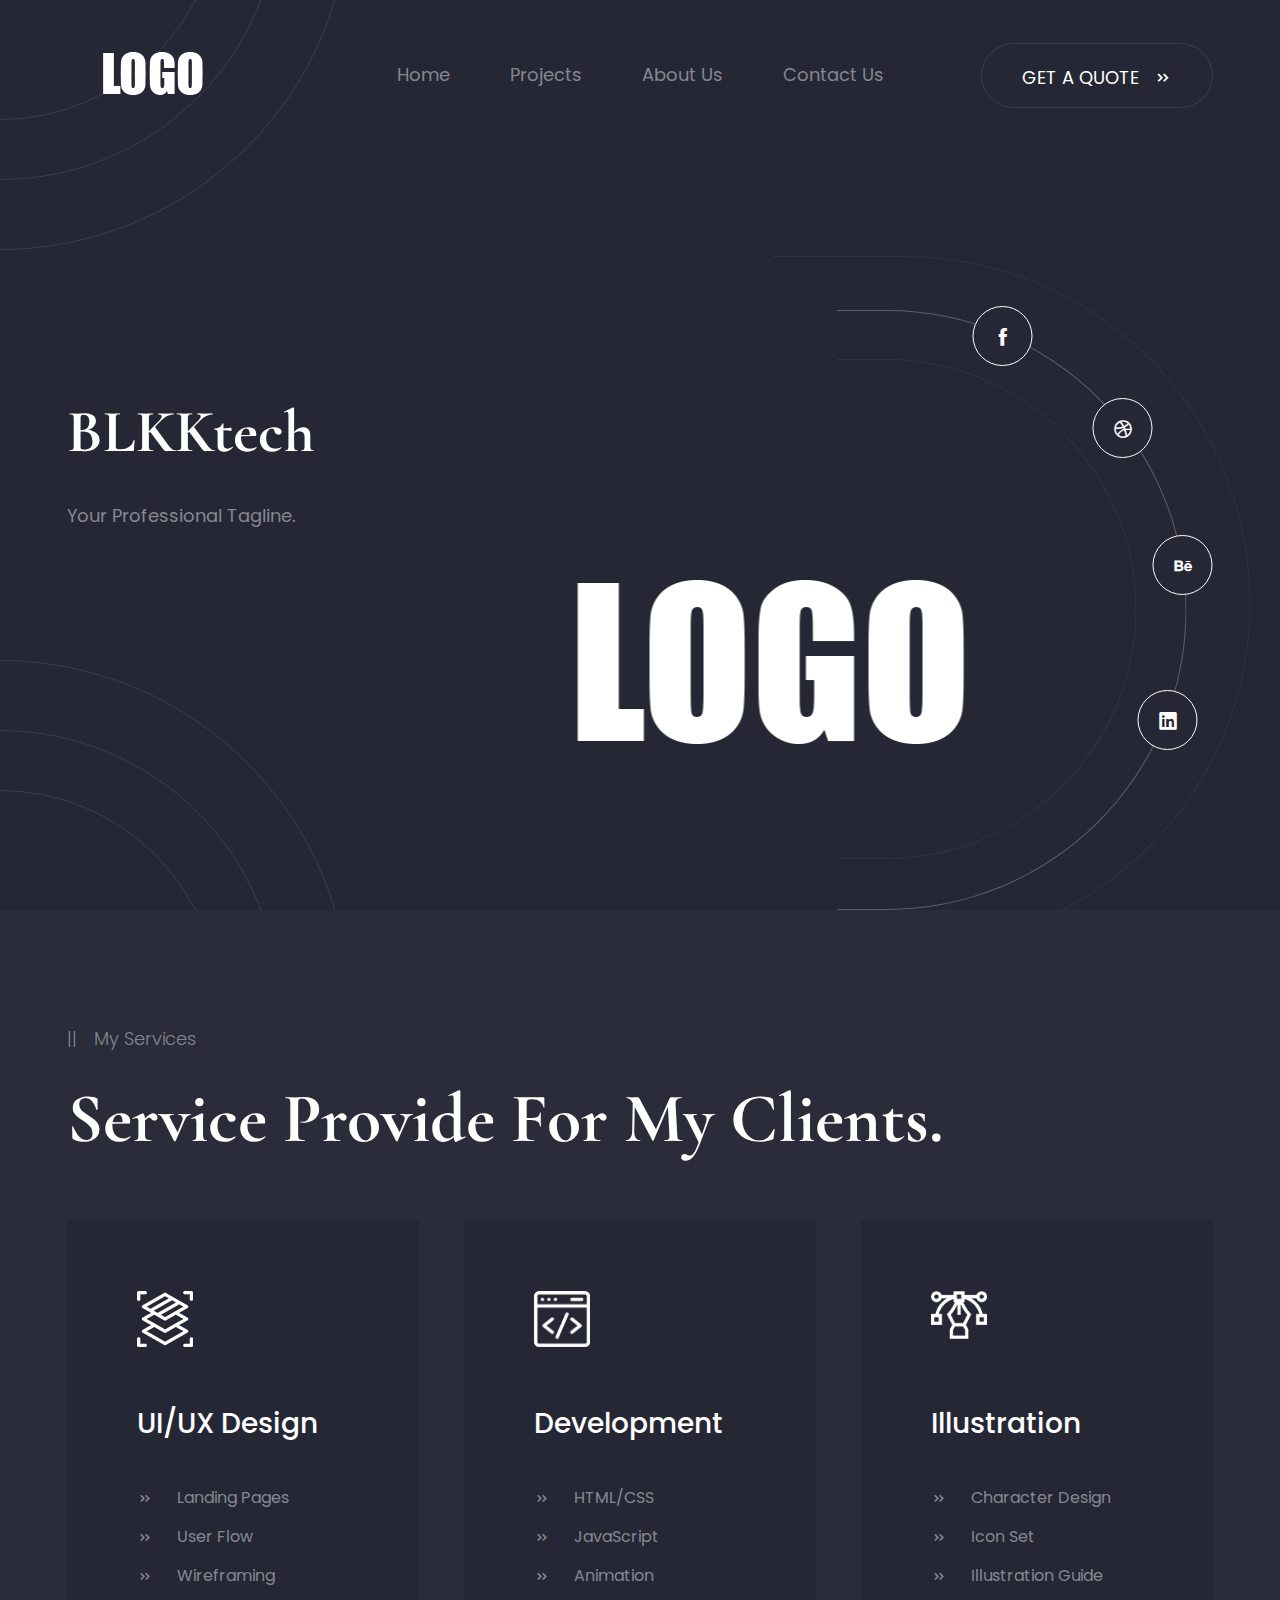
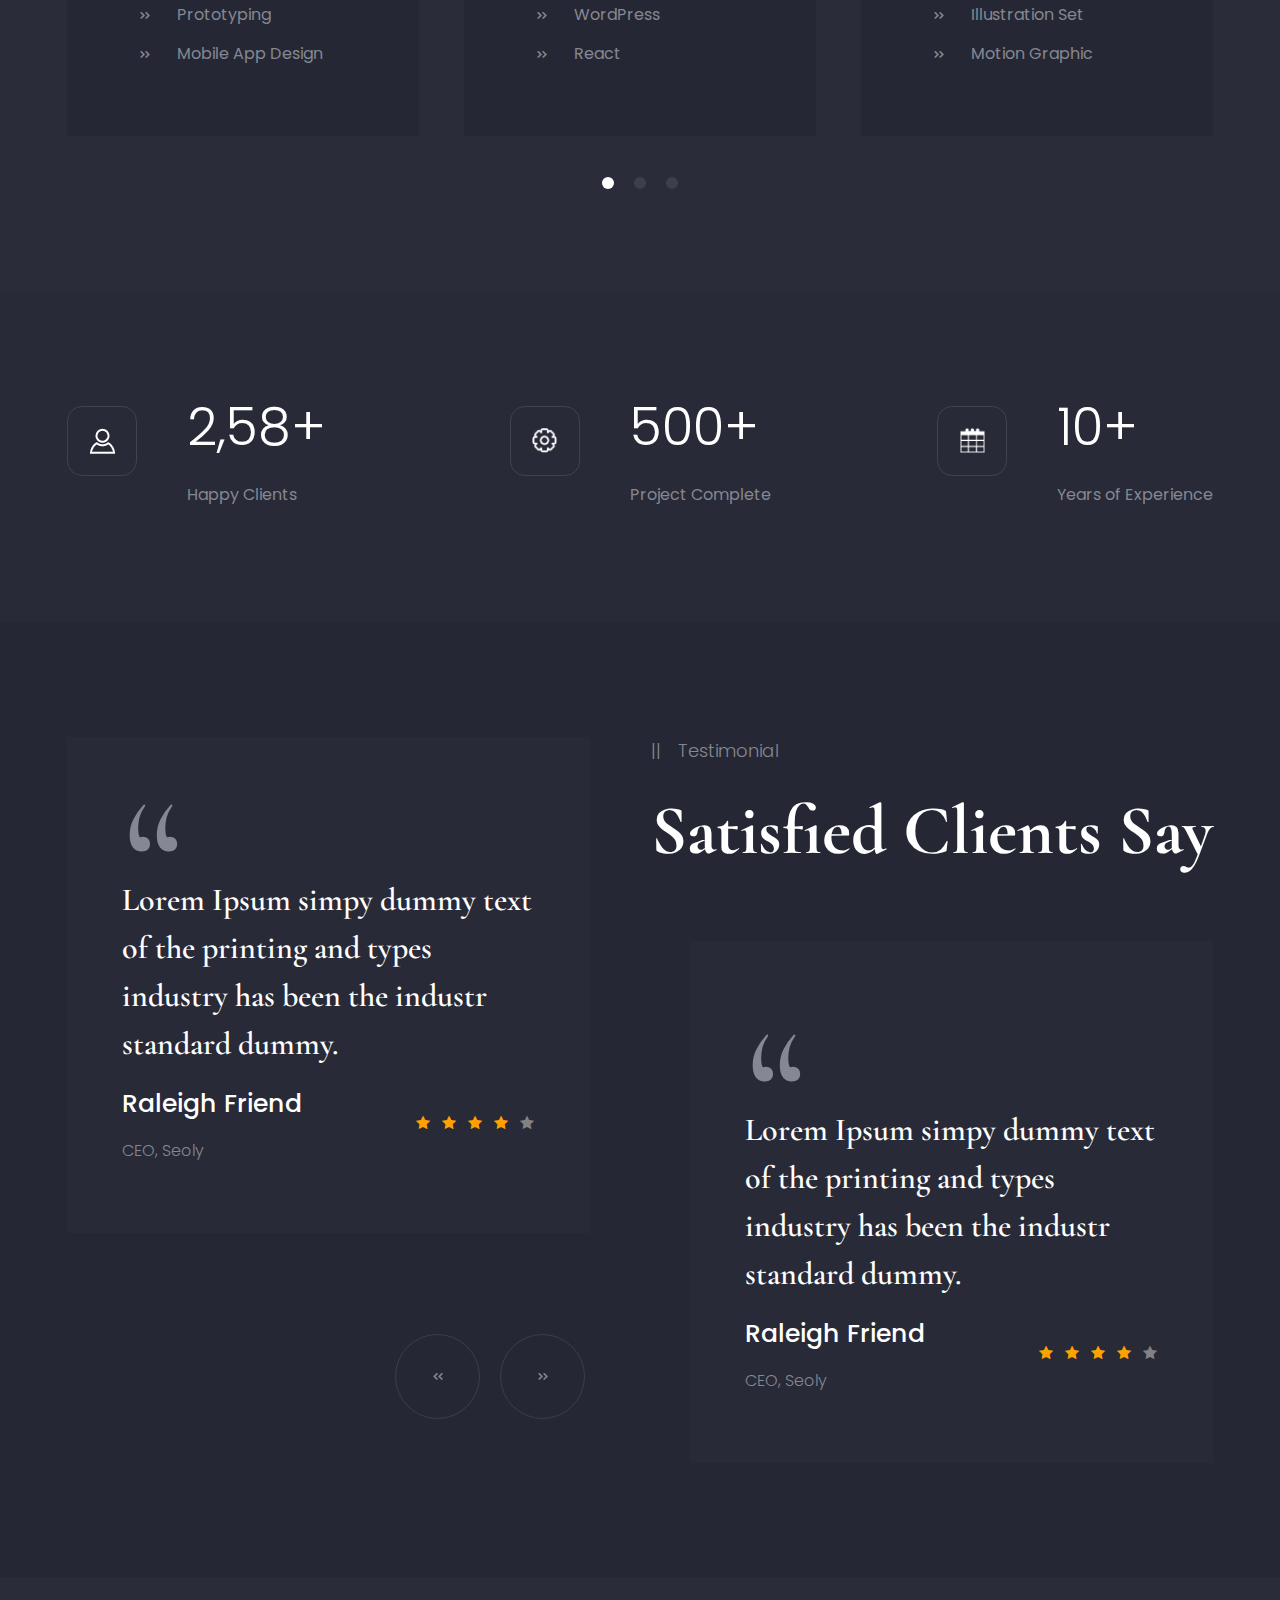
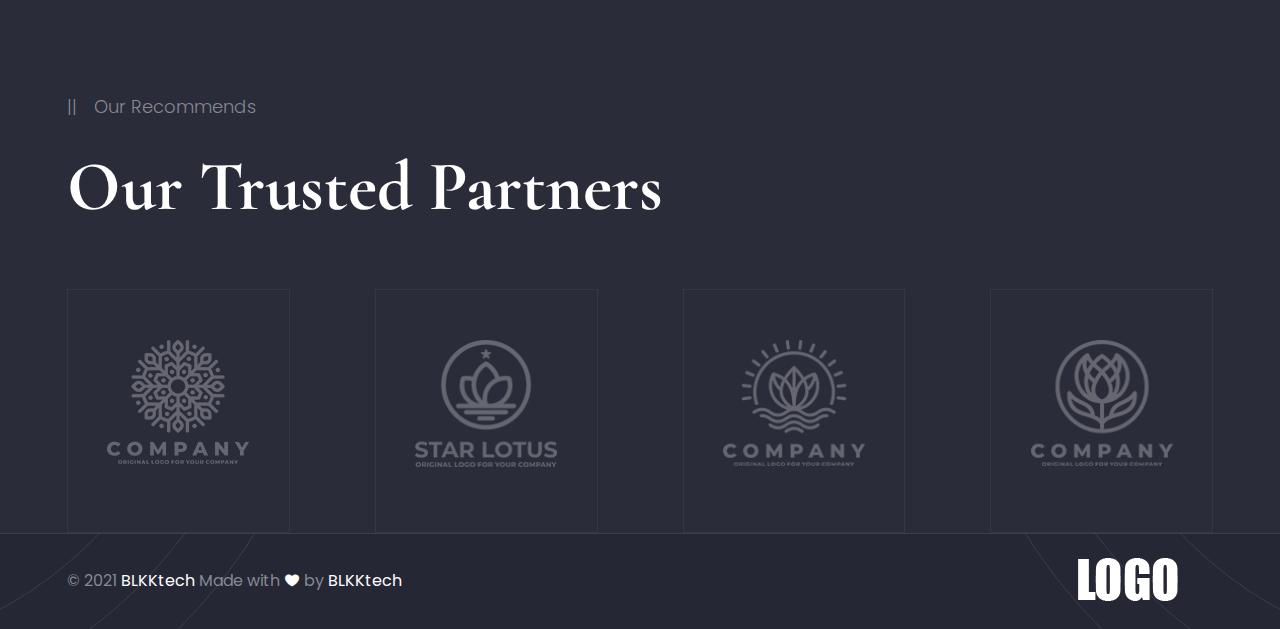
<file: index.html>
<!DOCTYPE html>
<html lang="zxx">

<head>

    <meta charset="UTF-8">
    <meta http-equiv="X-UA-Compatible" content="IE=edge">
    <title>BLKKtech - Home</title>
    <meta name="robots" content="noindex, follow" />
    <meta name="description" content="">
    <meta name="viewport" content="width=device-width, initial-scale=1.0">
    <!-- Favicon -->
    <link rel="shortcut icon" type="image/x-icon" href="assets/images/favicon.ico" />

    <!-- CSS
    ============================================ -->

    <!-- Vendor CSS (Contain Bootstrap, Icon Fonts) -->
    <link rel="stylesheet" href="assets/css/vendor/bootstrap.min.css" />
    <link rel="stylesheet" href="assets/css/vendor/icofont.min.css" />

    <!-- Plugin CSS (Global Plugins Files) -->
    <link rel="stylesheet" href="assets/css/plugins/animate.css">
    <link rel="stylesheet" href="assets/css/plugins/swiper-bundle.min.css">
    <link rel="stylesheet" href="assets/css/plugins/venobox.min.css" />

    <!-- Style CSS -->
    <link rel="stylesheet" href="assets/css/style.css">
    
    <!-- Minify Version -->
    <!-- <link rel="stylesheet" href="assets/css/vendor/vendor.min.css">
    <link rel="stylesheet" href="assets/css/plugins/plugins.min.css">
    <link rel="stylesheet" href="assets/css/style.min.css"> -->

</head>

<body>

    <main class="main-wrapper">
        <!-- .....:::::: Start Header Section :::::.... -->
        <header class="header-section sticky-header d-none d-lg-block">
            <div class="header-wrapper">
                <div class="container">
                    <div class="row justify-content-between align-items-center">
                        <div class="col">
                            <!-- Start Header Logo -->
                            <a href="index.html" class="header-logo">
                                <img src="assets/images/logo/logo.png" alt="">
                            </a>
                            <!-- End Header Logo -->
                        </div>
                        <div class="col-auto">
                            <!-- Start Header Menu -->
                            <ul class="header-nav">
                                <li><a href="index.html">Home</a></li>
                                <li><a href="project-list.html">Projects</a></li>
                                <li><a href="about.html">About Us</a></li>
                                <li><a href="contact.html">Contact Us</a></li>
                            </ul>
                            <!-- End Header Menu -->
                        </div>
                        <div class="col">
                            <div class="header-btn-link text-end">
                               <a href="contact.html" class="btn btn-sm btn-outline-one icon-space-left">GET A QUOTE <i class="icofont-double-right"></i></a>
                            </div>
                        </div>
                    </div>
                </div>
            </div>
        </header>
        <!-- .....:::::: End Header Section :::::.... -->

        <!-- .....:::::: Start Mobile Header Section :::::.... -->
        <div class="mobile-header d-block d-lg-none">
            <div class="container">
                <div class="row align-items-center justify-content-between">
                    <div class="col">
                        <div class="mobile-logo">
                            <a href="index.html"><img src="assets/images/logo/logo.png" alt=""></a>
                        </div>
                    </div>
                    <div class="col">
                        <div class="mobile-action-link text-end">
                            <a href="#mobile-menu-offcanvas" class="offcanvas-toggle offside-menu"><i class="icofont-navigation-menu"></i></a>
                        </div>
                    </div>
                </div>
            </div>
        </div>
        <!-- .....:::::: Start MobileHeader Section :::::.... -->

        <!--  Start Offcanvas Mobile Menu Section -->
        <div id="mobile-menu-offcanvas" class="offcanvas offcanvas-rightside offcanvas-mobile-menu-section">
            <!-- Start Offcanvas Header -->
            <div class="offcanvas-header text-end">
                <button class="offcanvas-close"><i class="icofont-close-line"></i></button>
            </div> <!-- End Offcanvas Header -->
            <!-- Start Offcanvas Mobile Menu Wrapper -->
            <div class="offcanvas-mobile-menu-wrapper">
                <!-- Start Mobile Menu  -->
                <div class="mobile-menu-bottom">
                    <!-- Start Mobile Menu Nav -->
                    <div class="offcanvas-menu">
                        <ul>
                            <li><a href="index.html">Home</a></li>
                                <li><a href="project-list.html">Projects</a></li>
                                <li><a href="about.html">About Us</a></li>
                                <li><a href="contact.html">Contact Us</a></li>
                        </ul>
                    </div> <!-- End Mobile Menu Nav -->
                </div> <!-- End Mobile Menu -->

                <!-- Start Mobile contact Info -->
                <div class="mobile-contact-info text-center">
                    <ul class="social-link">
                        <li><a target="_blank" href="https://example.com"><i class="icofont-facebook"></i></a>
                        </li>
                        <li><a target="_blank" href="https://example.com"><i class="icofont-twitter"></i></a>
                        </li>
                        <li><a target="_blank" href="https://example.com"><i class="icofont-skype"></i></a></li>
                    </ul>
                </div>
                <!-- End Mobile contact Info -->

            </div> <!-- End Offcanvas Mobile Menu Wrapper -->
        </div>
        <!-- ...:::: End Offcanvas Mobile Menu Section:::... -->

        <!-- Offcanvas Overlay -->
        <div class="offcanvas-overlay"></div>

        <!-- ...::: Start Hero Section :::... -->
        <div class="hero-section section-dark-blue-bg">
            <div class="hero-wrapper">
                <div class="container">
                    <div class="row">
                        <div class="col-xxl-7">
                            <div class="hero-content">
                                <h3 class="title-big">BLKKtech</h3>
                                <p>Your Professional Tagline.</p>

                                

                                <div class="video-link">
                                    
                                </div>

                            </div>
                        </div>
                    </div>
                </div>

                <div class="hero-shape hero-top-shape">
                    <span></span>
                    <span></span>
                    <span></span>
                </div>
                <div class="hero-shape hero-bottom-shape">
                    <span></span>
                    <span></span>
                    <span></span>
                </div>

                <div class="hero-portrait">
                    <div class="image">
                        <img class="img-fluid" src="assets/images/portrait/portrait-hero.png" alt="">

                        <div class="image-half-round-shape"></div>
                        <div class="social-link">
                            <a href="https://www.example.com" target="_blank"><i class="icofont-facebook"></i></a>
                            <a href="https://www.example.com" target="_blank"><i class="icofont-dribbble"></i></a>
                            <a href="https://www.example.com" target="_blank"><i class="icofont-behance"></i></a>
                            <a href="https://www.example.com" target="_blank"><i class="icofont-linkedin"></i></a>
                        </div>
                    </div>

                </div>
            </div>
        </div>
        <!-- ...::: End Hero Section :::... -->

        <!-- ...::: Start Service Display Section :::... -->
        <div class="service-display-section section-gap-tb-165 pos-relative">
            <div class="container">
                <div class="row">
                    <div class="col-12">
                        <!-- Start Section Content -->
                        <div class="section-content">
                            <span class="section-tag">My Services</span>
                            <h2 class="section-title">Service Provide For My Clients.</h2>
                        </div>
                        <!-- End Section Content -->
                    </div>
                </div>
            </div>

            <!-- Start Service Section Wrapper -->
            <div class="service-display-wrapper">
                <div class="container">
                    <div class="row">
                        <div class="col-12">
                            <div class="service-display-slider">
                                <!-- Slider main container -->
                                <div class="swiper-container">
                                    <!-- Additional required wrapper -->
                                    <div class="swiper-wrapper">
                                        <!-- Slides -->
                                        <!-- Start Service Box Single Item -->
                                        <div class="service-box-single-item swiper-slide">
                                            <div class="inner-shape inner-shape-top-right"></div>
                                            <div class="icon"><img src="assets/images/icon/service-icon-1.png" alt=""></div>
                                            <h4 class="title"><a href="service-details.html">UI/UX Design</a></h4>
                                            <ul class="list-item">
                                                <li>Landing Pages</li>
                                                <li>User Flow</li>
                                                <li>Wireframing</li>
                                                <li>Prototyping</li>
                                                <li>Mobile App Design</li>
                                            </ul>
                                            <div class="inner-shape inner-shape-bottom-right"></div>
                                        </div>
                                        <!-- End Service Box Single Item -->
                                        <!-- Start Service Box Single Item -->
                                        <div class="service-box-single-item swiper-slide">
                                            <div class="inner-shape inner-shape-top-right"></div>
                                            <div class="icon"><img src="assets/images/icon/service-icon-2.png" alt=""></div>
                                            <h4 class="title"><a href="service-details.html">Development</a></h4>
                                            <ul class="list-item">
                                                <li>HTML/CSS</li>
                                                <li>JavaScript</li>
                                                <li>Animation</li>
                                                <li>WordPress</li>
                                                <li>React</li>
                                            </ul>
                                            <div class="inner-shape inner-shape-bottom-right"></div>
                                        </div>
                                        <!-- End Service Box Single Item -->
                                        <!-- Start Service Box Single Item -->
                                        <div class="service-box-single-item swiper-slide">
                                            <div class="inner-shape inner-shape-top-right"></div>
                                            <div class="icon"><img src="assets/images/icon/service-icon-3.png" alt=""></div>
                                            <h4 class="title"><a href="service-details.html">Illustration</a></h4>
                                            <ul class="list-item">
                                                <li>Character Design</li>
                                                <li>Icon Set</li>
                                                <li> Illustration Guide</li>
                                                <li>Illustration Set</li>
                                                <li>Motion Graphic</li>
                                            </ul>
                                            <div class="inner-shape inner-shape-bottom-right"></div>
                                        </div>
                                        <!-- End Service Box Single Item -->
                                    </div>
                                </div>
                            </div>
                        </div>
                    </div>
                </div>
                <!-- If we need pagination -->
                <div class="service-display-dots">
                    <div class="swiper-pagination"></div>
                </div>
            </div>
            <!-- End Service Section Wrapper -->
        </div>
        <!-- ...::: End Service Display Section :::... -->


        <!-- ...::: Start Counter Display Section :::... -->
        <div class="counter-display-section section-gap-tb-165 section-bg-2">
            <div class="counter-display-wrapper">
                <div class="container">
                    <div class="row justify-content-center justify-content-sm-start">
                        <div class="d-block d-md-flex justify-content-md-start col-12 col-sm-4 col-md-4">
                            <!-- Start Counterup Single Item -->
                            <div class="counterup-single-item">
                                <div class="icon">
                                    <img src="assets/images/icon/counterup-icon-1.png" alt="">
                                </div>
                                <div class="content">
                                    <h2 class="number"><span class="counter">2,58</span>+</h2>
                                    <span class="text">Happy Clients</span>
                                </div>
                            </div>
                            <!-- End Counterup Single Item -->
                        </div>
                        <div class="d-block d-md-flex justify-content-md-center col-12 col-sm-4 col-md-4">
                            <!-- Start Counterup Single Item -->
                            <div class="counterup-single-item">
                                <div class="icon">
                                    <img src="assets/images/icon/counterup-icon-2.png" alt="">
                                </div>
                                <div class="content">
                                    <h2 class="number"><span class="counter">500</span>+</h2>
                                    <span class="text">Project Complete</span>
                                </div>
                            </div>
                            <!-- End Counterup Single Item -->
                        </div>
                        <div class="d-block d-md-flex justify-content-md-end col-12 col-sm-4 col-md-4">
                            <!-- Start Counterup Single Item -->
                            <div class="counterup-single-item">
                                <div class="icon">
                                    <img src="assets/images/icon/counterup-icon-3.png" alt="">
                                </div>
                                <div class="content">
                                    <h2 class="number"><span class="counter">10</span>+</h2>
                                    <span class="text">Years of Experience</span>
                                </div>
                            </div>
                            <!-- End Counterup Single Item -->
                        </div>
                    </div>
                </div>
            </div>
        </div>
        <!-- ...::: End Counter Display Section :::... -->



        <!-- ...::: Start Testimonial Display Section :::... -->
        <div class="testimonial-display-section section-gap-tb-165 section-bg">
            <div class="testimonial-display-box d-flex flex-column align-items-center d-xl-block pos-relative">
                <div class="container overflow-hidden">
                    <div class="row">
                        <div class="col d-xl-flex justify-content-xl-end">
                            <!-- Start Section Content -->
                            <div class="section-content pos-relative">
                                <span class="section-tag">Testimonial</span>
                                <h2 class="section-title">Satisfied Clients Say</h2>
                            </div>
                            <!-- End Section Content -->
                        </div>
                    </div>

                    <div class="testimonial-display-wrapper">
                        <div class="row">
                            <div class="col-12">
                                <div class="testimonial-display-slider">
                                    <!-- Swiper -->
                                    <div class="swiper-container">
                                        <div class="swiper-wrapper">
                                            <!-- Start testimonial Slider Single Item -->
                                            <div class="testimonial-slider-single-item swiper-slide">
                                                <div class="inner-shape inner-shape-top-right"></div>
                                                <div class="content">
                                                    <span class="icon">“</span>
                                                    <p class="text">Lorem Ipsum simpy dummy
                                                        text of the printing and types
                                                        industry has been the industr
                                                        standard dummy.</p>
                                                    <div class="info">
                                                        <div class="author">
                                                            <h4 class="name">Raleigh Friend</h4>
                                                            <span class="designation">CEO, Seoly</span>
                                                        </div>
                                                        <ul class="review">
                                                            <li class="fill"><i class="icofont-star"></i></li>
                                                            <li class="fill"><i class="icofont-star"></i></li>
                                                            <li class="fill"><i class="icofont-star"></i></li>
                                                            <li class="fill"><i class="icofont-star"></i></li>
                                                            <li class="blank"><i class="icofont-star"></i></li>
                                                        </ul>
                                                    </div>
                                                </div>
                                            </div>
                                            <!-- End testimonial Slider Single Item -->
                                            <!-- Start testimonial Slider Single Item -->
                                            <div class="testimonial-slider-single-item swiper-slide">
                                                <div class="inner-shape inner-shape-top-right"></div>
                                                <div class="content">
                                                    <span class="icon">“</span>
                                                    <p class="text">Lorem Ipsum simpy dummy
                                                        text of the printing and types
                                                        industry has been the industr
                                                        standard dummy.</p>
                                                    <div class="info">
                                                        <div class="author">
                                                            <h4 class="name">Raleigh Friend</h4>
                                                            <span class="designation">CEO, Seoly</span>
                                                        </div>
                                                        <ul class="review">
                                                            <li class="fill"><i class="icofont-star"></i></li>
                                                            <li class="fill"><i class="icofont-star"></i></li>
                                                            <li class="fill"><i class="icofont-star"></i></li>
                                                            <li class="fill"><i class="icofont-star"></i></li>
                                                            <li class="blank"><i class="icofont-star"></i></li>
                                                        </ul>
                                                    </div>
                                                </div>
                                            </div>
                                            <!-- End testimonial Slider Single Item -->
                                            <!-- Start testimonial Slider Single Item -->
                                            <div class="testimonial-slider-single-item swiper-slide">
                                                <div class="inner-shape inner-shape-top-right"></div>
                                                <div class="content">
                                                    <span class="icon">“</span>
                                                    <p class="text">Lorem Ipsum simpy dummy
                                                        text of the printing and types
                                                        industry has been the industr
                                                        standard dummy.</p>
                                                    <div class="info">
                                                        <div class="author">
                                                            <h4 class="name">Raleigh Friend</h4>
                                                            <span class="designation">CEO, Seoly</span>
                                                        </div>
                                                        <ul class="review">
                                                            <li class="fill"><i class="icofont-star"></i></li>
                                                            <li class="fill"><i class="icofont-star"></i></li>
                                                            <li class="fill"><i class="icofont-star"></i></li>
                                                            <li class="fill"><i class="icofont-star"></i></li>
                                                            <li class="blank"><i class="icofont-star"></i></li>
                                                        </ul>
                                                    </div>
                                                </div>
                                            </div>
                                            <!-- End testimonial Slider Single Item -->
                                        </div>
                                    </div>
                                </div>
                            </div>
                        </div>
                    </div>
                </div>
                <div class="default-nav-style mt-5 mt-xl-0">
                    <!-- If we need navigation buttons -->
                    <div class="slider-button button-prev"><i class="icofont-double-left"></i></div>
                    <div class="slider-button button-next"><i class="icofont-double-right"></i></div>
                </div>
            </div>
        </div>
        <!-- ...::: End Testimonial Display Section :::... -->

        <!-- ...::: Start Company Logo Display Section :::... -->
        <div class="company-logo-display section-mt-165 ">
            <div class="company-logo-display-box">
                <div class="container">
                    <div class="row">
                        <div class="col">
                            <!-- Start Section Content -->
                            <div class="section-content pos-relative">
                                <span class="section-tag">Our Recommends</span>
                                <h2 class="section-title">Our Trusted Partners</h2>
                            </div>
                            <!-- End Section Content -->
                        </div>
                    </div>

                    <div class="company-logo-display-wrapper">
                        <div class="row">
                            <div class="col">
                                <div class="company-logo-display-slider">
                                    <!-- Slider main container -->
                                    <div class="swiper-container">
                                        <!-- Additional required wrapper -->
                                        <div class="swiper-wrapper">
                                            <!-- Start Company Logo Slider Single Item -->
                                            <div class="company-logo-single-item swiper-slide">
                                                <a href="#" class="image">
                                                    <img src="assets/images/company-logo/company-logo-1.png" alt="">
                                                    <img src="assets/images/company-logo/1.png" alt="">
                                                </a>
                                            </div>
                                            <!-- End Company Logo Slider Single Item -->
                                            <!-- Start Company Logo Slider Single Item -->
                                            <div class="company-logo-single-item swiper-slide">
                                                <a href="#" class="image">
                                                    <img src="assets/images/company-logo/company-logo-2.png" alt="">
                                                    <img src="assets/images/company-logo/2.png" alt="">
                                                </a>
                                            </div>
                                            <!-- End Company Logo Slider Single Item -->
                                            <!-- Start Company Logo Slider Single Item -->
                                            <div class="company-logo-single-item swiper-slide">
                                                <a href="#" class="image">
                                                    <img src="assets/images/company-logo/company-logo-3.png" alt="">
                                                    <img src="assets/images/company-logo/3.png" alt="">
                                                </a>
                                            </div>
                                            <!-- End Company Logo Slider Single Item -->
                                            <!-- Start Company Logo Slider Single Item -->
                                            <div class="company-logo-single-item swiper-slide">
                                                <a href="#" class="image">
                                                    <img src="assets/images/company-logo/company-logo-4.png" alt="">
                                                    <img src="assets/images/company-logo/4.png" alt="">
                                                </a>
                                            </div>
                                            <!-- End Company Logo Slider Single Item -->
                                        </div>
                                    </div>
                                </div>
                            </div>
                        </div>
                    </div>
                </div>
            </div>
        </div>
        <!-- ...::: End Company Logo Display Section :::... -->


        <!-- ...::: Start Footer Section :::... -->
        <footer class="footer-section section-bg overflow-hidden pos-relative">
            <div class="footer-inner-shape-top-left"></div>
            <div class="footer-inner-shape-top-right"></div>
            <div class="footer-bottom">
                <div class="container">
                    <div class="row justify-content-center justify-content-md-between align-items-center flex-column-reverse flex-md-row">
                        <div class="col-auto">
                            <div class="footer-copyright">
                                <p class="copyright-text">&copy; 2021 <a href="index.html">BLKKtech</a> Made with <i class="icofont-heart"></i> by <a href="#" target="_blank">BLKKtech</a> </p>
                            </div>
                        </div>
                        <div class="col-auto">
                            <a href="index.html" class="footer-logo">
                                <div class="logo">
                                    <img src="assets/images/logo/logo.png" alt="">
                                </div>
                            </a>
                        </div>
                    </div>
                </div>
            </div>
        </footer>
        <!-- ...::: End Footer Section :::... -->

        <!-- material-scrolltop button -->
    <button class="material-scrolltop" type="button"></button>
    </main>

    <!-- Global Vendor, plugins JS -->

    <!-- JS Files
    ============================================ -->
    <!-- Global Vendor, plugins JS -->

    <!-- Vendor JS -->
    <script src="assets/js/vendor/modernizr-3.11.2.min.js"></script>
    <script src="assets/js/vendor/jquery-3.6.0.min.js"></script>
    <script src="assets/js/vendor/jquery-migrate-3.3.2.min.js"></script>
    <script src="assets/js/vendor/bootstrap.bundle.min.js"></script>
    
    <!--Plugins JS-->
    <script src="assets/js/plugins/swiper-bundle.min.js"></script>
    <script src="assets/js/plugins/jquery.appear.min.js"></script>
    <script src="assets/js/plugins/venobox.min.js"></script>
    <script src="assets/js/plugins/jquery.waypoints.js"></script>
    <script src="assets/js/plugins/images-loaded.min.js"></script>
    <script src="assets/js/plugins/isotope.pkgd.min.js"></script>
    <script src="assets/js/plugins/counter.js"></script>
    <script src="assets/js/plugins/ajax-mail.js"></script>
    <script src="assets/js/plugins/material-scrolltop.js"></script>

    <!-- Minify Version -->
    <!-- <script src="assets/js/vendor.min.js"></script>
    <script src="assets/js/plugins.min.js"></script> -->

    <!--Main JS (Common Activation Codes)-->
    <script src="assets/js/main.js"></script>

</body>

</html>
</file>
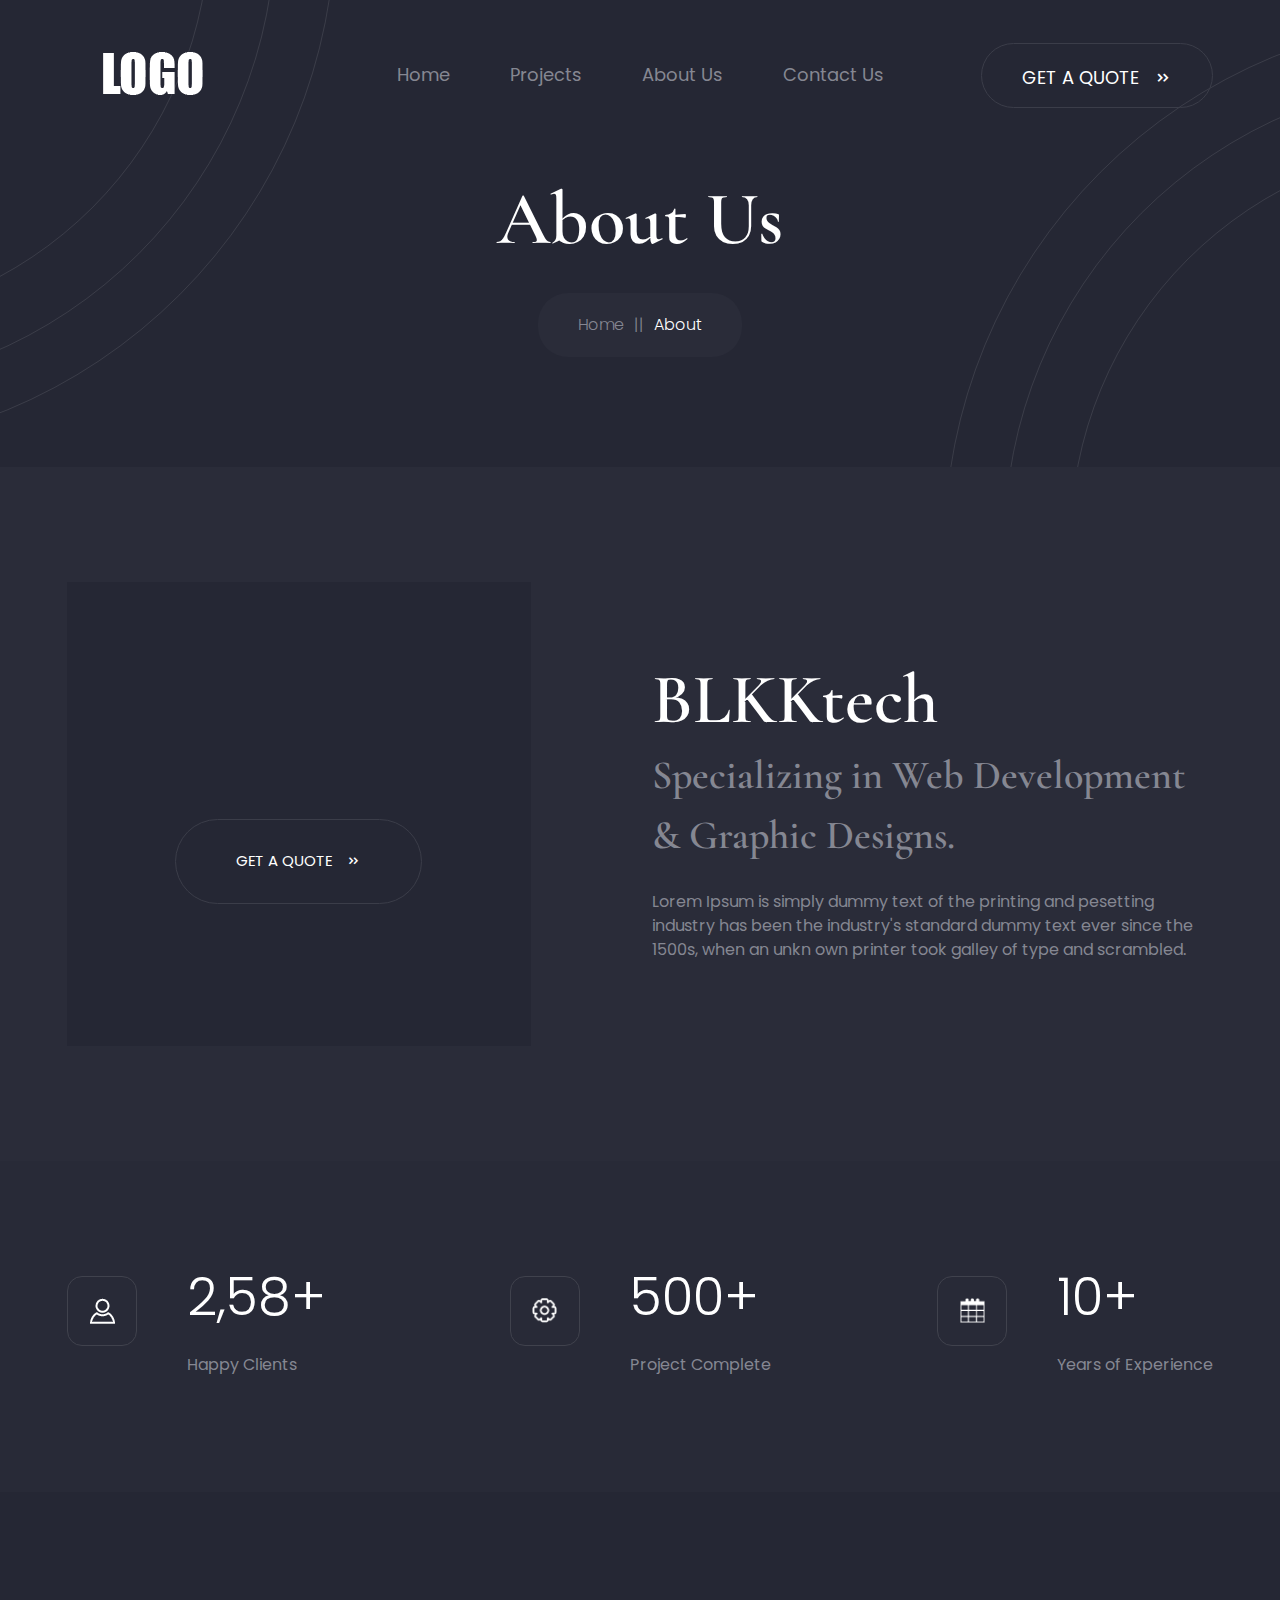
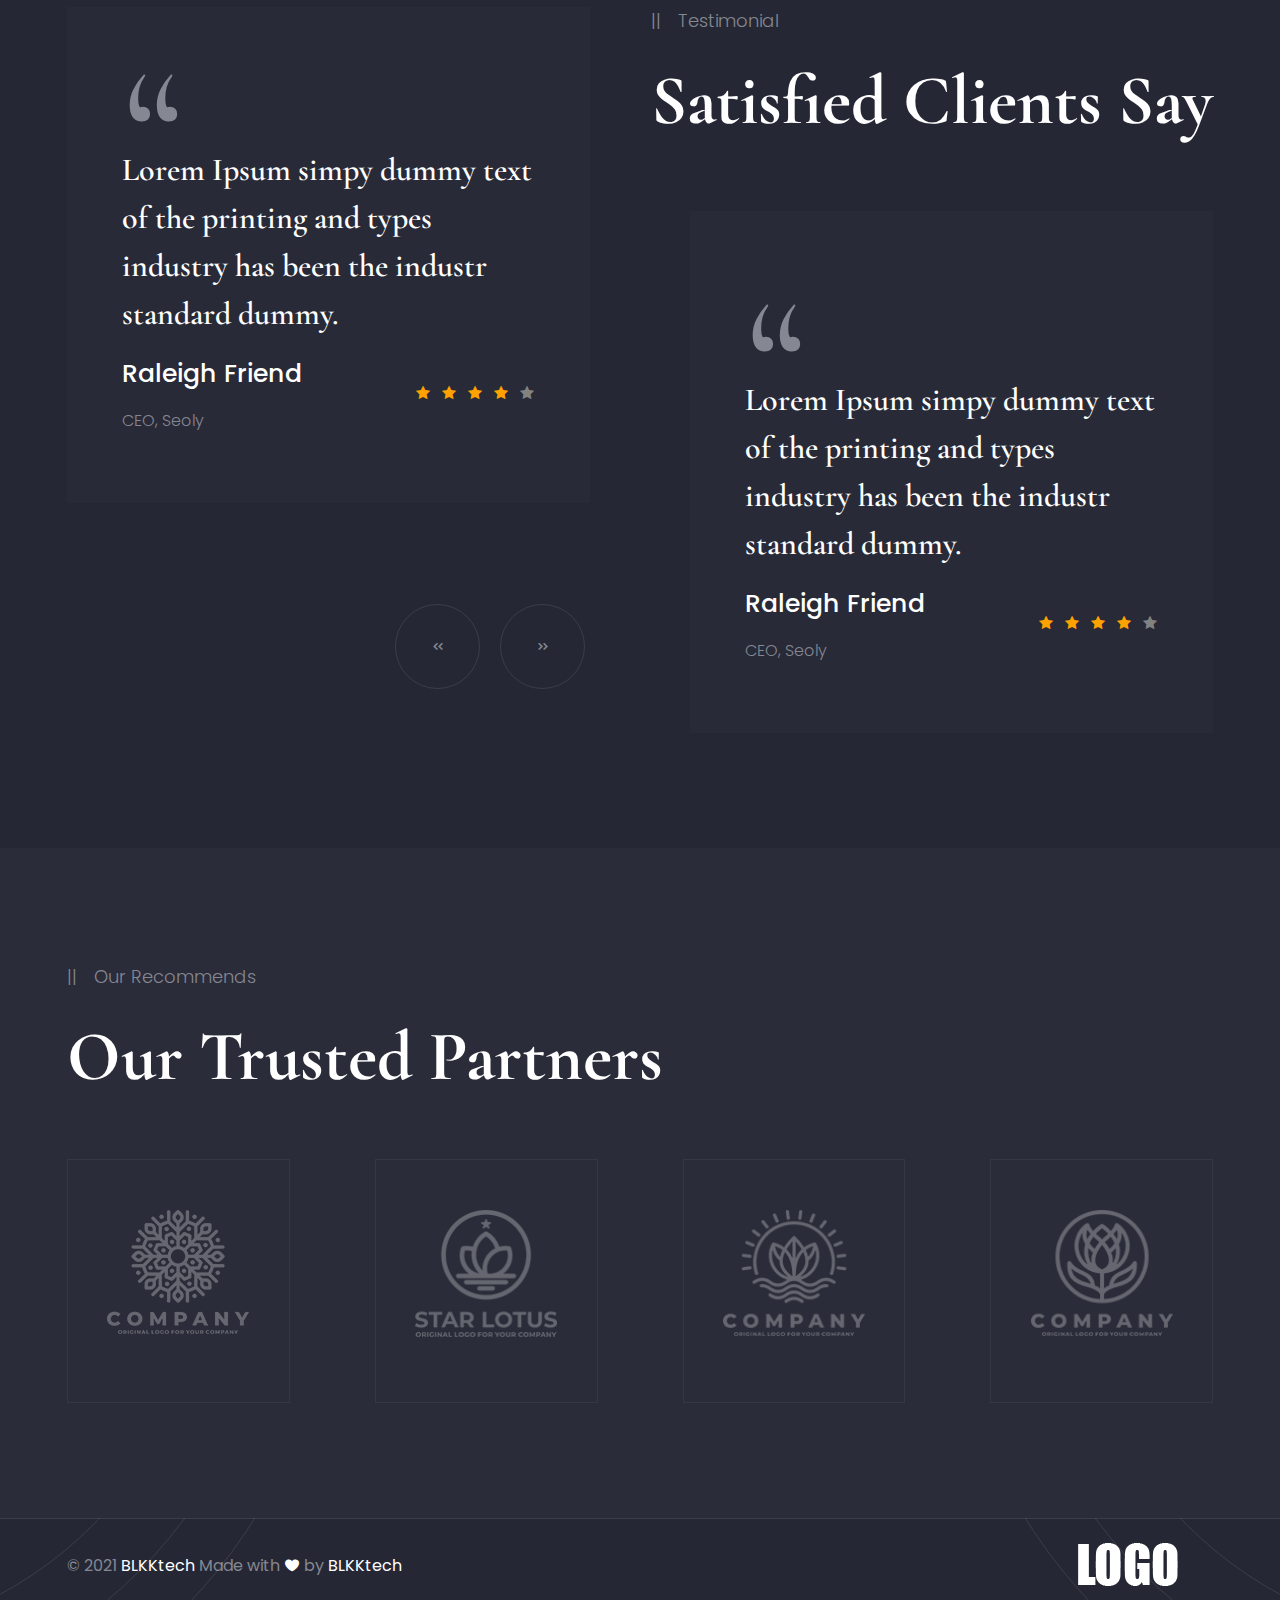
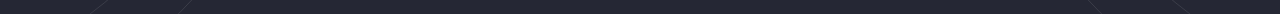
<file: about.html>
<!DOCTYPE html>
<html lang="zxx">

<head>

    <meta charset="UTF-8">
    <meta http-equiv="X-UA-Compatible" content="IE=edge">
    <title>BLKKtech - About Us</title>
    <meta name="robots" content="noindex, follow" />
    <meta name="description" content="">
    <meta name="viewport" content="width=device-width, initial-scale=1.0">
    <!-- Favicon -->
    <link rel="shortcut icon" type="image/x-icon" href="assets/images/favicon.ico" />

    <!-- CSS
    ============================================ -->

    <!-- Vendor CSS (Contain Bootstrap, Icon Fonts) -->
    <link rel="stylesheet" href="assets/css/vendor/bootstrap.min.css" />
    <link rel="stylesheet" href="assets/css/vendor/icofont.min.css" />

    <!-- Plugin CSS (Global Plugins Files) -->
    <link rel="stylesheet" href="assets/css/plugins/animate.css">
    <link rel="stylesheet" href="assets/css/plugins/swiper-bundle.min.css">
    <link rel="stylesheet" href="assets/css/plugins/venobox.min.css" />

    <!-- Style CSS -->
    <link rel="stylesheet" href="assets/css/style.css">
    
    <!-- Minify Version -->
    <!-- <link rel="stylesheet" href="assets/css/vendor/vendor.min.css">
    <link rel="stylesheet" href="assets/css/plugins/plugins.min.css">
    <link rel="stylesheet" href="assets/css/style.min.css"> -->

</head>

<body>

    <main class="main-wrapper">
        <!-- .....:::::: Start Header Section :::::.... -->
        <header class="header-section sticky-header d-none d-lg-block">
            <div class="header-wrapper">
                <div class="container">
                    <div class="row justify-content-between align-items-center">
                        <div class="col">
                            <!-- Start Header Logo -->
                            <a href="index.html" class="header-logo">
                                <img src="assets/images/logo/logo.png" alt="">
                            </a>
                            <!-- End Header Logo -->
                        </div>
                        <div class="col-auto">
                            <!-- Start Header Menu -->
                            <ul class="header-nav">
                                <li><a href="index.html">Home</a></li>
                                <li><a href="project-list.html">Projects</a></li>
                                <li><a href="about.html">About Us</a></li>
                                <li><a href="contact.html">Contact Us</a></li>
                            </ul>
                            <!-- End Header Menu -->
                        </div>
                        <div class="col">
                            <div class="header-btn-link text-end">
                                <a href="contact.html" class="btn btn-sm btn-outline-one icon-space-left">GET A QUOTE <i class="icofont-double-right"></i></a>
                            </div>
                        </div>
                    </div>
                </div>
            </div>
        </header>
        <!-- .....:::::: End Header Section :::::.... -->

        <!-- .....:::::: Start Mobile Header Section :::::.... -->
        <div class="mobile-header d-block d-lg-none">
            <div class="container">
                <div class="row align-items-center justify-content-between">
                    <div class="col">
                        <div class="mobile-logo">
                            <a href="index.html"><img src="assets/images/logo/logo.png" alt=""></a>
                        </div>
                    </div>
                    <div class="col">
                        <div class="mobile-action-link text-end">
                            <a href="#mobile-menu-offcanvas" class="offcanvas-toggle offside-menu"><i class="icofont-navigation-menu"></i></a>
                        </div>
                    </div>
                </div>
            </div>
        </div>
        <!-- .....:::::: Start MobileHeader Section :::::.... -->

        <!--  Start Offcanvas Mobile Menu Section -->
        <div id="mobile-menu-offcanvas" class="offcanvas offcanvas-rightside offcanvas-mobile-menu-section">
            <!-- Start Offcanvas Header -->
            <div class="offcanvas-header text-right">
                <button class="offcanvas-close"><i class="icofont-close-line"></i></button>
            </div> <!-- End Offcanvas Header -->
            <!-- Start Offcanvas Mobile Menu Wrapper -->
            <div class="offcanvas-mobile-menu-wrapper">
                <!-- Start Mobile Menu  -->
                <div class="mobile-menu-bottom">
                    <!-- Start Mobile Menu Nav -->
                    <div class="offcanvas-menu">
                        <ul>
                            <li><a href="index.html">Home</a></li>
                                <li><a href="project-list.html">Projects</a></li>
                                <li><a href="about.html">About Us</a></li>
                                <li><a href="contact.html">Contact Us</a></li>
                        </ul>
                    </div> <!-- End Mobile Menu Nav -->
                </div> <!-- End Mobile Menu -->

                <!-- Start Mobile contact Info -->
                <div class="mobile-contact-info text-center">
                    <ul class="social-link">
                        <li><a target="_blank" href="https://example.com"><i class="icofont-facebook"></i></a>
                        </li>
                        <li><a target="_blank" href="https://example.com"><i class="icofont-twitter"></i></a>
                        </li>
                        <li><a target="_blank" href="https://example.com"><i class="icofont-skype"></i></a></li>
                    </ul>
                </div>
                <!-- End Mobile contact Info -->

            </div> <!-- End Offcanvas Mobile Menu Wrapper -->
        </div>
        <!-- ...:::: End Offcanvas Mobile Menu Section:::... -->

        <!-- Offcanvas Overlay -->
        <div class="offcanvas-overlay"></div>

        <!-- ...::: Start Breadcrumb Section :::... -->
        <div class="breadcrumb-section section-bg overflow-hidden pos-relative">
            <div class="breadcrumb-shape-top-left"></div>
            <div class="breadcrumb-shape-bottom-right"></div>
            <div class="breadcrumb-box">
                <div class="container">
                    <div class="row">
                        <div class="col-12">
                            <div class="breadcrumb-content">
                                <h2 class="title">About Us</h2>
                                <ul class="breadcrumb-link">
                                    <li><a href="index.html">Home</a></li>
                                    <li class="active" aria-current="page">About</li>
                                </ul>
                            </div>
                        </div>
                    </div>
                </div>
            </div>
        </div>
        <!-- ...::: End Breadcrumb Section :::... -->

        <!-- ...::: Start Vider Info Display Section :::... -->
        <div class="video-info-display-section section-gap-tb-165">
            <div class="video-info-display-box">
                <div class="container">
                    <div class="video-info-display-wrapper">
                        <div class="row align-items-center">
                            <div class="col-xl-5 col-lg-6 col-md-6 col-sm-8 col-10 offset-1 offset-sm-2 offset-md-3 offset-lg-0">
                                <div class="video-card">
                                    

                                    <a href="contact.html" class="btn btn-xl btn-outline-one icon-space-left">GET A QUOTE <i class="icofont-double-right"></i></a>
                                </div>
                            </div>
                            <div class="col-xl-6 col-lg-6 col-md-8 offset-md-2 offset-lg-0 offset-xl-1">
                                <div class="video-info-content">
                                    <h2 class="title">BLKKtech</h2>

                                    <h3 class="sub-title">
                                        Specializing in
                                        Web Development & Graphic Designs.
                                    </h3>

                                    <p>Lorem Ipsum is simply dummy text of the printing and pesetting industry has
                                        been the industry's standard dummy text ever since the 1500s, when an unkn
                                        own printer took galley of type and scrambled.</p>
                                </div>
                            </div>
                        </div>
                    </div>
                </div>
            </div>
        </div>
        <!-- ...::: End Vider Info Display Section :::... -->

        <!-- ...::: Start Counter Display Section :::... -->
        <div class="counter-display-section section-gap-tb-165 section-bg-2">
            <div class="counter-display-wrapper">
                <div class="container">
                    <div class="row justify-content-center justify-content-sm-start">
                        <div class="d-block d-md-flex justify-content-md-start col-12 col-sm-4 col-md-4">
                            <!-- Start Counterup Single Item -->
                            <div class="counterup-single-item">
                                <div class="icon">
                                    <img src="assets/images/icon/counterup-icon-1.png" alt="">
                                </div>
                                <div class="content">
                                    <h2 class="number"><span class="counter">2,58</span>+</h2>
                                    <span class="text">Happy Clients</span>
                                </div>
                            </div>
                            <!-- End Counterup Single Item -->
                        </div>
                        <div class="d-block d-md-flex justify-content-md-center col-12 col-sm-4 col-md-4">
                            <!-- Start Counterup Single Item -->
                            <div class="counterup-single-item">
                                <div class="icon">
                                    <img src="assets/images/icon/counterup-icon-2.png" alt="">
                                </div>
                                <div class="content">
                                    <h2 class="number"><span class="counter">500</span>+</h2>
                                    <span class="text">Project Complete</span>
                                </div>
                            </div>
                            <!-- End Counterup Single Item -->
                        </div>
                        <div class="d-block d-md-flex justify-content-md-end col-12 col-sm-4 col-md-4">
                            <!-- Start Counterup Single Item -->
                            <div class="counterup-single-item">
                                <div class="icon">
                                    <img src="assets/images/icon/counterup-icon-3.png" alt="">
                                </div>
                                <div class="content">
                                    <h2 class="number"><span class="counter">10</span>+</h2>
                                    <span class="text">Years of Experience</span>
                                </div>
                            </div>
                            <!-- End Counterup Single Item -->
                        </div>
                    </div>
                </div>
            </div>
        </div>
        <!-- ...::: End Counter Display Section :::... -->

        <!-- ...::: Start Testimonial Display Section :::... -->
        <div class="testimonial-display-section section-gap-tb-165 section-bg">
            <div class="testimonial-display-box d-flex flex-column align-items-center d-xl-block pos-relative">
                <div class="container-xl overflow-hidden">
                    <div class="row">
                        <div class="col d-xl-flex justify-content-xl-end">
                            <!-- Start Section Content -->
                            <div class="section-content pos-relative">
                                <span class="section-tag">Testimonial</span>
                                <h2 class="section-title">Satisfied Clients Say</h2>
                            </div>
                            <!-- End Section Content -->
                        </div>
                    </div>

                    <div class="testimonial-display-wrapper">
                        <div class="row">
                            <div class="col-12">
                                <div class="testimonial-display-slider">
                                    <!-- Swiper -->
                                    <div class="swiper-container">
                                        <div class="swiper-wrapper">
                                            <!-- Start testimonial Slider Single Item -->
                                            <div class="testimonial-slider-single-item swiper-slide">
                                                <div class="inner-shape inner-shape-top-right"></div>
                                                <div class="content">
                                                    <span class="icon">“</span>
                                                    <p class="text">Lorem Ipsum simpy dummy
                                                        text of the printing and types
                                                        industry has been the industr
                                                        standard dummy.</p>
                                                    <div class="info">
                                                        <div class="author">
                                                            <h4 class="name">Raleigh Friend</h4>
                                                            <span class="designation">CEO, Seoly</span>
                                                        </div>
                                                        <ul class="review">
                                                            <li class="fill"><i class="icofont-star"></i></li>
                                                            <li class="fill"><i class="icofont-star"></i></li>
                                                            <li class="fill"><i class="icofont-star"></i></li>
                                                            <li class="fill"><i class="icofont-star"></i></li>
                                                            <li class="blank"><i class="icofont-star"></i></li>
                                                        </ul>
                                                    </div>
                                                </div>
                                            </div>
                                            <!-- End testimonial Slider Single Item -->
                                            <!-- Start testimonial Slider Single Item -->
                                            <div class="testimonial-slider-single-item swiper-slide">
                                                <div class="inner-shape inner-shape-top-right"></div>
                                                <div class="content">
                                                    <span class="icon">“</span>
                                                    <p class="text">Lorem Ipsum simpy dummy
                                                        text of the printing and types
                                                        industry has been the industr
                                                        standard dummy.</p>
                                                    <div class="info">
                                                        <div class="author">
                                                            <h4 class="name">Raleigh Friend</h4>
                                                            <span class="designation">CEO, Seoly</span>
                                                        </div>
                                                        <ul class="review">
                                                            <li class="fill"><i class="icofont-star"></i></li>
                                                            <li class="fill"><i class="icofont-star"></i></li>
                                                            <li class="fill"><i class="icofont-star"></i></li>
                                                            <li class="fill"><i class="icofont-star"></i></li>
                                                            <li class="blank"><i class="icofont-star"></i></li>
                                                        </ul>
                                                    </div>
                                                </div>
                                            </div>
                                            <!-- End testimonial Slider Single Item -->
                                            <!-- Start testimonial Slider Single Item -->
                                            <div class="testimonial-slider-single-item swiper-slide">
                                                <div class="inner-shape inner-shape-top-right"></div>
                                                <div class="content">
                                                    <span class="icon">“</span>
                                                    <p class="text">Lorem Ipsum simpy dummy
                                                        text of the printing and types
                                                        industry has been the industr
                                                        standard dummy.</p>
                                                    <div class="info">
                                                        <div class="author">
                                                            <h4 class="name">Raleigh Friend</h4>
                                                            <span class="designation">CEO, Seoly</span>
                                                        </div>
                                                        <ul class="review">
                                                            <li class="fill"><i class="icofont-star"></i></li>
                                                            <li class="fill"><i class="icofont-star"></i></li>
                                                            <li class="fill"><i class="icofont-star"></i></li>
                                                            <li class="fill"><i class="icofont-star"></i></li>
                                                            <li class="blank"><i class="icofont-star"></i></li>
                                                        </ul>
                                                    </div>
                                                </div>
                                            </div>
                                            <!-- End testimonial Slider Single Item -->
                                        </div>
                                    </div>
                                </div>
                            </div>
                        </div>
                    </div>
                </div>
                <div class="default-nav-style mt-5 mt-xl-0">
                    <!-- If we need navigation buttons -->
                    <div class="slider-button button-prev"><i class="icofont-double-left"></i></div>
                    <div class="slider-button button-next"><i class="icofont-double-right"></i></div>
                </div>
            </div>
        </div>
        <!-- ...::: End Testimonial Display Section :::... -->

        <!-- ...::: Start Company Logo Display Section :::... -->
        <div class="company-logo-display    section-gap-tb-165">
            <div class="company-logo-display-box">
                <div class="container">
                    <div class="row">
                        <div class="col">
                            <!-- Start Section Content -->
                            <div class="section-content pos-relative">
                                <span class="section-tag">Our Recommends</span>
                                <h2 class="section-title">Our Trusted Partners</h2>
                            </div>
                            <!-- End Section Content -->
                        </div>
                    </div>

                    <div class="company-logo-display-wrapper">
                        <div class="row">
                            <div class="col">
                                <div class="company-logo-display-slider">
                                    <!-- Slider main container -->
                                    <div class="swiper-container">
                                        <!-- Additional required wrapper -->
                                        <div class="swiper-wrapper">
                                            <!-- Start Company Logo Slider Single Item -->
                                            <div class="company-logo-single-item swiper-slide">
                                                <a href="#" class="image">
                                                    <img src="assets/images/company-logo/company-logo-1.png" alt="">
                                                    <img src="assets/images/company-logo/1.png" alt="">
                                                </a>
                                            </div>
                                            <!-- End Company Logo Slider Single Item -->
                                            <!-- Start Company Logo Slider Single Item -->
                                            <div class="company-logo-single-item swiper-slide">
                                                <a href="#" class="image">
                                                    <img src="assets/images/company-logo/company-logo-2.png" alt="">
                                                    <img src="assets/images/company-logo/2.png" alt="">
                                                </a>
                                            </div>
                                            <!-- End Company Logo Slider Single Item -->
                                            <!-- Start Company Logo Slider Single Item -->
                                            <div class="company-logo-single-item swiper-slide">
                                                <a href="#" class="image">
                                                    <img src="assets/images/company-logo/company-logo-3.png" alt="">
                                                    <img src="assets/images/company-logo/3.png" alt="">
                                                </a>
                                            </div>
                                            <!-- End Company Logo Slider Single Item -->
                                            <!-- Start Company Logo Slider Single Item -->
                                            <div class="company-logo-single-item swiper-slide">
                                                <a href="#" class="image">
                                                    <img src="assets/images/company-logo/company-logo-4.png" alt="">
                                                    <img src="assets/images/company-logo/4.png" alt="">
                                                </a>
                                            </div>
                                            <!-- End Company Logo Slider Single Item -->
                                        </div>
                                    </div>
                                </div>
                            </div>
                        </div>
                    </div>
                </div>
            </div>
        </div>
        <!-- ...::: End Company Logo Display Section :::... -->

        <!-- ...::: Start Footer Section :::... -->
        <footer class="footer-section section-bg overflow-hidden pos-relative">
            <div class="footer-inner-shape-top-left"></div>
            <div class="footer-inner-shape-top-right"></div>
            
            <div class="footer-bottom">
                <div class="container">
                    <div class="row justify-content-center justify-content-md-between align-items-center flex-column-reverse flex-md-row">
                        <div class="col-auto">
                            <div class="footer-copyright">
                                <p class="copyright-text">&copy; 2021 <a href="index.html">BLKKtech</a> Made with <i class="icofont-heart"></i> by <a href="#" target="_blank">BLKKtech</a> </p>
                            </div>
                        </div>
                        <div class="col-auto">
                            <a href="index.html" class="footer-logo">
                                <div class="logo">
                                    <img src="assets/images/logo/logo.png" alt="">
                                </div>
                            </a>
                        </div>
                    </div>
                </div>
            </div>
        </footer>
        <!-- ...::: End Footer Section :::... -->

        <!-- material-scrolltop button -->
        <button class="material-scrolltop" type="button"></button>
    </main>

    <!-- Global Vendor, plugins JS -->

    <!-- JS Files
    ============================================ -->
    <!-- Global Vendor, plugins JS -->

    <!-- Vendor JS -->
    <script src="assets/js/vendor/modernizr-3.11.2.min.js"></script>
    <script src="assets/js/vendor/jquery-3.6.0.min.js"></script>
    <script src="assets/js/vendor/jquery-migrate-3.3.2.min.js"></script>
    <script src="assets/js/vendor/bootstrap.bundle.min.js"></script>
    
    <!--Plugins JS-->
    <script src="assets/js/plugins/swiper-bundle.min.js"></script>
    <script src="assets/js/plugins/jquery.appear.min.js"></script>
    <script src="assets/js/plugins/venobox.min.js"></script>
    <script src="assets/js/plugins/jquery.waypoints.js"></script>
    <script src="assets/js/plugins/images-loaded.min.js"></script>
    <script src="assets/js/plugins/isotope.pkgd.min.js"></script>
    <script src="assets/js/plugins/counter.js"></script>
    <script src="assets/js/plugins/ajax-mail.js"></script>
    <script src="assets/js/plugins/material-scrolltop.js"></script>

    <!-- Minify Version -->
    <!-- <script src="assets/js/vendor.min.js"></script>
    <script src="assets/js/plugins.min.js"></script> -->

    <!--Main JS (Common Activation Codes)-->
    <script src="assets/js/main.js"></script>

</body>

</html>
</file>
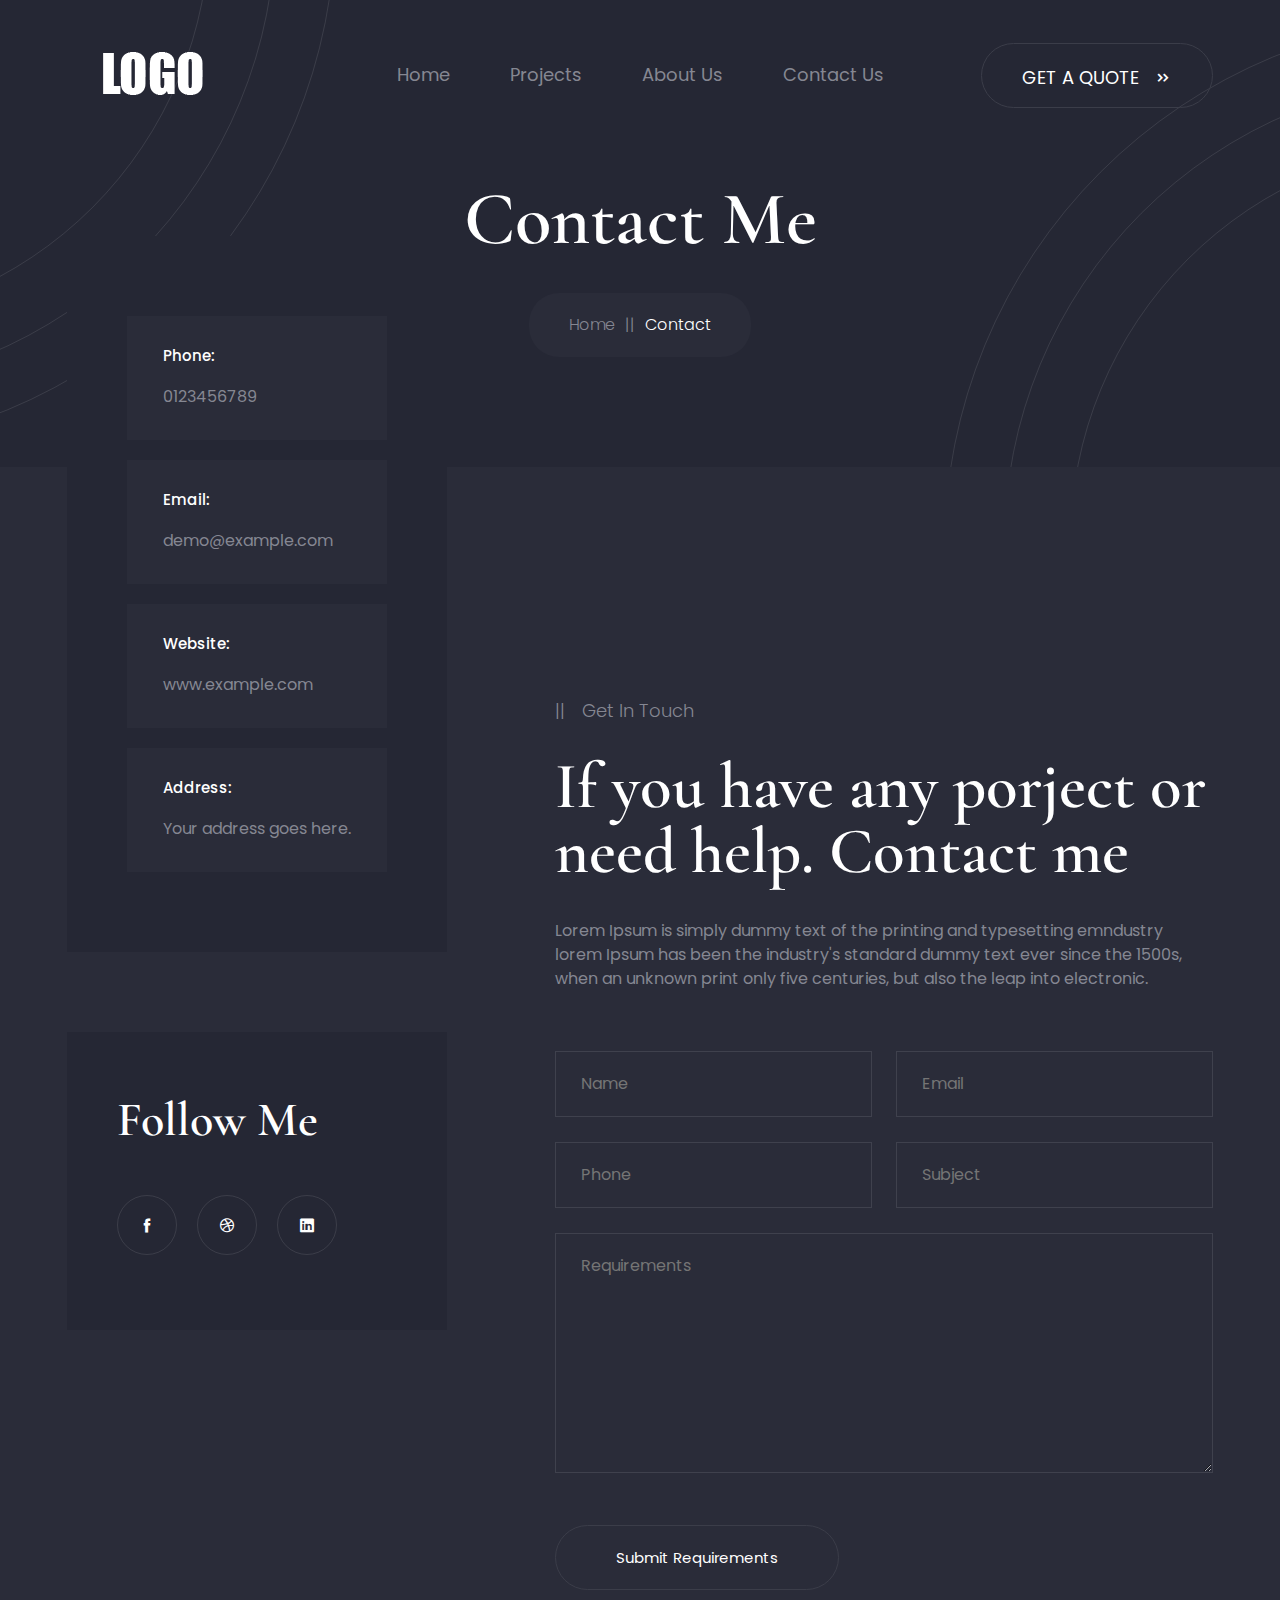
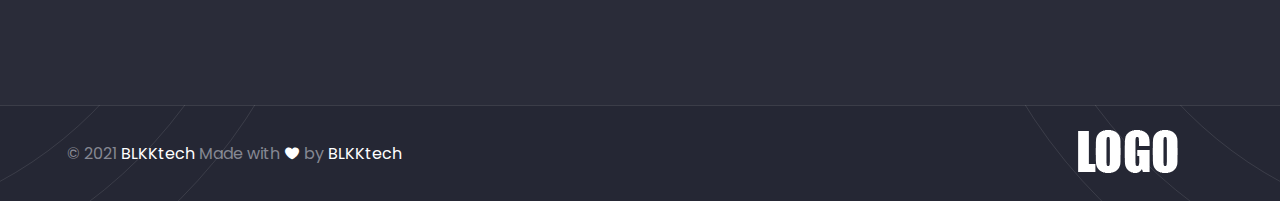
<file: contact.html>
<!DOCTYPE html>
<html lang="zxx">

<head>

    <meta charset="UTF-8">
    <meta http-equiv="X-UA-Compatible" content="IE=edge">
    <title>BLKKtech - Contact Us</title>
    <meta name="robots" content="noindex, follow" />
    <meta name="description" content="">
    <meta name="viewport" content="width=device-width, initial-scale=1.0">
    <!-- Favicon -->
    <link rel="shortcut icon" type="image/x-icon" href="assets/images/favicon.ico" />

    <!-- CSS
    ============================================ -->

    <!-- Vendor CSS (Contain Bootstrap, Icon Fonts) -->
    <link rel="stylesheet" href="assets/css/vendor/bootstrap.min.css" />
    <link rel="stylesheet" href="assets/css/vendor/icofont.min.css" />

    <!-- Plugin CSS (Global Plugins Files) -->
    <link rel="stylesheet" href="assets/css/plugins/animate.css">
    <link rel="stylesheet" href="assets/css/plugins/swiper-bundle.min.css">
    <link rel="stylesheet" href="assets/css/plugins/venobox.min.css" />

    <!-- Style CSS -->
    <link rel="stylesheet" href="assets/css/style.css">
    
    <!-- Minify Version -->
    <!-- <link rel="stylesheet" href="assets/css/vendor/vendor.min.css">
    <link rel="stylesheet" href="assets/css/plugins/plugins.min.css">
    <link rel="stylesheet" href="assets/css/style.min.css"> -->

</head>

<body>

    <main class="main-wrapper">
        <!-- .....:::::: Start Header Section :::::.... -->
        <header class="header-section sticky-header d-none d-lg-block">
            <div class="header-wrapper">
                <div class="container">
                    <div class="row justify-content-between align-items-center">
                        <div class="col">
                            <!-- Start Header Logo -->
                            <a href="index.html" class="header-logo">
                                <img src="assets/images/logo/logo.png" alt="">
                            </a>
                            <!-- End Header Logo -->
                        </div>
                        <div class="col-auto">
                            <!-- Start Header Menu -->
                            <ul class="header-nav">
                                <li><a href="index.html">Home</a></li>
                                <li><a href="project-list.html">Projects</a></li>
                                <li><a href="about.html">About Us</a></li>
                                <li><a href="contact.html">Contact Us</a></li>
                            </ul>
                            <!-- End Header Menu -->
                        </div>
                        <div class="col">
                            <div class="header-btn-link text-end">
                               <a href="contact.html" class="btn btn-sm btn-outline-one icon-space-left">GET A QUOTE <i class="icofont-double-right"></i></a>
                            </div>
                        </div>
                    </div>
                </div>
            </div>
        </header>
        <!-- .....:::::: End Header Section :::::.... -->

        <!-- .....:::::: Start Mobile Header Section :::::.... -->
        <div class="mobile-header d-block d-lg-none">
            <div class="container">
                <div class="row align-items-center justify-content-between">
                    <div class="col">
                        <div class="mobile-logo">
                            <a href="index.html"><img src="assets/images/logo/logo.png" alt=""></a>
                        </div>
                    </div>
                    <div class="col">
                        <div class="mobile-action-link text-end">
                            <a href="#mobile-menu-offcanvas" class="offcanvas-toggle offside-menu"><i class="icofont-navigation-menu"></i></a>
                        </div>
                    </div>
                </div>
            </div>
        </div>
        <!-- .....:::::: Start MobileHeader Section :::::.... -->

        <!--  Start Offcanvas Mobile Menu Section -->
        <div id="mobile-menu-offcanvas" class="offcanvas offcanvas-rightside offcanvas-mobile-menu-section">
            <!-- Start Offcanvas Header -->
            <div class="offcanvas-header text-right">
                <button class="offcanvas-close"><i class="icofont-close-line"></i></button>
            </div> <!-- End Offcanvas Header -->
            <!-- Start Offcanvas Mobile Menu Wrapper -->
            <div class="offcanvas-mobile-menu-wrapper">
                <!-- Start Mobile Menu  -->
                <div class="mobile-menu-bottom">
                    <!-- Start Mobile Menu Nav -->
                    <div class="offcanvas-menu">
                        <ul>
                            <li><a href="index.html">Home</a></li>
                                <li><a href="project-list.html">Projects</a></li>
                                <li><a href="about.html">About Us</a></li>
                                <li><a href="contact.html">Contact Us</a></li>
                        </ul>
                    </div> <!-- End Mobile Menu Nav -->
                </div> <!-- End Mobile Menu -->

                <!-- Start Mobile contact Info -->
                <div class="mobile-contact-info text-center">
                    <ul class="social-link">
                        <li><a target="_blank" href="https://example.com"><i class="icofont-facebook"></i></a>
                        </li>
                        <li><a target="_blank" href="https://example.com"><i class="icofont-twitter"></i></a>
                        </li>
                        <li><a target="_blank" href="https://example.com"><i class="icofont-skype"></i></a></li>
                    </ul>
                </div>
                <!-- End Mobile contact Info -->

            </div> <!-- End Offcanvas Mobile Menu Wrapper -->
        </div>
        <!-- ...:::: End Offcanvas Mobile Menu Section:::... -->

        <!-- Offcanvas Overlay -->
        <div class="offcanvas-overlay"></div>

        <!-- ...::: Start Breadcrumb Section :::... -->
        <div class="breadcrumb-section section-bg overflow-hidden pos-relative">
            <div class="breadcrumb-shape-top-left"></div>
            <div class="breadcrumb-shape-bottom-right"></div>
            <div class="breadcrumb-box">
                <div class="container">
                    <div class="row">
                        <div class="col-12">
                            <div class="breadcrumb-content">
                                <h2 class="title">Contact Me</h2>
                                <ul class="breadcrumb-link">
                                    <li><a href="index.html">Home</a></li>
                                    <li class="active" aria-current="page">Contact</li>
                                </ul>
                            </div>
                        </div>
                    </div>
                </div>
            </div>
        </div>
        <!-- ...::: End Breadcrumb Section :::... -->

        <!-- ...::: Start Contact Section :::... -->
        <div class="contact-section section-gap-tb-165">
            <div class="contact-box pos-relative">
                <div class="container">
                    
                    <div class="row flex-lg-row flex-column-reverse">
                        <div class="col-lg-4">
                            <div class="contact-sidebar-wapper">
                                <div class="contact-sidebar">
                                    <!-- Start Project Sidebar Item -->
                                    <ul class="contact-sidebar-list-item">
                                        <!-- Start contact Single Box -->
                                        <li class="contact-sidebar-single-box">
                                            <h6 class="title-text">Phone:</h6>
                                            <a href="tel:+0123456789" class="link">0123456789</a>
                                        </li>
                                        <!-- End contact Single Box -->
                                        <!-- Start contact Single Box -->
                                        <li class="contact-sidebar-single-box">
                                            <h6 class="title-text">Email:</h6>
                                            <a href="mailto:demo@example.com" class="link">demo@example.com</a>
                                        </li>
                                        <!-- End contact Single Box -->
                                        <!-- Start contact Single Box -->
                                        <li class="contact-sidebar-single-box">
                                            <h6 class="title-text">Website:</h6>
                                            <a href="https://www.example.com" class="link">www.example.com</a>
                                        </li>
                                        <!-- End contact Single Box -->
                                        <!-- Start contact Single Box -->
                                        <li class="contact-sidebar-single-box">
                                            <h6 class="title-text">Address:</h6>
                                            <span class="text"> Your address goes here.</span>
                                        </li>
                                        <!-- End contact Single Box -->
                                    </ul>
                                    <!-- End Project Sidebar Item -->
                                </div>
                                <!-- Start Sidebar Widget Single Item - Social Widgets -->
                                <div class="sidebar-widget-single-area ">
                                    <h3 class="title">Follow Me</h3>
                                    <ul class="social-link">
                                        <li><a href="https://www.example.com" target="_blank"><i class="icofont-facebook"></i></a></li>
                                        <li><a href="https://www.example.com" target="_blank"><i class="icofont-dribbble"></i></a></li>
                                        <li><a href="https://www.example.com" target="_blank"><i class="icofont-linkedin"></i></a></li>
                                    </ul>
                                </div>
                                <!-- End Sidebar Widget Single Item - Social Widgets -->
                            </div>
                        </div>
                        <div class="col-lg-7 offset-lg-1">
                            <div class="contact-form-wrapper section-mt-165">
                                <!-- Start Section Content -->
                                <div class="content">
                                    <span class="section-tag">Get In Touch</span>
                                    <h2 class="title">If you have any porject or need help. Contact me</h2>
                                    <p>Lorem Ipsum is simply dummy text of the printing and typesetting emndustry lorem Ipsum
                                        has been the industry's standard dummy text ever since the 1500s, when an unknown print
                                        only five centuries, but also the leap into electronic.</p>
                                </div>
                                <!-- End Section Content -->

                                <!-- Start Contact Form Box -->
                                <div class="contact-form-box">
                                    <form id="contact-form" class="default-form contact-form" action="#" method="post">
                                        <div class="row mb-n6">
                                            <div class="col-xl-6 mb-6">
                                                <div class="default-form-group">
                                                    <input name="name" type="text" placeholder="Name" required>
                                                </div>
                                            </div>
                                            <div class="col-xl-6 mb-6">
                                                <div class="default-form-group">
                                                    <input name="email" type="email" placeholder="Email" required>
                                                </div>
                                            </div>
                                            <div class="col-xl-6 mb-6">
                                                <div class="default-form-group">
                                                    <input name="phone" type="tel" placeholder="Phone" required>
                                                </div>
                                            </div>
                                            <div class="col-xl-6 mb-6">
                                                <div class="default-form-group">
                                                    <input name="subject" type="text" placeholder="Subject" required>
                                                </div>
                                            </div>
                                            <div class="col-xl-12 mb-6">
                                                <div class="default-form-group">
                                                    <textarea name="message" placeholder="Requirements" required></textarea>
                                                </div>
                                            </div>
                                            <div class="col-12 mb-6">
                                                <div class="default-form-group tex-center">
                                                    <button type="submit" class="btn btn-lg btn-outline-one">Submit Requirements</button>
                                                </div>
                                            </div>
                                            <p class="form-messege"></p>
                                        </div>
                                    </form>
                                </div>
                                <!-- End Contact Form Box -->
                            </div>
                        </div>
                    </div>
                </div>
            </div>
        </div>
        <!-- ...::: End Contact Section :::... -->

        <!-- ...::: Start Footer Section :::... -->
        <footer class="footer-section section-bg  overflow-hidden pos-relative">
            <div class="footer-inner-shape-top-left"></div>
            <div class="footer-inner-shape-top-right"></div>
            
            <div class="footer-bottom">
                <div class="container">
                    <div class="row justify-content-center justify-content-md-between align-items-center flex-column-reverse flex-md-row">
                        <div class="col-auto">
                            <div class="footer-copyright">
                                <p class="copyright-text">&copy; 2021 <a href="index.html">BLKKtech</a> Made with <i class="icofont-heart"></i> by <a href="#" target="_blank">BLKKtech</a> </p>
                            </div>
                        </div>
                        <div class="col-auto">
                            <a href="index.html" class="footer-logo">
                                <div class="logo">
                                    <img src="assets/images/logo/logo.png" alt="">
                                </div>
                            </a>
                        </div>
                    </div>
                </div>
            </div>

        </footer>
        <!-- ...::: End Footer Section :::... -->

        <!-- material-scrolltop button -->
        <button class="material-scrolltop" type="button"></button>
    </main>

    <!-- Global Vendor, plugins JS -->

    <!-- JS Files
    ============================================ -->
    <!-- Global Vendor, plugins JS -->

    <!-- Vendor JS -->
    <script src="assets/js/vendor/modernizr-3.11.2.min.js"></script>
    <script src="assets/js/vendor/jquery-3.6.0.min.js"></script>
    <script src="assets/js/vendor/jquery-migrate-3.3.2.min.js"></script>
    <script src="assets/js/vendor/bootstrap.bundle.min.js"></script>
    
    <!--Plugins JS-->
    <script src="assets/js/plugins/swiper-bundle.min.js"></script>
    <script src="assets/js/plugins/jquery.appear.min.js"></script>
    <script src="assets/js/plugins/venobox.min.js"></script>
    <script src="assets/js/plugins/jquery.waypoints.js"></script>
    <script src="assets/js/plugins/images-loaded.min.js"></script>
    <script src="assets/js/plugins/isotope.pkgd.min.js"></script>
    <script src="assets/js/plugins/counter.js"></script>
    <script src="assets/js/plugins/ajax-mail.js"></script>
    <script src="assets/js/plugins/material-scrolltop.js"></script>

    <!-- Minify Version -->
    <!-- <script src="assets/js/vendor.min.js"></script>
    <script src="assets/js/plugins.min.js"></script> -->

    <!--Main JS (Common Activation Codes)-->
    <script src="assets/js/main.js"></script>

</body>

</html>
</file>
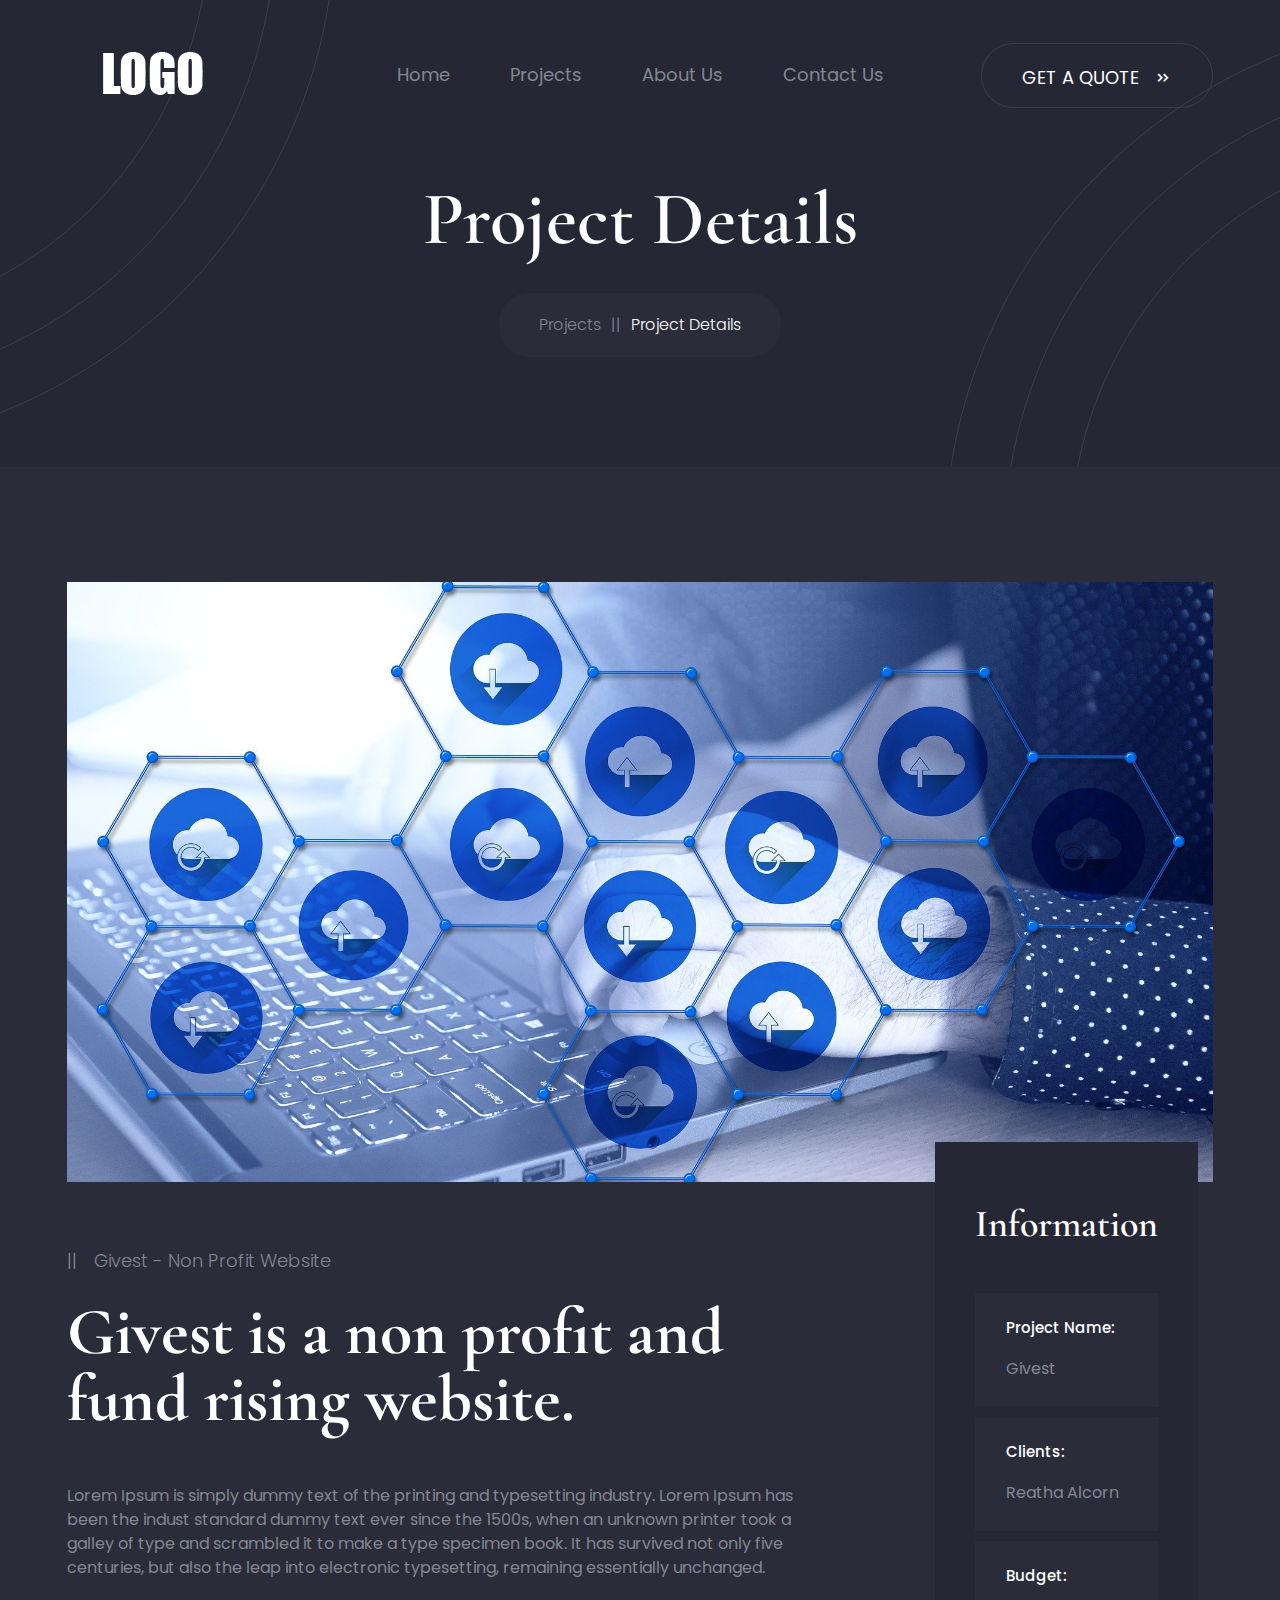
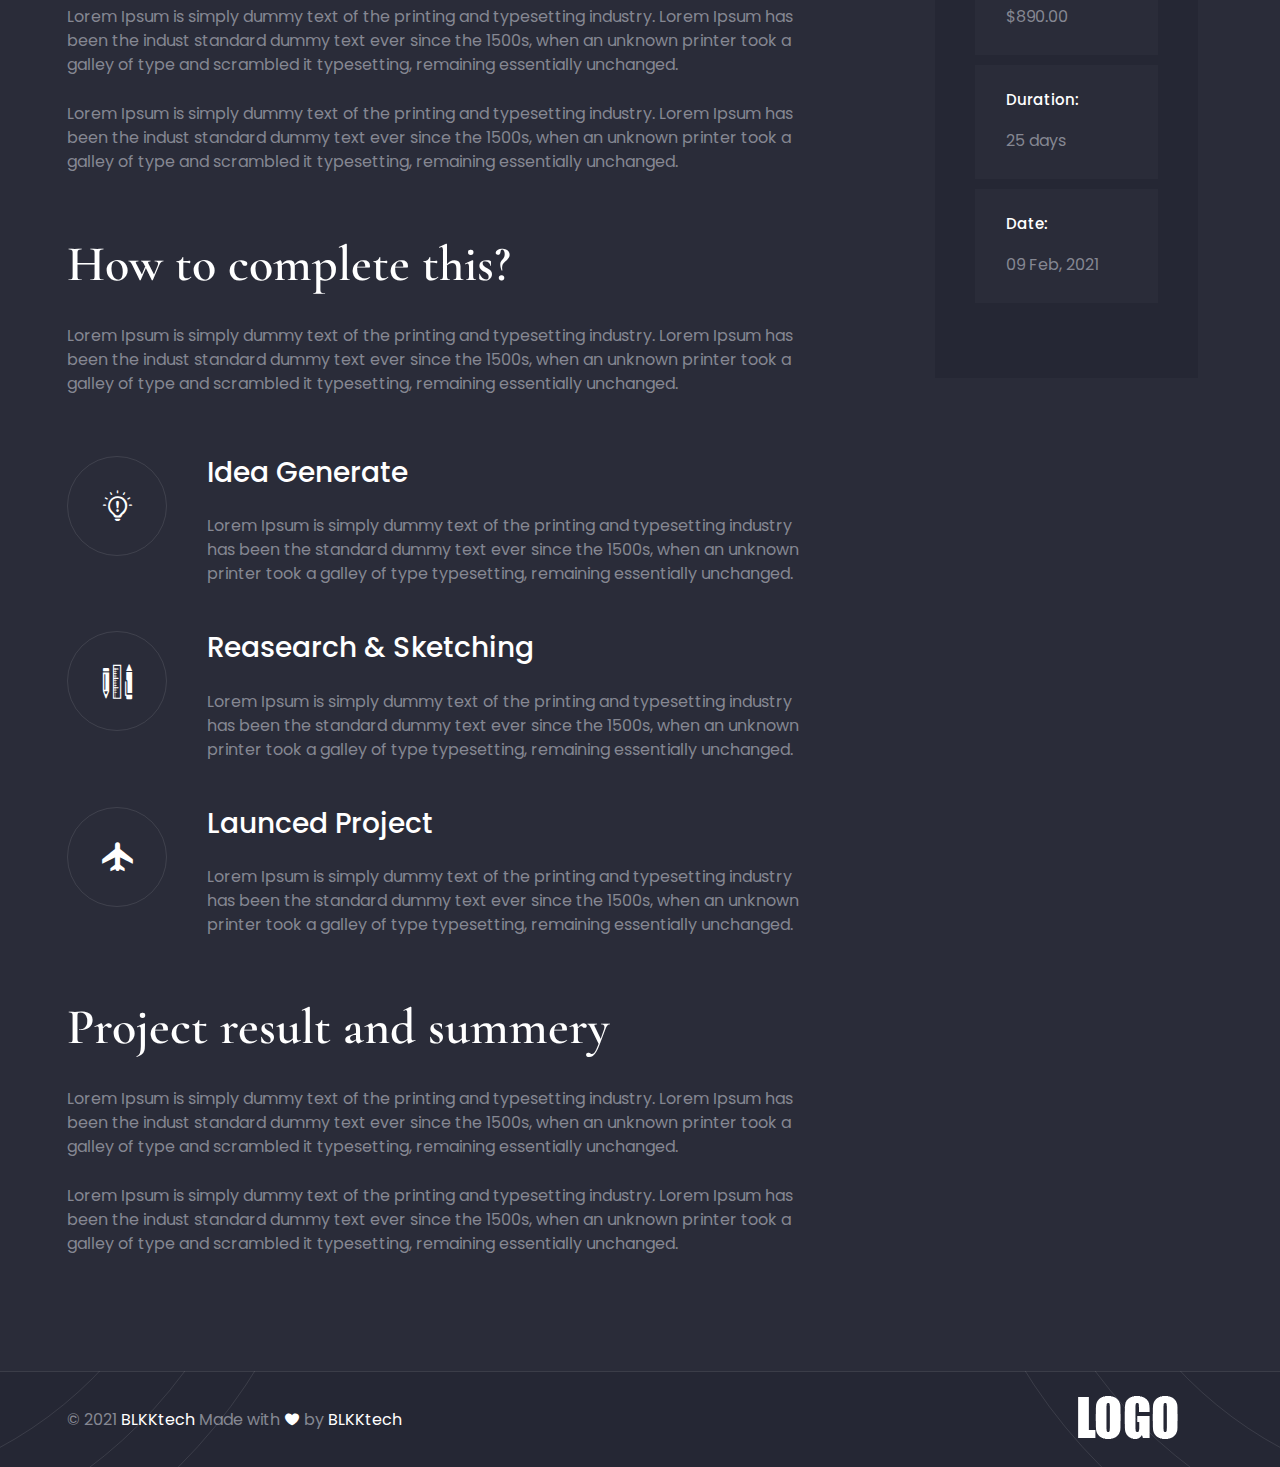
<file: project-details.html>
<!DOCTYPE html>
<html lang="zxx">

<head>

    <meta charset="UTF-8">
    <meta http-equiv="X-UA-Compatible" content="IE=edge">
    <title>BLKKtech - Project Detail</title>
    <meta name="robots" content="noindex, follow" />
    <meta name="description" content="">
    <meta name="viewport" content="width=device-width, initial-scale=1.0">
    <!-- Favicon -->
    <link rel="shortcut icon" type="image/x-icon" href="assets/images/favicon.ico" />

    <!-- CSS
    ============================================ -->

    <!-- Vendor CSS (Contain Bootstrap, Icon Fonts) -->
    <link rel="stylesheet" href="assets/css/vendor/bootstrap.min.css" />
    <link rel="stylesheet" href="assets/css/vendor/icofont.min.css" />

    <!-- Plugin CSS (Global Plugins Files) -->
    <link rel="stylesheet" href="assets/css/plugins/animate.css">
    <link rel="stylesheet" href="assets/css/plugins/swiper-bundle.min.css">
    <link rel="stylesheet" href="assets/css/plugins/venobox.min.css" />

    <!-- Style CSS -->
    <link rel="stylesheet" href="assets/css/style.css">
    
    <!-- Minify Version -->
    <!-- <link rel="stylesheet" href="assets/css/vendor/vendor.min.css">
    <link rel="stylesheet" href="assets/css/plugins/plugins.min.css">
    <link rel="stylesheet" href="assets/css/style.min.css"> -->

</head>

<body>

    <main class="main-wrapper">
        <!-- .....:::::: Start Header Section :::::.... -->
        <header class="header-section sticky-header d-none d-lg-block">
            <div class="header-wrapper">
                <div class="container">
                    <div class="row justify-content-between align-items-center">
                        <div class="col">
                            <!-- Start Header Logo -->
                            <a href="index.html" class="header-logo">
                                <img src="assets/images/logo/logo.png" alt="">
                            </a>
                            <!-- End Header Logo -->
                        </div>
                        <div class="col-auto">
                            <!-- Start Header Menu -->
                            <ul class="header-nav">
                                <li><a href="index.html">Home</a></li>
                                <li><a href="project-list.html">Projects</a></li>
                                <li><a href="about.html">About Us</a></li>
                                <li><a href="contact.html">Contact Us</a></li>
                            </ul>
                            <!-- End Header Menu -->
                        </div>
                        <div class="col">
                            <div class="header-btn-link text-end">
                               <a href="contact.html" class="btn btn-sm btn-outline-one icon-space-left">GET A QUOTE <i class="icofont-double-right"></i></a>
                            </div>
                        </div>
                    </div>
                </div>
            </div>
        </header>
        <!-- .....:::::: End Header Section :::::.... -->

        <!-- .....:::::: Start Mobile Header Section :::::.... -->
        <div class="mobile-header d-block d-lg-none">
            <div class="container">
                <div class="row align-items-center justify-content-between">
                    <div class="col">
                        <div class="mobile-logo">
                            <a href="index.html"><img src="assets/images/logo/logo.png" alt=""></a>
                        </div>
                    </div>
                    <div class="col">
                        <div class="mobile-action-link text-end">
                            <a href="#mobile-menu-offcanvas" class="offcanvas-toggle offside-menu"><i class="icofont-navigation-menu"></i></a>
                        </div>
                    </div>
                </div>
            </div>
        </div>
        <!-- .....:::::: Start MobileHeader Section :::::.... -->

        <!--  Start Offcanvas Mobile Menu Section -->
        <div id="mobile-menu-offcanvas" class="offcanvas offcanvas-rightside offcanvas-mobile-menu-section">
            <!-- Start Offcanvas Header -->
            <div class="offcanvas-header text-right">
                <button class="offcanvas-close"><i class="icofont-close-line"></i></button>
            </div> <!-- End Offcanvas Header -->
            <!-- Start Offcanvas Mobile Menu Wrapper -->
            <div class="offcanvas-mobile-menu-wrapper">
                <!-- Start Mobile Menu  -->
                <div class="mobile-menu-bottom">
                    <!-- Start Mobile Menu Nav -->
                    <div class="offcanvas-menu">
                        <ul>
                            <li><a href="index.html">Home</a></li>
                                <li><a href="project-list.html">Projects</a></li>
                                <li><a href="about.html">About Us</a></li>
                                <li><a href="contact.html">Contact Us</a></li>
                        </ul>
                    </div> <!-- End Mobile Menu Nav -->
                </div> <!-- End Mobile Menu -->

                <!-- Start Mobile contact Info -->
                <div class="mobile-contact-info text-center">
                    <ul class="social-link">
                        <li><a target="_blank" href="https://example.com"><i class="icofont-facebook"></i></a>
                        </li>
                        <li><a target="_blank" href="https://example.com"><i class="icofont-twitter"></i></a>
                        </li>
                        <li><a target="_blank" href="https://example.com"><i class="icofont-skype"></i></a></li>
                    </ul>
                </div>
                <!-- End Mobile contact Info -->

            </div> <!-- End Offcanvas Mobile Menu Wrapper -->
        </div>
        <!-- ...:::: End Offcanvas Mobile Menu Section:::... -->

        <!-- Offcanvas Overlay -->
        <div class="offcanvas-overlay"></div>

        <!-- ...::: Start Breadcrumb Section :::... -->
        <div class="breadcrumb-section section-bg overflow-hidden pos-relative">
            <div class="breadcrumb-shape-top-left"></div>
            <div class="breadcrumb-shape-bottom-right"></div>
            <div class="breadcrumb-box">
                <div class="container">
                    <div class="row">
                        <div class="col-12">
                            <div class="breadcrumb-content">
                                <h2 class="title">Project Details</h2>
                                <ul class="breadcrumb-link">
                                    <li><a href="project-list.html">Projects</a></li>
                                    <li class="active" aria-current="page">Project Details</li>
                                </ul>
                            </div>
                        </div>
                    </div>
                </div>
            </div>
        </div>
        <!-- ...::: End Breadcrumb Section :::... -->

        <!-- .....:::::: Start Project Details Section :::::.... -->
        <div class="project-details-section section-gap-tb-165">
            <div class="project-details-box">
                <div class="container">
                    <div class="row">
                        <div class="col-12">
                            <!-- Start Project Content Section -->
                            <div class="project-content-section pos-relative">
                                <div class="project-hero-image">
                                    <img src="assets/images/webtemplate.jpg" alt="">
                                </div>

                                <div class="row">
                                    <div class="col-lg-8">
                                        <!-- Start Section Content -->
                                        <div class="default-content-style pos-relative">
                                            <span class="section-tag">Givest - Non Profit Website</span>
                                            <h2 class="title">Givest is a non profit and fund rising website.</h2>
                                            <p>Lorem Ipsum is simply dummy text of the printing and typesetting industry. Lorem Ipsum has been the
                                                indust standard dummy text ever since the 1500s, when an unknown printer took a galley of type and
                                                scrambled it to make a type specimen book. It has survived not only five centuries, but also the leap into electronic typesetting, remaining essentially unchanged.</p>

                                            <p>Lorem Ipsum is simply dummy text of the printing and typesetting industry. Lorem Ipsum has been the
                                                indust standard dummy text ever since the 1500s, when an unknown printer took a galley of type and
                                                scrambled it typesetting, remaining essentially unchanged.</p>

                                            <p>Lorem Ipsum is simply dummy text of the printing and typesetting industry. Lorem Ipsum has been the
                                                indust standard dummy text ever since the 1500s, when an unknown printer took a galley of type and
                                                scrambled it typesetting, remaining essentially unchanged.</p>

                                            <h3 class="sub-title">How to complete this?</h3>
                                            <p>Lorem Ipsum is simply dummy text of the printing and typesetting industry. Lorem Ipsum has been the indust standard dummy text ever since the 1500s, when an unknown printer took a galley of type and scrambled it typesetting, remaining essentially unchanged.</p>

                                            <ul class="content-list-item content-list-with-icon">
                                                <li>
                                                    <div class="left">
                                                        <div class="icon">
                                                            <i class="icofont-bulb-alt"></i>
                                                        </div>
                                                    </div>
                                                    <div class="right">
                                                        <h4 class="list-title">Idea Generate</h4>
                                                        <p>Lorem Ipsum is simply dummy text of the printing and typesetting industry has been the
                                                            standard dummy text ever since the 1500s, when an unknown printer took a galley of type
                                                            typesetting, remaining essentially unchanged.</p>
                                                    </div>
                                                </li>
                                                <li>
                                                    <div class="left">
                                                        <div class="icon">
                                                            <i class="icofont-ruler-pencil-alt-2"></i>
                                                        </div>
                                                    </div>
                                                    <div class="right">
                                                        <h4 class="list-title">Reasearch & Sketching</h4>
                                                        <p>Lorem Ipsum is simply dummy text of the printing and typesetting industry has been the
                                                            standard dummy text ever since the 1500s, when an unknown printer took a galley of type
                                                            typesetting, remaining essentially unchanged.</p>
                                                    </div>
                                                </li>
                                                <li>
                                                    <div class="left">
                                                        <div class="icon">
                                                            <i class="icofont-airplane"></i>
                                                        </div>
                                                    </div>
                                                    <div class="right">
                                                        <h4 class="list-title">Launced Project</h4>
                                                        <p>Lorem Ipsum is simply dummy text of the printing and typesetting industry has been the
                                                            standard dummy text ever since the 1500s, when an unknown printer took a galley of type
                                                            typesetting, remaining essentially unchanged.</p>
                                                    </div>
                                                </li>
                                            </ul>

                                            <h3 class="sub-title">Project result and summery</h3>
                                            <p>Lorem Ipsum is simply dummy text of the printing and typesetting industry. Lorem Ipsum has been the indust standard dummy text ever since the 1500s, when an unknown printer took a galley of type and scrambled it typesetting, remaining essentially unchanged.</p>
                                            <p>Lorem Ipsum is simply dummy text of the printing and typesetting industry. Lorem Ipsum has been the indust standard dummy text ever since the 1500s, when an unknown printer took a galley of type and scrambled it typesetting, remaining essentially unchanged.</p>
                                        </div>
                                        <!-- End Section Content -->
                                    </div>
                                    <div class="col-xl-3 col-lg-4 offset-xl-1">
                                        <div class="project-sidebar">
                                            <h3 class="title">Information</h3>
                                            <!-- Start Project Sidebar Item -->
                                            <ul class="project-sidebar-list-item">
                                                <!-- Start Project Single Box -->
                                                <li class="project-sidebar-single-box">
                                                    <h6 class="title-text">Project Name:</h6>
                                                    <span class="text">Givest</span>
                                                </li>
                                                <!-- End Project Single Box -->
                                                <!-- Start Project Single Box -->
                                                <li class="project-sidebar-single-box">
                                                    <h6 class="title-text">Clients:</h6>
                                                    <span class="text">Reatha Alcorn</span>
                                                </li>
                                                <!-- End Project Single Box -->
                                                <!-- Start Project Single Box -->
                                                <li class="project-sidebar-single-box">
                                                    <h6 class="title-text">Budget:</h6>
                                                    <span class="text">$890.00</span>
                                                </li>
                                                <!-- End Project Single Box -->
                                                <!-- Start Project Single Box -->
                                                <li class="project-sidebar-single-box">
                                                    <h6 class="title-text">Duration:</h6>
                                                    <span class="text">25 days</span>
                                                </li>
                                                <!-- End Project Single Box -->
                                                <!-- Start Project Single Box -->
                                                <li class="project-sidebar-single-box">
                                                    <h6 class="title-text">Date:</h6>
                                                    <span class="text">09 Feb, 2021</span>
                                                </li>
                                                <!-- End Project Single Box -->
                                            </ul>
                                            <!-- End Project Sidebar Item -->
                                        </div>
                                    </div>
                                </div>

                            </div>
                            <!-- End Project Content Section -->
                        </div>
                    </div>
                </div>
            </div>
        </div>
        <!-- .....:::::: End Project Details Section :::::.... -->


        <!-- ...::: Start Footer Section :::... -->
        <footer class="footer-section section-bg overflow-hidden pos-relative">
            <div class="footer-inner-shape-top-left"></div>
            <div class="footer-inner-shape-top-right"></div>
            
            <div class="footer-bottom">
                <div class="container">
                    <div class="row justify-content-center justify-content-md-between align-items-center flex-column-reverse flex-md-row">
                        <div class="col-auto">
                            <div class="footer-copyright">
                                <p class="copyright-text">&copy; 2021 <a href="index.html">BLKKtech</a> Made with <i class="icofont-heart"></i> by <a href="#" target="_blank">BLKKtech</a> </p>
                            </div>
                        </div>
                        <div class="col-auto">
                            <a href="index.html" class="footer-logo">
                                <div class="logo">
                                    <img src="assets/images/logo/logo.png" alt="">
                                </div>
                            </a>
                        </div>
                    </div>
                </div>
            </div>

        </footer>
        <!-- ...::: End Footer Section :::... -->

        <!-- material-scrolltop button -->
        <button class="material-scrolltop" type="button"></button>
    </main>

    <!-- Global Vendor, plugins JS -->

    <!-- JS Files
    ============================================ -->
    <!-- Global Vendor, plugins JS -->

    <!-- Vendor JS -->
    <script src="assets/js/vendor/modernizr-3.11.2.min.js"></script>
    <script src="assets/js/vendor/jquery-3.6.0.min.js"></script>
    <script src="assets/js/vendor/jquery-migrate-3.3.2.min.js"></script>
    <script src="assets/js/vendor/bootstrap.bundle.min.js"></script>
    
    <!--Plugins JS-->
    <script src="assets/js/plugins/swiper-bundle.min.js"></script>
    <script src="assets/js/plugins/jquery.appear.min.js"></script>
    <script src="assets/js/plugins/venobox.min.js"></script>
    <script src="assets/js/plugins/jquery.waypoints.js"></script>
    <script src="assets/js/plugins/images-loaded.min.js"></script>
    <script src="assets/js/plugins/isotope.pkgd.min.js"></script>
    <script src="assets/js/plugins/counter.js"></script>
    <script src="assets/js/plugins/ajax-mail.js"></script>
    <script src="assets/js/plugins/material-scrolltop.js"></script>

    <!-- Minify Version -->
    <!-- <script src="assets/js/vendor.min.js"></script>
    <script src="assets/js/plugins.min.js"></script> -->

    <!--Main JS (Common Activation Codes)-->
    <script src="assets/js/main.js"></script>

</body>

</html>
</file>
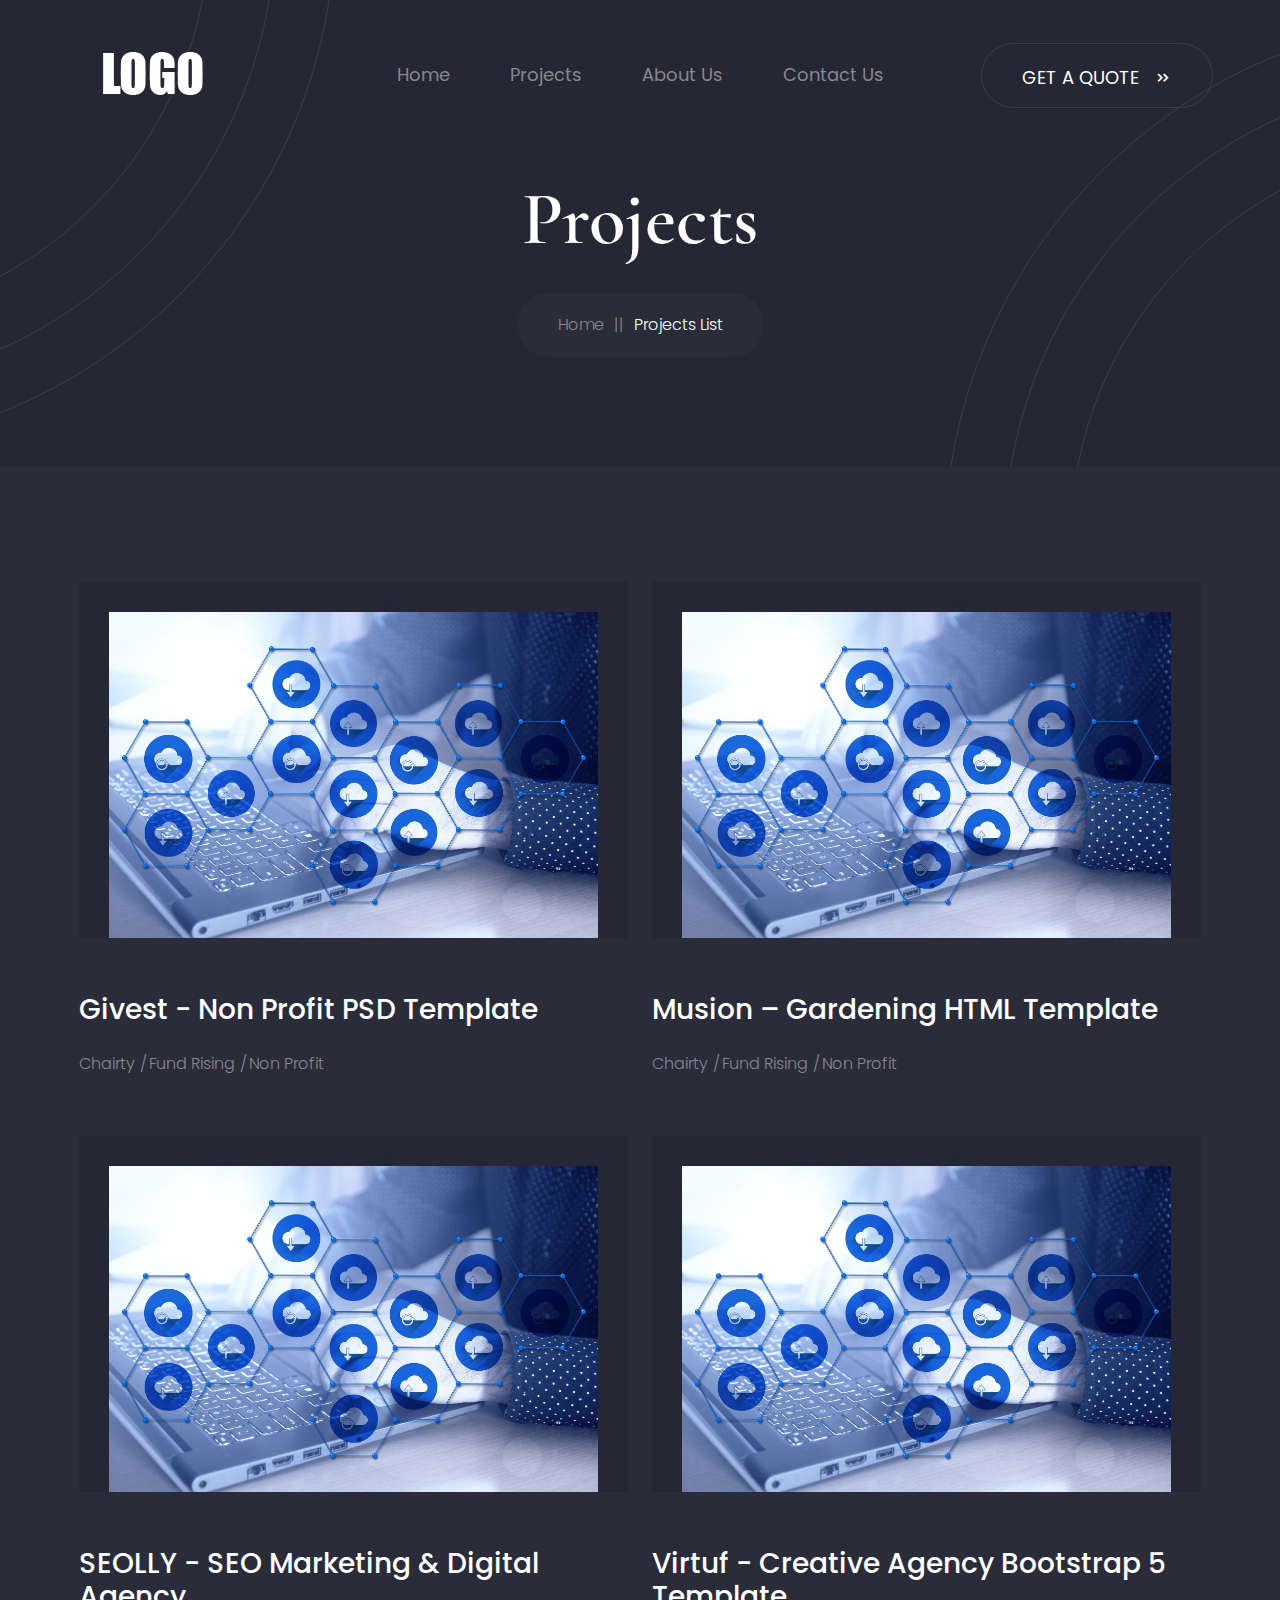
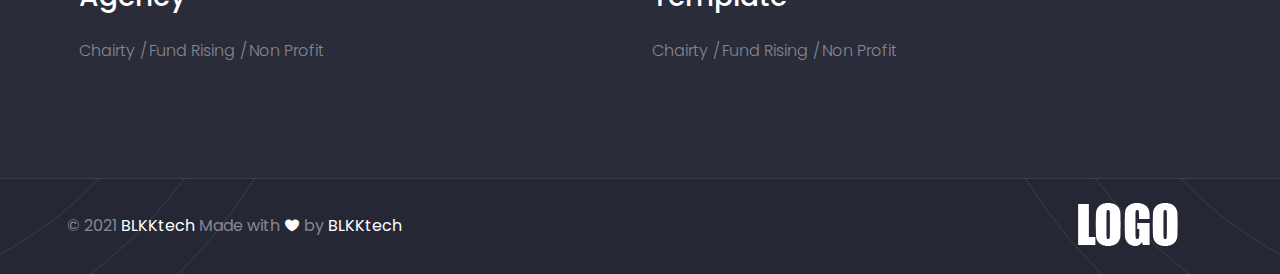
<file: project-list.html>
<!DOCTYPE html>
<html lang="zxx">

<head>

    <meta charset="UTF-8">
    <meta http-equiv="X-UA-Compatible" content="IE=edge">
    <title>BLKKtech - Projects</title>
    <meta name="robots" content="noindex, follow" />
    <meta name="description" content="">
    <meta name="viewport" content="width=device-width, initial-scale=1.0">
    <!-- Favicon -->
    <link rel="shortcut icon" type="image/x-icon" href="assets/images/favicon.ico" />

    <!-- CSS
    ============================================ -->

    <!-- Vendor CSS (Contain Bootstrap, Icon Fonts) -->
    <link rel="stylesheet" href="assets/css/vendor/bootstrap.min.css" />
    <link rel="stylesheet" href="assets/css/vendor/icofont.min.css" />

    <!-- Plugin CSS (Global Plugins Files) -->
    <link rel="stylesheet" href="assets/css/plugins/animate.css">
    <link rel="stylesheet" href="assets/css/plugins/swiper-bundle.min.css">
    <link rel="stylesheet" href="assets/css/plugins/venobox.min.css" />

    <!-- Style CSS -->
    <link rel="stylesheet" href="assets/css/style.css">
    
    <!-- Minify Version -->
    <!-- <link rel="stylesheet" href="assets/css/vendor/vendor.min.css">
    <link rel="stylesheet" href="assets/css/plugins/plugins.min.css">
    <link rel="stylesheet" href="assets/css/style.min.css"> -->

</head>

<body>

    <main class="main-wrapper">
        <!-- .....:::::: Start Header Section :::::.... -->
        <header class="header-section sticky-header d-none d-lg-block">
            <div class="header-wrapper">
                <div class="container">
                    <div class="row justify-content-between align-items-center">
                        <div class="col">
                            <!-- Start Header Logo -->
                            <a href="index.html" class="header-logo">
                                <img src="assets/images/logo/logo.png" alt="">
                            </a>
                            <!-- End Header Logo -->
                        </div>
                        <div class="col-auto">
                            <!-- Start Header Menu -->
                            <ul class="header-nav">
                                <li><a href="index.html">Home</a></li>
                                <li><a href="project-list.html">Projects</a></li>
                                <li><a href="about.html">About Us</a></li>
                                <li><a href="contact.html">Contact Us</a></li>
                            </ul>
                            <!-- End Header Menu -->
                        </div>
                        <div class="col">
                            <div class="header-btn-link text-end">
                               <a href="contact.html" class="btn btn-sm btn-outline-one icon-space-left">GET A QUOTE <i class="icofont-double-right"></i></a>
                            </div>
                        </div>
                    </div>
                </div>
            </div>
        </header>
        <!-- .....:::::: End Header Section :::::.... -->

        <!-- .....:::::: Start Mobile Header Section :::::.... -->
        <div class="mobile-header d-block d-lg-none">
            <div class="container">
                <div class="row align-items-center justify-content-between">
                    <div class="col">
                        <div class="mobile-logo">
                            <a href="index.html"><img src="assets/images/logo/logo.png" alt=""></a>
                        </div>
                    </div>
                    <div class="col">
                        <div class="mobile-action-link text-end">
                            <a href="#mobile-menu-offcanvas" class="offcanvas-toggle offside-menu"><i class="icofont-navigation-menu"></i></a>
                        </div>
                    </div>
                </div>
            </div>
        </div>
        <!-- .....:::::: Start MobileHeader Section :::::.... -->

        <!--  Start Offcanvas Mobile Menu Section -->
        <div id="mobile-menu-offcanvas" class="offcanvas offcanvas-rightside offcanvas-mobile-menu-section">
            <!-- Start Offcanvas Header -->
            <div class="offcanvas-header text-right">
                <button class="offcanvas-close"><i class="icofont-close-line"></i></button>
            </div> <!-- End Offcanvas Header -->
            <!-- Start Offcanvas Mobile Menu Wrapper -->
            <div class="offcanvas-mobile-menu-wrapper">
                <!-- Start Mobile Menu  -->
                <div class="mobile-menu-bottom">
                    <!-- Start Mobile Menu Nav -->
                    <div class="offcanvas-menu">
                        <ul>
                           <li><a href="index.html">Home</a></li>
                                <li><a href="project-list.html">Projects</a></li>
                                <li><a href="about.html">About Us</a></li>
                                <li><a href="contact.html">Contact Us</a></li>
                        </ul>
                    </div> <!-- End Mobile Menu Nav -->
                </div> <!-- End Mobile Menu -->

                <!-- Start Mobile contact Info -->
                <div class="mobile-contact-info text-center">
                    <ul class="social-link">
                        <li><a target="_blank" href="https://example.com"><i class="icofont-facebook"></i></a>
                        </li>
                        <li><a target="_blank" href="https://example.com"><i class="icofont-twitter"></i></a>
                        </li>
                        <li><a target="_blank" href="https://example.com"><i class="icofont-skype"></i></a></li>
                    </ul>
                </div>
                <!-- End Mobile contact Info -->

            </div> <!-- End Offcanvas Mobile Menu Wrapper -->
        </div>
        <!-- ...:::: End Offcanvas Mobile Menu Section:::... -->

        <!-- Offcanvas Overlay -->
        <div class="offcanvas-overlay"></div>

        <!-- ...::: Start Breadcrumb Section :::... -->
        <div class="breadcrumb-section section-bg overflow-hidden pos-relative">
            <div class="breadcrumb-shape-top-left"></div>
            <div class="breadcrumb-shape-bottom-right"></div>
            <div class="breadcrumb-box">
                <div class="container">
                    <div class="row">
                        <div class="col-12">
                            <div class="breadcrumb-content">
                                <h2 class="title">Projects</h2>
                                <ul class="breadcrumb-link">
                                    <li><a href="project-list.html">Home</a></li>
                                    <li class="active" aria-current="page">Projects List</li>
                                </ul>
                            </div>
                        </div>
                    </div>
                </div>
            </div>
        </div>
        <!-- ...::: End Breadcrumb Section :::... -->

        <!-- .....:::::: Start Project Section :::::.... -->
        <div class="project-section section-gap-tb-165">
            <div class="container">
                <div class="row">
                    <div class="col-12">
                        <div class="projects-wrapper-gallery-content">
                            <div class="row">
                                <div class="col-md-6 filter-item html">
                                    <!-- Start Project Box Single Item -->
                                    <div class="project-box-single-item">
                                        <div class="img-box">
                                            <div class="bg-overlay"></div>
                                            <div class="bg-image">
                                                <img src="assets/images/webtemplate.jpg" alt="">
                                            </div>
                                            <div class="image">
                                                <img src="assets/images/webtemplate.jpg" alt="">
                                            </div>
                                        </div>
                                        <div class="content">
                                            <h4 class="title"><a href="project-details.html">Givest - Non Profit PSD Template</a></h4>

                                            <ul class="catagory-nav-item">
                                                <li><a href="">Chairty</a></li>
                                                <li><a href="">Fund Rising</a></li>
                                                <li><a href="">Non Profit</a></li>
                                            </ul>
                                        </div>
                                    </div>
                                    <!-- End Project Box Single Item -->
                                </div>
                                <div class="col-md-6 filter-item industwordpressrial">
                                    <!-- Start Project Box Single Item -->
                                    <div class="project-box-single-item">
                                        <div class="img-box">
                                            <div class="bg-overlay"></div>
                                            <div class="bg-image">
                                                <img src="assets/images/webtemplate.jpg" alt="">
                                            </div>
                                            <div class="image">
                                                <img src="assets/images/webtemplate.jpg" alt="">
                                            </div>
                                        </div>
                                        <div class="content">
                                            <h4 class="title"><a href="project-details.html">Musion – Gardening HTML Template</a></h4>

                                            <ul class="catagory-nav-item">
                                                <li><a href="">Chairty</a></li>
                                                <li><a href="">Fund Rising</a></li>
                                                <li><a href="">Non Profit</a></li>
                                            </ul>
                                        </div>
                                    </div>
                                    <!-- End Project Box Single Item -->
                                </div>
                                <div class="col-md-6 filter-item shopify">
                                    <!-- Start Project Box Single Item -->
                                    <div class="project-box-single-item">
                                        <div class="img-box">
                                            <div class="bg-overlay"></div>
                                            <div class="bg-image">
                                                <img src="assets/images/webtemplate.jpg" alt="">
                                            </div>
                                            <div class="image">
                                                <img src="assets/images/webtemplate.jpg" alt="">
                                            </div>
                                        </div>
                                        <div class="content">
                                            <h4 class="title"><a href="project-details.html">SEOLLY - SEO Marketing & Digital Agency</a></h4>

                                            <ul class="catagory-nav-item">
                                                <li><a href="">Chairty</a></li>
                                                <li><a href="">Fund Rising</a></li>
                                                <li><a href="">Non Profit</a></li>
                                            </ul>
                                        </div>
                                    </div>
                                    <!-- End Project Box Single Item -->
                                </div>
                                <div class="col-md-6 filter-item seo">
                                    <!-- Start Project Box Single Item -->
                                    <div class="project-box-single-item">
                                        <div class="img-box">
                                            <div class="bg-overlay"></div>
                                            <div class="bg-image">
                                                <img src="assets/images/webtemplate.jpg" alt="">
                                            </div>
                                            <div class="image">
                                                <img src="assets/images/webtemplate.jpg" alt="">
                                            </div>
                                        </div>
                                        <div class="content">
                                            <h4 class="title"><a href="project-details.html">Virtuf - Creative Agency Bootstrap 5 Template</a></h4>

                                            <ul class="catagory-nav-item">
                                                <li><a href="">Chairty</a></li>
                                                <li><a href="">Fund Rising</a></li>
                                                <li><a href="">Non Profit</a></li>
                                            </ul>
                                        </div>
                                    </div>
                                    <!-- End Project Box Single Item -->
                                </div>
                            </div>
                        </div>
                    </div>
                </div>

            </div>
        </div>
        <!-- .....:::::: End Project Section :::::.... -->

        <!-- ...::: Start Footer Section :::... -->
        <footer class="footer-section section-bg  overflow-hidden pos-relative">
            <div class="footer-inner-shape-top-left"></div>
            <div class="footer-inner-shape-top-right"></div>
            
            <div class="footer-bottom">
                <div class="container">
                    <div class="row justify-content-center justify-content-md-between align-items-center flex-column-reverse flex-md-row">
                        <div class="col-auto">
                            <div class="footer-copyright">
                                <p class="copyright-text">&copy; 2021 <a href="index.html">BLKKtech</a> Made with <i class="icofont-heart"></i> by <a href="#" target="_blank">BLKKtech</a> </p>
                            </div>
                        </div>
                        <div class="col-auto">
                            <a href="index.html" class="footer-logo">
                                <div class="logo">
                                    <img src="assets/images/logo/logo.png" alt="">
                                </div>
                            </a>
                        </div>
                    </div>
                </div>
            </div>

        </footer>
        <!-- ...::: End Footer Section :::... -->

        <!-- material-scrolltop button -->
        <button class="material-scrolltop" type="button"></button>
    </main>

    <!-- Global Vendor, plugins JS -->

    <!-- JS Files
    ============================================ -->
    <!-- Global Vendor, plugins JS -->

    <!-- Vendor JS -->
    <script src="assets/js/vendor/modernizr-3.11.2.min.js"></script>
    <script src="assets/js/vendor/jquery-3.6.0.min.js"></script>
    <script src="assets/js/vendor/jquery-migrate-3.3.2.min.js"></script>
    <script src="assets/js/vendor/bootstrap.bundle.min.js"></script>
    
    <!--Plugins JS-->
    <script src="assets/js/plugins/swiper-bundle.min.js"></script>
    <script src="assets/js/plugins/jquery.appear.min.js"></script>
    <script src="assets/js/plugins/venobox.min.js"></script>
    <script src="assets/js/plugins/jquery.waypoints.js"></script>
    <script src="assets/js/plugins/images-loaded.min.js"></script>
    <script src="assets/js/plugins/isotope.pkgd.min.js"></script>
    <script src="assets/js/plugins/counter.js"></script>
    <script src="assets/js/plugins/ajax-mail.js"></script>
    <script src="assets/js/plugins/material-scrolltop.js"></script>

    <!-- Minify Version -->
    <!-- <script src="assets/js/vendor.min.js"></script>
    <script src="assets/js/plugins.min.js"></script> -->

    <!--Main JS (Common Activation Codes)-->
    <script src="assets/js/main.js"></script>

</body>

</html>
</file>
<file: assets/css/style.css>
@charset "UTF-8";
/*-----------------------------------------------------------------------------------



    CSS INDEX
    ===================

    -> Base - Default CSS

    -> Component - Slider
    -> Component - Hero
    -> Component - Service Display
    -> Component - Skill Progress Display
    -> Component - Counterup Display
    -> Component - Project Display
    -> Component - Testimonial Display
    -> Component - Company Logo Display
    -> Component - Blog Feed Display
    -> Component - Video Card Display
    -> Component - Resume Display
    -> Component - Breadcrumb
    -> Component - Sidebar Widgets
    -> Component - Pricing Area
    -> Component - Pagination
    -> Component - Tag box
    -> Component - Comment


    -> Pages - Project
    -> Pages - Blog
    -> Pages - FAQ
    -> Pages - Contact
    -> Pages - 404 Error


    -> Layout - Header
    -> Layout - Footer

-----------------------------------------------------------------------------------*/
/*****************************
* Base - Default CSS
*****************************/
/*-- Google Font --*/
@import url("https://fonts.googleapis.com/css2?family=Cormorant+Garamond:ital,wght@0,300;0,400;0,500;0,600;0,700;1,300;1,400;1,500;1,600;1,700&family=Poppins:ital,wght@0,100;0,200;0,300;0,400;0,500;0,600;0,700;0,800;0,900;1,100;1,200;1,300;1,400;1,500;1,600;1,700;1,800;1,900&display=swap");
/* Font Family

font-family: 'Cormorant Garamond', serif;
font-family: 'Poppins', sans-serif;

*/
/*-- Common Style --*/
html {
  scroll-behavior: smooth;
}

html,
body {
  height: 100%;
}

body {
  background: #2a2c39;
  color: #858792;
  font-family: "Poppins", sans-serif;
}

a {
  color: #858792;
  text-decoration: none;
}
a:hover {
  color: #fff;
}

a,
button,
.btn,
img,
input {
  transition: all 0.5s ease;
}

a,
a:hover,
a:focus,
a:active,
button,
button:focus,
.btn,
.btn:focus,
input,
input:focus,
select,
textarea,
.swiper-pagination-bullet,
.swiper-slide,
.append-button,
.swiper-button-next,
.swiper-button-prev {
  text-decoration: none;
  outline: 0;
  box-shadow: none;
}

.btn:active:focus {
  box-shadow: none;
}
.btn-primary:focus {
  border-color: #0d6efd;
  color: #fff;
}

.accordion-button:focus {
  box-shadow: none;
}

h1, h2, h3, h4, h5, h6 {
  color: #fff;
  font-family: "Cormorant Garamond", serif;
}

ul {
  margin: 0;
  padding: 0;
  list-style: none;
}

img {
  max-width: 100%;
}

input, textarea {
  width: 100%;
}

p:last-child {
  margin-bottom: 0;
}

.img-full {
  width: 100%;
  overflow: hidden;
  object-fit: cover;
  object-position: center center;
}

::selection {
  background-color: #0d6efd;
  color: #fff;
}

.section-dark-blue-bg {
  background: #252734;
}

.section-gray-blue-bg {
  background: #2a2c39;
}

.social-link {
  display: flex;
  flex-wrap: wrap;
  margin-bottom: -20px;
}
.social-link li {
  margin-right: 20px;
  margin-bottom: 20px;
}
.social-link li:last-child {
  margin-right: 0;
}
.social-link a {
  display: block;
  color: #fff;
  height: 45px;
  width: 45px;
  border-radius: 50%;
  border: 1px solid rgba(255, 255, 255, 0.1);
  line-height: 45px;
  text-align: center;
}
.social-link a:hover {
  background: #fff;
  border-color: #fff;
  color: #252734;
}
@media (min-width: 768px) {
  .social-link a {
    height: 60px;
    width: 60px;
    line-height: 60px;
  }
}

.content-hero-image {
  margin-bottom: 65px;
}

.content-meta {
  display: flex;
  align-items: center;
  justify-content: space-between;
  flex-wrap: wrap;
  margin-bottom: -10px;
}
.content-meta .post-meta-2 {
  margin-bottom: 0;
}
.content-meta > * {
  margin-bottom: 10px;
}

.default-content-style .title {
  font-size: 34px;
  font-weight: 700;
  line-height: 1.02;
  margin-bottom: 50px;
  margin-top: 25px;
}
@media (min-width: 576px) {
  .default-content-style .title {
    font-size: 38px;
  }
}
@media (min-width: 768px) {
  .default-content-style .title {
    font-size: 48px;
  }
}
@media (min-width: 992px) {
  .default-content-style .title {
    font-size: 55px;
  }
}
@media (min-width: 1200px) {
  .default-content-style .title {
    font-size: 66px;
  }
}
.default-content-style .sub-title {
  font-size: 30px;
  font-weight: 600;
  margin-top: 60px;
  margin-bottom: 30px;
}
@media (min-width: 576px) {
  .default-content-style .sub-title {
    font-size: 36px;
  }
}
@media (min-width: 768px) {
  .default-content-style .sub-title {
    font-size: 38px;
  }
}
@media (min-width: 992px) {
  .default-content-style .sub-title {
    font-size: 45px;
  }
}
@media (min-width: 1200px) {
  .default-content-style .sub-title {
    font-size: 50px;
  }
}
.default-content-style .quote {
  font-size: 23px;
  line-height: 1.2;
  text-decoration: underline;
  font-weight: 600;
  color: #9899a1;
  margin-bottom: 25px;
}
.default-content-style p {
  margin-bottom: 25px;
}
.default-content-style p:last-child {
  margin-bottom: 0;
}
.default-content-style .content-list-item li {
  display: flex;
  flex-direction: column;
  align-items: center;
}
.default-content-style .content-list-item .list-title {
  font-family: "Poppins", sans-serif;
  font-size: 24px;
}
@media (min-width: 768px) {
  .default-content-style .content-list-item .list-title {
    font-size: 28px;
  }
}
.default-content-style .content-list-item .icon {
  font-size: 35px;
  width: 100px;
  height: 100px;
  border-radius: 50%;
  display: flex;
  align-items: center;
  justify-content: center;
  border: 1px solid rgba(255, 255, 255, 0.1);
  color: #fff;
}
.default-content-style .content-list-with-text li {
  align-items: center;
  margin-bottom: 30px;
}
@media (min-width: 768px) {
  .default-content-style .content-list-with-text li {
    flex-direction: row;
  }
}
.default-content-style .content-list-with-text li .left {
  width: 100%;
  word-break: break-all;
  margin-right: 0px;
  margin-bottom: 10px;
}
@media (min-width: 768px) {
  .default-content-style .content-list-with-text li .left {
    width: 190px;
    margin-right: 50px;
    margin-bottom: 0;
  }
}
@media (min-width: 992px) {
  .default-content-style .content-list-with-text li .left {
    margin-right: 70px;
  }
}
.default-content-style .content-list-with-text li .right {
  width: 100%;
}
@media (min-width: 768px) {
  .default-content-style .content-list-with-text li .right {
    width: calc(100% - 220px);
  }
}
@media (min-width: 992px) {
  .default-content-style .content-list-with-text li .right {
    width: calc(100% - 260px);
  }
}
.default-content-style .content-list-with-text li .list-title {
  font-family: "Poppins", sans-serif;
  font-size: 24px;
}
@media (min-width: 768px) {
  .default-content-style .content-list-with-text li .list-title {
    font-size: 26px;
  }
}
@media (min-width: 992px) {
  .default-content-style .content-list-with-text li .list-title {
    font-size: 28px;
  }
}
.default-content-style .content-list-with-icon {
  margin-top: 60px;
}
.default-content-style .content-list-with-icon li {
  align-items: flex-start;
  margin-bottom: 45px;
}
@media (min-width: 768px) {
  .default-content-style .content-list-with-icon li {
    flex-direction: row;
  }
}
.default-content-style .content-list-with-icon li .left {
  width: 100%;
  word-break: break-all;
  margin-right: 0px;
  margin-bottom: 25px;
}
@media (min-width: 768px) {
  .default-content-style .content-list-with-icon li .left {
    margin-right: 50px;
    margin-bottom: 0;
    width: 100px;
  }
}
@media (min-width: 992px) {
  .default-content-style .content-list-with-icon li .left {
    margin-right: 40px;
  }
}
.default-content-style .content-list-with-icon li .right {
  width: 100%;
}
@media (min-width: 768px) {
  .default-content-style .content-list-with-icon li .right {
    width: calc(100% - 40px);
  }
}
@media (min-width: 992px) {
  .default-content-style .content-list-with-icon li .right {
    width: calc(100% - 40px);
  }
}
.default-content-style .content-list-with-icon li .list-title {
  margin-bottom: 25px;
}
.default-content-style .content-inner-image {
  overflow: hidden;
}
.default-content-style .content-inner-image.image-double {
  display: flex;
  flex-direction: column;
}
@media (min-width: 576px) {
  .default-content-style .content-inner-image.image-double {
    flex-direction: row;
  }
}
.default-content-style .content-inner-image.image-double .image {
  width: 100%;
  height: 420px;
  margin-bottom: 30px;
}
.default-content-style .content-inner-image.image-double .image:last-child {
  margin-bottom: 30px;
}
@media (min-width: 576px) {
  .default-content-style .content-inner-image.image-double .image {
    width: calc(50% - 30px);
    margin-right: 30px;
    margin-bottom: 0;
    height: 300px;
  }
}
@media (min-width: 768px) {
  .default-content-style .content-inner-image.image-double .image {
    height: 420px;
  }
}
.default-content-style .content-inner-image.image-double .image:last-child {
  margin-right: 0;
}
.default-content-style .content-inner-image.image-double .image img {
  object-fit: cover;
  height: 100%;
  width: 100%;
}

.btn {
  font-size: 15px;
  text-align: center;
  position: relative;
  z-index: 9;
  overflow: hidden;
  color: #fff;
  box-shadow: none !important;
  outline: none !important;
}
.btn:hover {
  color: #fff;
}
.btn-sm {
  padding-left: 40px;
  padding-right: 40px;
  height: 65px;
  border-radius: 32.5px;
  line-height: 60px;
}
.btn-sm::after {
  content: "";
  border-radius: 32.5px;
}
.btn-md {
  padding-left: 20px;
  padding-right: 20px;
  height: 50px;
  border-radius: 35px;
  line-height: 35px;
}
@media (min-width: 576px) {
  .btn-md {
    padding-left: 40px;
    padding-right: 40px;
    height: 60px;
    line-height: 50px;
  }
}
@media (min-width: 1200px) {
  .btn-md {
    padding-left: 50px;
    padding-right: 50px;
    height: 70px;
    line-height: 60px;
  }
}
.btn-md::after {
  content: "";
  border-radius: 35px;
}
.btn-lg {
  border-radius: 32.5px;
  padding-left: 30px;
  padding-right: 30px;
  height: 50px;
  line-height: 30px;
}
@media (min-width: 576px) {
  .btn-lg {
    padding-left: 40px;
    padding-right: 40px;
    height: 60px;
    line-height: 43px;
  }
}
@media (min-width: 1200px) {
  .btn-lg {
    padding-left: 60px;
    padding-right: 60px;
    height: 65px;
    line-height: 45px;
  }
}
.btn-lg::after {
  content: "";
  border-radius: 32.5px;
}
.btn-xl {
  padding-left: 30px;
  padding-right: 30px;
  height: 60px;
  border-radius: 42.5px;
  line-height: 45px;
}
@media (min-width: 576px) {
  .btn-xl {
    padding-left: 30px;
    padding-right: 30px;
    height: 55px;
    line-height: 44px;
  }
}
@media (min-width: 768px) {
  .btn-xl {
    padding-left: 40px;
    padding-right: 40px;
    height: 60px;
    line-height: 50px;
  }
}
@media (min-width: 1200px) {
  .btn-xl {
    padding-left: 60px;
    padding-right: 60px;
    height: 85px;
    line-height: 70px;
  }
}
.btn-xl::after {
  content: "";
  border-radius: 42.5px;
}
.btn-fill-one {
  background: #2e303d;
}
.btn-fill-one::after {
  position: absolute;
  content: "";
  top: 50%;
  left: 50%;
  transform: translate(-50%, -50%) scaleX(0.3);
  width: 100%;
  height: 100%;
  background: transparent;
  transition: all 0.5s ease;
  z-index: -1;
}
.btn-fill-one:hover {
  border: 1px solid #3b3d49;
}
.btn-fill-one:hover::after {
  transform: translate(-50%, -50%) scaleX(1.2);
  background: #3b3d49;
}
.btn-outline-one {
  border: 1px solid #3b3d49;
  transition: all 0.5s ease;
}
.btn-outline-one::after {
  position: absolute;
  content: "";
  top: 50%;
  left: 50%;
  transform: translate(-50%, -50%) scaleX(0.8);
  width: 100%;
  height: 100%;
  background: transparent;
  transition: all 0.5s ease;
  z-index: -1;
}
.btn-outline-one:hover {
  border: 1px solid #2e303d;
}
.btn-outline-one:hover::after {
  transform: translate(-50%, -50%) scaleX(1.2);
  background: #2e303d;
}

@keyframes animate-ripple {
  50% {
    box-shadow: 0 0 0 20px rgba(255, 255, 255, 0);
  }
  100% {
    box-shadow: 0 0 0 0 rgba(255, 255, 255, 0);
  }
}
.wave-btn {
  display: block;
  position: relative;
  width: 60px;
  height: 60px;
  background: #2a2c39;
  border-radius: 50%;
  display: flex;
  align-items: center;
  justify-content: center;
}
@media (min-width: 992px) {
  .wave-btn {
    width: 100px;
    height: 100px;
  }
}

.ripple, .ripple::before, .ripple::after {
  position: absolute;
  box-shadow: 0 0 0 0 rgba(255, 255, 255, 0.6);
  top: 50%;
  left: 50%;
  width: 100%;
  height: 100%;
  border-radius: 50%;
  z-index: -1;
  animation: animate-ripple 3s infinite linear backwards;
  transform: translate(-50%, -50%);
  display: flex;
  align-items: center;
  justify-content: center;
  z-index: 1;
}

.ripple::before {
  position: absolute;
  content: "";
  animation-delay: 0.5s;
}

.ripple::after {
  position: absolute;
  content: "";
  animation-delay: 0.9s;
}

/*Customize Bootstrap Container*/
@media (min-width: 576px) {
  .container-sm, .container {
    max-width: 540px;
  }
}
@media (min-width: 768px) {
  .container-md, .container-sm, .container {
    max-width: 720px;
  }
}
@media (min-width: 992px) {
  .container-lg, .container-md, .container-sm, .container {
    max-width: 960px;
  }
}
@media (min-width: 1200px) {
  .container-xl, .container-lg, .container-md, .container-sm, .container {
    max-width: 1170px;
  }
}
/*Icon Space*/
.icon-space-left i {
  padding-left: 10px;
}

.icon-space-right i {
  padding-right: 10px;
}

.pos-relative {
  position: relative;
}

.pos-absolute {
  position: absolute;
}

.inner-shape {
  transform: scale(0.85);
  transition: all 0.5s ease;
  visibility: hidden;
  opacity: 0;
}

.inner-shape-top-right {
  position: absolute;
  width: 345px;
  height: 345px;
  border-radius: 50%;
  border: 1px solid rgba(255, 255, 255, 0.05);
  top: -230px;
  right: -230px;
}
.inner-shape-top-right::before {
  position: absolute;
  content: "";
  width: 400px;
  height: 400px;
  border-radius: 50%;
  border: 1px solid rgba(255, 255, 255, 0.05);
  top: -20px;
  right: -20px;
}
.inner-shape-top-right::after {
  position: absolute;
  content: "";
  width: 460px;
  height: 460px;
  border-radius: 50%;
  border: 1px solid rgba(255, 255, 255, 0.05);
  top: -40px;
  right: -40px;
}

/*Default Inner Shape*/
.inner-shape-bottom-right {
  position: absolute;
  width: 345px;
  height: 345px;
  border-radius: 50%;
  border: 1px solid rgba(255, 255, 255, 0.05);
  bottom: -230px;
  right: -230px;
}
.inner-shape-bottom-right::before {
  position: absolute;
  content: "";
  width: 400px;
  height: 400px;
  border-radius: 50%;
  border: 1px solid rgba(255, 255, 255, 0.05);
  bottom: -20px;
  right: -20px;
}
.inner-shape-bottom-right::after {
  position: absolute;
  content: "";
  width: 460px;
  height: 460px;
  border-radius: 50%;
  border: 1px solid rgba(255, 255, 255, 0.05);
  bottom: -40px;
  right: -40px;
}

.mb-n5 {
  margin-bottom: -3rem;
}

.mb-5 {
  margin-bottom: 3rem;
}

.mb-n6 {
  margin-bottom: -25px;
}

.mb-6 {
  margin-bottom: 25px;
}

.section-bg {
  background: #252734;
}

.section-bg-2 {
  background: #282a37;
}

.section-mt-75 {
  margin-top: 45px;
}
@media (min-width: 992px) {
  .section-mt-75 {
    margin-top: 65px;
  }
}

.section-mt-165 {
  margin-top: 75px;
}
@media (min-width: 992px) {
  .section-mt-165 {
    margin-top: 115px;
  }
}
@media (min-width: 1400px) {
  .section-mt-165 {
    margin-top: 135px;
  }
}
@media (min-width: 1800px) {
  .section-mt-165 {
    margin-top: 160px;
  }
}

.section-gap-t-165 {
  padding-top: 75px;
}
@media (min-width: 992px) {
  .section-gap-t-165 {
    padding-top: 115px;
  }
}
@media (min-width: 1400px) {
  .section-gap-t-165 {
    padding-top: 135px;
  }
}
@media (min-width: 1800px) {
  .section-gap-t-165 {
    padding-top: 160px;
  }
}

.section-gap-tb-165 {
  padding-top: 75px;
  padding-bottom: 75px;
}
@media (min-width: 992px) {
  .section-gap-tb-165 {
    padding-top: 115px;
    padding-bottom: 115px;
  }
}
@media (min-width: 1400px) {
  .section-gap-tb-165 {
    padding-top: 135px;
    padding-bottom: 135px;
  }
}
@media (min-width: 1800px) {
  .section-gap-tb-165 {
    padding-top: 160px;
    padding-bottom: 160px;
  }
}

.section-content {
  margin-bottom: 40px;
}
@media (min-width: 992px) {
  .section-content {
    margin-bottom: 60px;
  }
}
@media (min-width: 1400px) {
  .section-content {
    margin-bottom: 100px;
  }
}

.section-tag {
  font-size: 18px;
  font-weight: 300;
  position: relative;
  display: inline-block;
  padding-left: 27px;
}
.section-tag::before {
  position: absolute;
  content: "||";
  top: 0;
  left: 0;
}

.section-title {
  font-size: 36px;
  font-weight: 700;
  margin-top: 25px;
}
@media (min-width: 576px) {
  .section-title {
    font-size: 40px;
  }
}
@media (min-width: 768px) {
  .section-title {
    font-size: 50px;
  }
}
@media (min-width: 992px) {
  .section-title {
    font-size: 70px;
  }
}

.default-form-group input, .default-form-group textarea {
  background: #2a2c39;
  padding: 12px 20px;
  border: 1px solid rgba(255, 255, 255, 0.1);
  color: #fff;
  transition: all 0.3s ease;
}
.default-form-group input:focus, .default-form-group textarea:focus {
  border-color: #fff;
}
@media (min-width: 576px) {
  .default-form-group input, .default-form-group textarea {
    padding: 20px 25px;
  }
}
.default-form-group textarea {
  min-height: 180px;
}
@media (min-width: 768px) {
  .default-form-group textarea {
    min-height: 240px;
  }
}
.default-form-group .btn {
  margin-top: 20px;
}

/*****************************
* Component - Slider
*****************************/
.default-nav-style {
  display: flex;
}
.default-nav-style .slider-button {
  width: 45px;
  height: 45px;
  display: flex;
  align-items: center;
  justify-content: center;
  border-radius: 50%;
  border: 1px solid rgba(255, 255, 255, 0.1);
  margin-right: 20px;
  transition: all 0.5s ease;
  outline: none;
}
@media (min-width: 768px) {
  .default-nav-style .slider-button {
    width: 55px;
    height: 55px;
  }
}
@media (min-width: 992px) {
  .default-nav-style .slider-button {
    width: 65px;
    height: 65px;
  }
}
@media (min-width: 1200px) {
  .default-nav-style .slider-button {
    width: 85px;
    height: 85px;
  }
}
.default-nav-style .slider-button:last-child {
  margin-right: 0;
}
.default-nav-style .slider-button:hover {
  background: #fff;
  color: #212529;
}

/*****************************
* Component - Hero
*****************************/
.hero-wrapper {
  position: relative;
  height: 940px;
  overflow: hidden;
  z-index: 1;
}
@media (min-width: 576px) {
  .hero-wrapper {
    height: 1180px;
  }
}
@media (min-width: 768px) {
  .hero-wrapper {
    height: 1200px;
  }
}
@media (min-width: 992px) {
  .hero-wrapper {
    height: 750px;
  }
}
@media (min-width: 1200px) {
  .hero-wrapper {
    height: 910px;
  }
}
@media (min-width: 1800px) {
  .hero-wrapper {
    height: 1130px;
  }
}

.hero-content {
  position: absolute;
  bottom: 60px;
  transform: translateY(0%);
}
@media (min-width: 992px) {
  .hero-content {
    top: 50%;
    bottom: auto;
    transform: translateY(-50%);
  }
}
.hero-content .title-big,
.hero-content .tile-large {
  letter-spacing: 0px;
  font-weight: 700;
  line-height: 1;
  color: #fff;
}
.hero-content .title-big {
  margin-top: 80px;
  font-size: 36px;
}
@media (min-width: 992px) {
  .hero-content .title-big {
    font-size: 50px;
  }
}
@media (min-width: 1200px) {
  .hero-content .title-big {
    font-size: 60px;
  }
}
@media (min-width: 1400px) {
  .hero-content .title-big {
    font-size: 85px;
  }
}
.hero-content .title-large {
  font-size: 60px;
  font-weight: 700;
}
@media (min-width: 992px) {
  .hero-content .title-large {
    font-size: 80px;
  }
}
@media (min-width: 1200px) {
  .hero-content .title-large {
    font-size: 90px;
  }
}
@media (min-width: 1400px) {
  .hero-content .title-large {
    font-size: 110px;
  }
}
@media (min-width: 1800px) {
  .hero-content .title-large {
    font-size: 140px;
  }
}
.hero-content .shape-mark {
  position: relative;
  z-index: 1;
}
.hero-content .shape-mark::after {
  position: absolute;
  content: "";
  z-index: -1;
  background: url("../images/icon/hero-name-mark-shape.png");
  width: 100%;
  height: 22px;
  left: 0;
  bottom: 0;
  background-repeat: no-repeat;
}
.hero-content p {
  margin-top: 20px;
  margin-bottom: 40px;
  font-size: 16px;
}
@media (min-width: 992px) {
  .hero-content p {
    margin-top: 40px;
    margin-bottom: 60px;
    font-size: 16px;
    width: 400px;
  }
}
@media (min-width: 1200px) {
  .hero-content p {
    font-size: 18px;
    width: 400px;
  }
}
@media (min-width: 1400px) {
  .hero-content p {
    font-size: 18px;
    width: 400px;
  }
}
@media (min-width: 1800px) {
  .hero-content p {
    font-size: 22px;
    width: 550px;
  }
}

.video-link {
  display: flex;
  align-items: center;
  margin-top: 40px;
}
.video-link .video-text {
  padding-left: 30px;
}
@media (min-width: 992px) {
  .video-link {
    margin-top: 40px;
  }
}
@media (min-width: 1200px) {
  .video-link {
    margin-top: 50px;
  }
}
@media (min-width: 1400px) {
  .video-link {
    margin-top: 125px;
  }
}
@media (min-width: 1800px) {
  .video-link {
    margin-top: 125px;
  }
}

.hero-top-shape {
  position: absolute;
  top: -100px;
}

.hero-bottom-shape {
  position: absolute;
  bottom: -100px;
}

.hero-shape {
  z-index: -1;
}
.hero-shape span {
  position: absolute;
  border: 1px solid rgba(255, 255, 255, 0.1);
  border-radius: 50%;
  display: block;
  top: 50%;
  left: 50%;
  transform: translate(-50%, -50%);
  visibility: hidden;
  opacity: 0;
}
@media (min-width: 1200px) {
  .hero-shape span {
    visibility: visible;
    opacity: 1;
  }
}
.hero-shape span:nth-child(1) {
  width: 440px;
  height: 440px;
}
.hero-shape span:nth-child(2) {
  width: 560px;
  height: 560px;
}
.hero-shape span:nth-child(3) {
  width: 700px;
  height: 700px;
}

.hero-portrait {
  position: absolute;
  left: calc(50% - 22px);
  transform: translateX(-50%);
  top: 130px;
  width: 240px;
  z-index: -1;
}
@media (min-width: 576px) {
  .hero-portrait {
    left: calc(50% - 36px);
    width: 400px;
    top: 150px;
  }
}
@media (min-width: 992px) {
  .hero-portrait {
    right: 0px;
    width: 400px;
    bottom: 0;
    top: auto;
    left: auto;
  }
}
@media (min-width: 1200px) {
  .hero-portrait {
    right: -155px;
    width: auto;
  }
}
@media (min-width: 1800px) {
  .hero-portrait {
    right: 0;
  }
}
.hero-portrait .image {
  height: auto;
  position: relative;
  z-index: 8;
}
@media (min-width: 992px) {
  .hero-portrait .image {
    height: 570px;
  }
}
@media (min-width: 1200px) {
  .hero-portrait .image {
    height: 700px;
  }
}
@media (min-width: 1800px) {
  .hero-portrait .image {
    height: 950px;
  }
}
.hero-portrait .image-half-round-shape {
  bottom: 10%;
  left: 50%;
  position: absolute;
  width: 150px;
  height: 250px;
  border-top-right-radius: 150px;
  border-bottom-right-radius: 150px;
  border: 1px solid rgba(255, 255, 255, 0.25);
  border-left: 0;
  z-index: -1;
}
@media (min-width: 576px) {
  .hero-portrait .image-half-round-shape {
    width: 260px;
    height: 400px;
    border-top-right-radius: 200px;
    border-bottom-right-radius: 200px;
  }
}
@media (min-width: 992px) {
  .hero-portrait .image-half-round-shape {
    bottom: 0%;
    left: 60%;
    width: 260px;
    height: 464px;
    border-top-right-radius: 250px;
    border-bottom-right-radius: 250px;
  }
}
@media (min-width: 1200px) {
  .hero-portrait .image-half-round-shape {
    width: 350px;
    height: 600px;
    border-top-right-radius: 350px;
    border-bottom-right-radius: 350px;
  }
}
@media (min-width: 1800px) {
  .hero-portrait .image-half-round-shape {
    width: 400px;
    height: 800px;
    border-top-right-radius: 400px;
    border-bottom-right-radius: 400px;
  }
}
.hero-portrait .image-half-round-shape::before {
  bottom: 68px;
  left: -75px;
  position: absolute;
  content: "";
  width: 400px;
  height: 660px;
  border-top-right-radius: 400px;
  border-bottom-right-radius: 400px;
  border: 1px solid rgba(255, 255, 255, 0.05);
  border-left: 0;
  z-index: -1;
  visibility: hidden;
  opacity: 0;
}
@media (min-width: 992px) {
  .hero-portrait .image-half-round-shape::before {
    visibility: visible;
    opacity: 1;
    bottom: 50px;
    left: 0;
    width: 220px;
    height: 370px;
    border-top-right-radius: 220px;
    border-bottom-right-radius: 220px;
  }
}
@media (min-width: 1200px) {
  .hero-portrait .image-half-round-shape::before {
    bottom: 50px;
    left: 0;
    width: 300px;
    height: 500px;
    border-top-right-radius: 350px;
    border-bottom-right-radius: 350px;
  }
}
@media (min-width: 1800px) {
  .hero-portrait .image-half-round-shape::before {
    bottom: 68px;
    left: -75px;
    width: 400px;
    height: 660px;
    border-top-right-radius: 400px;
    border-bottom-right-radius: 400px;
  }
}
.hero-portrait .image-half-round-shape::after {
  bottom: -46px;
  left: 24px;
  position: absolute;
  content: "";
  width: 450px;
  height: 900px;
  border-top-right-radius: 450px;
  border-bottom-right-radius: 450px;
  border: 1px solid rgba(255, 255, 255, 0.05);
  border-left: 0;
  z-index: -1;
  visibility: hidden;
  opacity: 0;
}
@media (min-width: 992px) {
  .hero-portrait .image-half-round-shape::after {
    visibility: visible;
    opacity: 1;
    bottom: -28px;
    left: -69px;
    width: 396px;
    height: 540px;
    border-top-right-radius: 340px;
    border-bottom-right-radius: 340px;
  }
}
@media (min-width: 1200px) {
  .hero-portrait .image-half-round-shape::after {
    bottom: -40px;
    left: -64px;
    width: 478px;
    height: 693px;
    border-top-right-radius: 400px;
    border-bottom-right-radius: 400px;
  }
}
@media (min-width: 1800px) {
  .hero-portrait .image-half-round-shape::after {
    bottom: -46px;
    left: 24px;
    width: 450px;
    height: 900px;
    border-top-right-radius: 450px;
    border-bottom-right-radius: 450px;
  }
}
.hero-portrait .social-link a {
  display: block;
  text-align: center;
  color: #fff;
  width: 35px;
  height: 35px;
  line-height: 35px;
  font-size: 16px;
  border-radius: 50%;
  border: 1px solid #fff;
  z-index: 11;
  position: absolute;
  background: #252734;
}
@media (min-width: 576px) {
  .hero-portrait .social-link a {
    width: 45px;
    height: 45px;
    line-height: 45px;
  }
}
@media (min-width: 768px) {
  .hero-portrait .social-link a {
    font-size: 20px;
    width: 45px;
    height: 45px;
    line-height: 45px;
  }
}
@media (min-width: 992px) {
  .hero-portrait .social-link a {
    font-size: 20px;
    width: 60px;
    height: 60px;
    line-height: 60px;
  }
}
@media (min-width: 1200px) {
  .hero-portrait .social-link a {
    width: 60px;
    height: 60px;
    line-height: 60px;
  }
}
@media (min-width: 1800px) {
  .hero-portrait .social-link a {
    width: 80px;
    height: 80px;
    line-height: 80px;
  }
}
.hero-portrait .social-link a:hover {
  color: #252734;
  background: #fff;
}
.hero-portrait .social-link a:nth-child(1) {
  left: 175px;
  top: 50px;
}
@media (min-width: 576px) {
  .hero-portrait .social-link a:nth-child(1) {
    left: 315px;
    top: 110px;
  }
}
@media (min-width: 992px) {
  .hero-portrait .social-link a:nth-child(1) {
    left: 335px;
    top: 96px;
  }
}
@media (min-width: 1200px) {
  .hero-portrait .social-link a:nth-child(1) {
    left: 535px;
    top: 96px;
  }
}
@media (min-width: 1800px) {
  .hero-portrait .social-link a:nth-child(1) {
    left: 590px;
    top: 185px;
  }
}
.hero-portrait .social-link a:nth-child(2) {
  left: 225px;
  top: 90px;
}
@media (min-width: 576px) {
  .hero-portrait .social-link a:nth-child(2) {
    left: 395px;
    top: 170px;
  }
}
@media (min-width: 992px) {
  .hero-portrait .social-link a:nth-child(2) {
    left: 430px;
    top: 188px;
  }
}
@media (min-width: 1200px) {
  .hero-portrait .social-link a:nth-child(2) {
    left: 655px;
    top: 188px;
  }
}
@media (min-width: 1800px) {
  .hero-portrait .social-link a:nth-child(2) {
    left: 715px;
    top: 336px;
  }
}
.hero-portrait .social-link a:nth-child(3) {
  left: 250px;
  top: 150px;
}
@media (min-width: 576px) {
  .hero-portrait .social-link a:nth-child(3) {
    left: 435px;
    top: 255px;
  }
}
@media (min-width: 992px) {
  .hero-portrait .social-link a:nth-child(3) {
    left: 470px;
    top: 325px;
  }
}
@media (min-width: 1200px) {
  .hero-portrait .social-link a:nth-child(3) {
    left: 715px;
    top: 325px;
  }
}
@media (min-width: 1800px) {
  .hero-portrait .social-link a:nth-child(3) {
    left: 758px;
    top: 540px;
  }
}
.hero-portrait .social-link a:nth-child(4) {
  left: 247px;
  top: 213px;
}
@media (min-width: 576px) {
  .hero-portrait .social-link a:nth-child(4) {
    left: 430px;
    top: 348px;
  }
}
@media (min-width: 992px) {
  .hero-portrait .social-link a:nth-child(4) {
    left: 400px;
    top: 480px;
  }
}
@media (min-width: 1200px) {
  .hero-portrait .social-link a:nth-child(4) {
    left: 700px;
    top: 480px;
  }
}
@media (min-width: 1800px) {
  .hero-portrait .social-link a:nth-child(4) {
    left: 687px;
    top: 740px;
  }
}

/*****************************
* Component - Service Display
*****************************/
.service-display-wrapper {
  position: relative;
  padding-bottom: 40px;
}
@media (min-width: 1800px) {
  .service-display-wrapper {
    position: static;
    padding-bottom: 0px;
  }
}

/*Service Slider */
.service-display-dots {
  position: absolute;
  bottom: 0px;
  right: 0;
  width: 100%;
}
@media (min-width: 1800px) {
  .service-display-dots {
    position: absolute;
    background: rgba(37, 39, 52, 0.6);
    height: 900px;
    width: 322px;
    top: 0;
    right: 0;
  }
}
.service-display-dots .swiper-pagination {
  bottom: -20px;
  left: 50%;
  transform: translateX(-50%);
}
@media (min-width: 1800px) {
  .service-display-dots .swiper-pagination {
    position: absolute;
    bottom: 240px;
  }
}
.service-display-dots .swiper-pagination-bullet {
  width: 12px;
  height: 12px;
  display: inline-block;
  background: #fff;
  opacity: 0.09;
  margin-right: 20px;
  margin-bottom: 0px;
  border-radius: 50%;
}
.service-display-dots .swiper-pagination-bullet-active {
  opacity: 1;
}
.service-display-dots .swiper-pagination-bullet:last-child {
  margin-bottom: 0;
}
.service-display-dots .swiper-pagination-bullet:last-child {
  margin-right: 0;
  margin-bottom: 0;
}
@media (min-width: 1800px) {
  .service-display-dots .swiper-pagination-bullet {
    display: block;
    width: 12px;
    margin-right: 0;
    margin-bottom: 70px;
  }
}

/*Service Box Single Item*/
.service-box-single-item {
  position: relative;
  background: #252734;
  padding: 45px;
  overflow: hidden;
}
@media (min-width: 768px) {
  .service-box-single-item {
    padding: 50px;
  }
}
@media (min-width: 992px) {
  .service-box-single-item {
    padding: 70px;
  }
}
.service-box-single-item .icon {
  width: 56px;
  height: 56px;
  margin-bottom: 60px;
}
.service-box-single-item .icon img {
  width: 100%;
}
.service-box-single-item .title {
  font-size: 28px;
  font-family: "Poppins", sans-serif;
  font-weight: 500;
  margin-bottom: 45px;
}
.service-box-single-item .title a {
  color: #fff;
}
.service-box-single-item .list-item li {
  position: relative;
  margin-bottom: 15px;
  display: block;
  padding-left: 40px;
}
.service-box-single-item .list-item li:last-child {
  margin-bottom: 0;
}
.service-box-single-item .list-item li::before {
  position: absolute;
  top: 0;
  left: 0;
  content: "";
  font-family: "IcoFont";
}
.service-box-single-item:hover .inner-shape {
  transform: scale(1);
  visibility: visible;
  opacity: 1;
}

/************************************
* Component - Skill Progress Display
************************************/
.skill-display-section-box .section-content .btn {
  margin-top: 30px;
}
@media (min-width: 992px) {
  .skill-display-section-box .section-content .btn {
    margin-top: 50px;
  }
}
@media (min-width: 1200px) {
  .skill-display-section-box .section-content .btn {
    margin-top: 90px;
  }
}
@media (min-width: 1400px) {
  .skill-display-section-box .section-content .btn {
    margin-top: 100px;
  }
}

.skill-display-wrapper {
  margin: 0;
}
@media (min-width: 1800px) {
  .skill-display-wrapper {
    margin-right: 130px;
  }
}

.skill-progress-single-item {
  background: #2a2c39;
  padding: 25px 25px 30px 25px;
  margin-bottom: 25px;
}
@media (min-width: 768px) {
  .skill-progress-single-item {
    padding: 45px 45px 50px 45px;
  }
}
.skill-progress-single-item:last-child {
  margin-bottom: 0;
}
.skill-progress-single-item .tag {
  margin-bottom: 25px;
  display: inline-block;
  background: #2a2c39;
  position: relative;
  z-index: 2;
}
.skill-progress-single-item .skill-box {
  width: 100%;
  height: 5px;
  background: rgba(255, 255, 255, 0.1);
  position: relative;
}
.skill-progress-single-item .progress-line {
  position: absolute;
  top: 0;
  left: 0;
  height: 100%;
  background-color: #fff;
  transition: all 1s linear;
  width: 0;
}
.skill-progress-single-item .progress-line .skill-percentage {
  font-size: 15px;
  text-transform: uppercase;
  position: absolute;
  right: -15px;
  top: -45px;
  z-index: 1;
}

.skill-display-shape {
  position: absolute;
  width: 375px;
  height: 100%;
  top: 0;
  right: 0;
  background: #2a2c39;
  visibility: hidden;
  opacity: 0;
}
@media (min-width: 1800px) {
  .skill-display-shape {
    visibility: visible;
    opacity: 1;
  }
}

/************************************
* Component - Counterup Display
************************************/
.counterup-single-item {
  display: flex;
  align-items: center;
  flex-direction: column;
}
@media (min-width: 992px) {
  .counterup-single-item {
    align-items: flex-start;
    flex-direction: row;
    text-align: left;
  }
}
.counterup-single-item .icon {
  width: 70px;
  height: 70px;
  border: 1px solid #40424d;
  border-radius: 15px;
  display: flex;
  align-items: center;
  justify-content: center;
  margin-right: 0;
  margin-bottom: 40px;
}
@media (min-width: 992px) {
  .counterup-single-item .icon {
    margin-right: 50px;
    margin-bottom: 0;
  }
}
.counterup-single-item .icon img {
  width: 25px;
  height: auto;
}
.counterup-single-item .content {
  text-align: center;
}
@media (min-width: 992px) {
  .counterup-single-item .content {
    text-align: left;
  }
}
.counterup-single-item .content .number {
  font-family: "Poppins", sans-serif;
  font-size: 40px;
  font-weight: 300;
  margin-top: -10px;
  margin-bottom: 25px;
}
@media (min-width: 768px) {
  .counterup-single-item .content .number {
    font-size: 52px;
  }
}

.counter-display-wrapper {
  margin-bottom: -60px;
}
.counter-display-wrapper .row .col-12 {
  margin-bottom: 60px;
}

/************************************
* Component - Project Display
************************************/
.project-display-wrapper {
  padding: 0 30px;
}
@media (min-width: 576px) {
  .project-display-wrapper {
    padding: 0 50px;
  }
}
@media (min-width: 1800px) {
  .project-display-wrapper {
    padding: 0;
  }
}
@media (min-width: 1800px) {
  .project-display-wrapper .swiper-wrapper {
    left: -270px;
  }
}
@media (min-width: 1800px) {
  .project-display-wrapper .project-box-single-item {
    width: 735px !important;
  }
}

.project-box-single-item .img-box {
  overflow: hidden;
  padding: 30px 30px 0 30px;
  height: 300px;
  position: relative;
  z-index: 1;
}
@media (min-width: 992px) {
  .project-box-single-item .img-box {
    height: 100%;
  }
}
@media (min-width: 992px) {
  .project-box-single-item .img-box {
    
    height: 100%;
  }
}
@media (min-width: 992px) {
  .project-box-single-item .img-box {
    height: 100%;
  }
}
@media (min-width: 1200px) {
  .project-box-single-item .img-box {
    height: 100%;
  }
}
@media (min-width: 1400px) {
  .project-box-single-item .img-box {
    height: 100%;
  }
}
.project-box-single-item .img-box .bg-overlay {
  position: absolute;
  top: 0;
  left: 0;
  width: 100%;
  height: 100%;
  background: rgba(37, 39, 52, 0.95);
}
.project-box-single-item .img-box .bg-image {
  position: absolute;
  transform: translate(-50%, -50%) rotate(-45deg);
  top: 50%;
  left: 50%;
  z-index: -1;
}
.project-box-single-item .img-box .image {
  position: relative;
  z-index: 1;
}
.project-box-single-item .img-box .image img {
  width: 100%;
}
.project-box-single-item .title {
  font-family: "Poppins", sans-serif;
  font-size: 22px;
  font-weight: 500;
  margin-top: 40px;
  margin-bottom: 16px;
}
@media (min-width: 768px) {
  .project-box-single-item .title {
    font-size: 28px;
    margin-top: 55px;
    margin-bottom: 25px;
  }
}
.project-box-single-item .title a {
  color: #fff;
}
.project-box-single-item .catagory-nav-item {
  font-weight: 300;
}
.project-box-single-item .catagory-nav-item li {
  display: inline-block;
  position: relative;
  margin-right: 10px;
}
.project-box-single-item .catagory-nav-item li::after {
  position: absolute;
  content: "/";
  left: calc(100% + 5px);
}
.project-box-single-item .catagory-nav-item li:last-child::after {
  display: none;
}

/************************************
* Component - Testimonial Display
************************************/
.testimonial-display-box .default-nav-style {
  z-index: 9;
}
@media (min-width: 1200px) {
  .testimonial-display-box .default-nav-style {
    position: absolute;
    bottom: 44px;
    transform: translateX(-50%);
    left: calc(50% - 150px);
  }
}
@media (min-width: 1400px) {
  .testimonial-display-box .default-nav-style {
    left: calc(50% - 170px);
  }
}
@media (min-width: 1800px) {
  .testimonial-display-box .default-nav-style {
    left: calc(50% - 190px);
  }
}

.testimonial-display-slider .swiper-container {
  overflow: visible;
}
.testimonial-display-slider .swiper-slide-active {
  bottom: 0;
}
@media (min-width: 1200px) {
  .testimonial-display-slider .swiper-slide-active {
    bottom: 230px;
  }
}

.testimonial-slider-single-item {
  background: #282a37;
  padding: 100px 45px 45px 45px;
  overflow: hidden;
  position: relative;
}
@media (min-width: 768px) {
  .testimonial-slider-single-item {
    padding: 165px 55px 70px 55px;
  }
}
.testimonial-slider-single-item .icon {
  position: absolute;
  font-family: "Cormorant Garamond", serif;
  font-size: 185px;
  top: 0px;
  left: 45px;
  line-height: 1;
}
@media (min-width: 768px) {
  .testimonial-slider-single-item .icon {
    left: 55px;
    top: 60px;
  }
}
.testimonial-slider-single-item .text {
  font-size: 28px;
  font-family: "Cormorant Garamond", serif;
  font-weight: 600;
  color: #fff;
}
@media (min-width: 768px) {
  .testimonial-slider-single-item .text {
    font-size: 32px;
  }
}
.testimonial-slider-single-item .info {
  display: flex;
  align-items: flex-start;
  justify-content: space-between;
  flex-direction: column;
}
@media (min-width: 768px) {
  .testimonial-slider-single-item .info {
    flex-direction: row;
    align-items: center;
  }
}
.testimonial-slider-single-item .name {
  font-size: 25px;
  font-weight: 500;
  font-family: "Poppins", sans-serif;
  margin-top: 5px;
  margin-bottom: 20px;
}
.testimonial-slider-single-item .designation {
  display: inline-block;
  font-weight: 300;
}
.testimonial-slider-single-item .review {
  display: inline-flex;
  margin-top: 20px;
}
@media (min-width: 768px) {
  .testimonial-slider-single-item .review {
    margin-top: 0;
  }
}
.testimonial-slider-single-item .review li {
  margin-right: 10px;
}
.testimonial-slider-single-item .review li:last-child {
  margin-right: 0;
}
.testimonial-slider-single-item .review .fill {
  color: #ffa200;
}
.testimonial-slider-single-item .review .blank {
  color: #828282;
}
.testimonial-slider-single-item:hover .inner-shape {
  transform: scale(1);
  visibility: visible;
  opacity: 1;
}

/************************************
* Component - Company Logo Display
************************************/
.company-logo-single-item {
  border: 1px solid #353743;
  padding-top: 50px;
  padding-bottom: 50px;
  display: flex;
  align-items: center;
  justify-content: center;
}
.company-logo-single-item .image {
  width: 142px;
  height: 142px;
  display: block;
  text-align: center;
  position: relative;
}
.company-logo-single-item .image img {
  width: 100%;
}
.company-logo-single-item .image img:nth-child(1) {
  opacity: 1;
}
.company-logo-single-item .image img:nth-child(2) {
  position: absolute;
  opacity: 0;
  top: 0;
  left: 0;
}
.company-logo-single-item:hover {
  border-color: #252734;
  background: #252734;
}
.company-logo-single-item:hover .image img:nth-child(1) {
  opacity: 0;
}
.company-logo-single-item:hover .image img:nth-child(2) {
  opacity: 1;
}

/************************************
* Component - Blog Feed Display
************************************/
.blog-feed-single-item {
  overflow: hidden;
  position: relative;
  padding: 30px;
  background: #282a37;
  display: flex;
  flex-direction: column;
  align-items: flex-start;
}
@media (min-width: 768px) {
  .blog-feed-single-item {
    padding: 40px;
    align-items: center;
    flex-direction: row;
  }
}
@media (min-width: 992px) {
  .blog-feed-single-item {
    padding: 50px;
  }
}
.blog-feed-single-item .content-box {
  display: flex;
  flex-direction: column;
  align-items: flex-start;
}
@media (min-width: 992px) {
  .blog-feed-single-item .content-box {
    align-items: center;
    flex-direction: row;
    flex-wrap: wrap;
  }
}
.blog-feed-single-item .image {
  width: 100%;
  margin-right: 0px;
}
@media (min-width: 768px) {
  .blog-feed-single-item .image {
    width: 280px;
    height: auto;
    margin-right: 30px;
  }
}
@media (min-width: 992px) {
  .blog-feed-single-item .image {
    width: 180px;
    margin-right: 70px;
  }
}
.blog-feed-single-item .image img {
  width: 100%;
  object-fit: cover;
}
.blog-feed-single-item .content {
  margin-top: 40px;
}
@media (min-width: 992px) {
  .blog-feed-single-item .content {
    margin-top: 0;
    width: 450px;
    margin-right: 100px;
  }
}
.blog-feed-single-item .content .post-meta a {
  font-weight: 300;
  margin-right: 35px;
  position: relative;
}
.blog-feed-single-item .content .post-meta a::after {
  position: absolute;
  content: "-";
  left: calc(100% + 17.5px);
}
.blog-feed-single-item .content .post-meta a:last-child {
  margin-right: 0;
}
.blog-feed-single-item .content .post-meta a:last-child::after {
  display: none;
}
.blog-feed-single-item .content .post-meta .catagory {
  color: #fff;
}
.blog-feed-single-item .content .title {
  margin-top: 23px;
  line-height: 36px;
  font-size: 18px;
  font-family: "Poppins", sans-serif;
  font-weight: 500;
}
@media (min-width: 576px) {
  .blog-feed-single-item .content .title {
    line-height: 42px;
    font-size: 24px;
  }
}
@media (min-width: 992px) {
  .blog-feed-single-item .content .title {
    line-height: 42px;
    font-size: 25px;
  }
}
.blog-feed-single-item .content .title a {
  color: #fff;
}
.blog-feed-single-item .btn {
  margin-top: 30px;
}
@media (min-width: 1200px) {
  .blog-feed-single-item .btn {
    margin-top: 0;
  }
}
.blog-feed-single-item:hover .inner-shape {
  transform: scale(1);
  visibility: visible;
  opacity: 1;
}

/************************************
* Component - Video Card Display
************************************/
.video-card {
  padding: 30px;
  background: #252734;
  position: relative;
  z-index: 1;
  display: flex;
  flex-direction: column;
  align-items: center;
  justify-content: center;
  height: 276px;
}
@media (min-width: 576px) {
  .video-card {
    height: 336px;
  }
}
@media (min-width: 992px) {
  .video-card {
    height: 456px;
  }
}
@media (min-width: 1200px) {
  .video-card {
    height: 463.5px;
  }
}
.video-card .btn {
  margin-top: 55px;
}
@media (min-width: 576px) {
  .video-card .btn {
    margin-top: 65px;
  }
}
@media (min-width: 768px) {
  .video-card .btn {
    margin-top: 75px;
  }
}
@media (min-width: 992px) {
  .video-card .btn {
    margin-top: 85px;
  }
}
@media (min-width: 1200px) {
  .video-card .btn {
    margin-top: 95px;
  }
}

.video-info-content {
  text-align: center;
  margin-top: 70px;
}
@media (min-width: 992px) {
  .video-info-content {
    margin-top: 0;
    text-align: left;
  }
}
.video-info-content .title {
  font-size: 50px;
  font-weight: 600;
  line-height: 1;
  margin-bottom: 10px;
}
@media (min-width: 768px) {
  .video-info-content .title {
    font-size: 60px;
  }
}
@media (min-width: 992px) {
  .video-info-content .title {
    font-size: 70px;
  }
}
@media (min-width: 1800px) {
  .video-info-content .title {
    font-size: 85px;
  }
}
.video-info-content .sub-title {
  font-size: 22px;
  font-weight: 600;
  color: #858792;
  line-height: 1.5;
}
@media (min-width: 576px) {
  .video-info-content .sub-title {
    font-size: 34px;
  }
}
@media (min-width: 992px) {
  .video-info-content .sub-title {
    font-size: 36px;
  }
}
@media (min-width: 1200px) {
  .video-info-content .sub-title {
    font-size: 40px;
  }
}
@media (min-width: 1400px) {
  .video-info-content .sub-title {
    font-size: 45px;
  }
}
.video-info-content p {
  margin-top: 25px;
}
.video-info-content p:last-child {
  margin-bottom: 0;
}

/************************************
* Component - Resume Display
************************************/
.resume-tab {
  justify-content: space-between;
  flex-wrap: wrap;
  margin-bottom: 60px;
}
@media (min-width: 992px) {
  .resume-tab {
    margin-bottom: 80px;
  }
}
@media (min-width: 992px) {
  .resume-tab {
    margin-bottom: 100px;
  }
}
.resume-tab .nav-item {
  width: 100%;
  margin-bottom: 35px;
}
.resume-tab .nav-item:last-child {
  margin-bottom: 0;
}
@media (min-width: 576px) {
  .resume-tab .nav-item {
    width: calc(50% - 17.5px);
    margin-right: 35px;
    margin-bottom: 0;
  }
}
.resume-tab .nav-item:last-child {
  margin-right: 0;
}
.resume-tab .nav-item button {
  background: #252734;
  border: 1px solid rgba(255, 255, 255, 0.1);
  font-size: 36px;
  font-family: "Cormorant Garamond", serif;
  color: #fff;
  display: block;
  width: 100%;
}
@media (min-width: 576px) {
  .resume-tab .nav-item button {
    font-size: 40px;
  }
}
@media (min-width: 768px) {
  .resume-tab .nav-item button {
    font-size: 45px;
  }
}
@media (min-width: 992px) {
  .resume-tab .nav-item button {
    font-size: 50px;
  }
}
@media (min-width: 1200px) {
  .resume-tab .nav-item button {
    font-size: 58px;
  }
}
.resume-tab .nav-item button.active {
  border-color: #2a2c39;
  background: #2a2c39;
}

.resume-tab-list-single-item:last-child > .content > .right {
  margin-bottom: 0;
}
@media (min-width: 992px) {
  .resume-tab-list-single-item:first-child > .content > .left {
    border-top: 1px solid rgba(255, 255, 255, 0.1);
  }
  .resume-tab-list-single-item:last-child > .content > .left {
    border-bottom: 1px solid rgba(255, 255, 255, 0.1);
  }
}
.resume-tab-list-single-item .content {
  display: flex;
  align-items: flex-start;
  flex-direction: column;
}
@media (min-width: 992px) {
  .resume-tab-list-single-item .content {
    align-items: center;
    flex-direction: row;
  }
}
.resume-tab-list-single-item .left {
  width: 100%;
  position: relative;
  border: 1px solid rgba(255, 255, 255, 0.1);
  padding: 25px;
  margin-bottom: 30px;
}
@media (min-width: 992px) {
  .resume-tab-list-single-item .left {
    border-left: 1px solid rgba(255, 255, 255, 0.1);
    border-right: 1px solid rgba(255, 255, 255, 0.1);
    border-top: none;
    border-bottom: none;
    padding: 125px 30px 125px 170px;
    margin-right: 80px;
    width: 300px;
    margin-bottom: 0;
  }
}
@media (min-width: 1200px) {
  .resume-tab-list-single-item .left {
    padding: 103px 30px 105px 170px;
    margin-right: 100px;
  }
}
.resume-tab-list-single-item .left::after {
  position: absolute;
  content: "";
  height: 50px;
  width: 1px;
  top: 50%;
  right: 0;
  transform: translateY(-50%);
  background: #fff;
}
.resume-tab-list-single-item .left .year {
  display: block;
}
.resume-tab-list-single-item .right {
  margin-bottom: 60px;
  width: 100%;
}
@media (min-width: 992px) {
  .resume-tab-list-single-item .right {
    width: calc(100% - 400px);
    margin-bottom: 35px;
  }
}
.resume-tab-list-single-item .right .title {
  font-size: 35px;
  font-weight: 600;
  margin-bottom: 25px;
}
.resume-tab-list-single-item .right p:last-child {
  margin-top: 25px;
  margin-bottom: 0;
}

/************************************
* Component - Breadcrumb
************************************/
.breadcrumb-box {
  padding-top: 130px;
  padding-bottom: 45px;
}
@media (min-width: 768px) {
  .breadcrumb-box {
    padding-top: 175px;
    padding-bottom: 90px;
  }
}
@media (min-width: 992px) {
  .breadcrumb-box {
    padding-top: 175px;
    padding-bottom: 110px;
  }
}
@media (min-width: 1400px) {
  .breadcrumb-box {
    padding-top: 225px;
    padding-bottom: 130px;
  }
}
@media (min-width: 1800px) {
  .breadcrumb-box {
    padding-top: 275px;
    padding-bottom: 180px;
  }
}

.breadcrumb-content {
  text-align: center;
}
.breadcrumb-content .title {
  font-size: 40px;
  font-weight: 600;
}
@media (min-width: 768px) {
  .breadcrumb-content .title {
    font-size: 50px;
  }
}
@media (min-width: 992px) {
  .breadcrumb-content .title {
    font-size: 75px;
  }
}
@media (min-width: 1800px) {
  .breadcrumb-content .title {
    font-size: 90px;
  }
}

.breadcrumb-link {
  margin-top: 20px;
  padding: 20px 40px;
  border-radius: 30px;
  background: #2a2c39;
  display: inline-flex;
}
.breadcrumb-link li {
  position: relative;
  margin-right: 30px;
  font-weight: 300;
  font-size: 14px;
}
@media (min-width: 992px) {
  .breadcrumb-link li {
    font-size: 16px;
  }
}
.breadcrumb-link li::after {
  position: absolute;
  content: "||";
  left: calc(100% + 10px);
  visibility: visible;
}
.breadcrumb-link li:last-child {
  margin-right: 0;
}
.breadcrumb-link li:last-child::after {
  visibility: hidden;
}
.breadcrumb-link li.active {
  color: #fff;
}

.breadcrumb-shape-top-left {
  position: absolute;
  width: 800px;
  height: 800px;
  border: 1px solid rgba(255, 255, 255, 0.1);
  border-radius: 50%;
  top: -375px;
  left: -585px;
  visibility: hidden;
  opacity: 0;
}
@media (min-width: 1200px) {
  .breadcrumb-shape-top-left {
    visibility: visible;
    opacity: 1;
    top: -475px;
    left: -590px;
  }
}
@media (min-width: 1800px) {
  .breadcrumb-shape-top-left {
    top: -425px;
    left: -595px;
  }
}
.breadcrumb-shape-top-left::before {
  position: absolute;
  content: "";
  width: 935px;
  height: 935px;
  border: 1px solid rgba(255, 255, 255, 0.1);
  border-radius: 50%;
  top: -70px;
  left: -70px;
}
.breadcrumb-shape-top-left::after {
  position: absolute;
  content: "";
  width: 1065px;
  height: 1065px;
  border: 1px solid rgba(255, 255, 255, 0.1);
  border-radius: 50%;
  top: -140px;
  left: -140px;
}

.breadcrumb-shape-bottom-right {
  position: absolute;
  width: 800px;
  height: 800px;
  border: 1px solid rgba(255, 255, 255, 0.1);
  border-radius: 50%;
  bottom: -375px;
  right: -585px;
  visibility: hidden;
  opacity: 0;
}
@media (min-width: 1200px) {
  .breadcrumb-shape-bottom-right {
    visibility: visible;
    opacity: 1;
    bottom: -475px;
    right: -590px;
  }
}
@media (min-width: 1800px) {
  .breadcrumb-shape-bottom-right {
    bottom: -425px;
    right: -595px;
  }
}
.breadcrumb-shape-bottom-right::before {
  position: absolute;
  content: "";
  width: 935px;
  height: 935px;
  border: 1px solid rgba(255, 255, 255, 0.1);
  border-radius: 50%;
  bottom: -70px;
  right: -70px;
}
.breadcrumb-shape-bottom-right::after {
  position: absolute;
  content: "";
  width: 1065px;
  height: 1065px;
  border: 1px solid rgba(255, 255, 255, 0.1);
  border-radius: 50%;
  bottom: -140px;
  right: -140px;
}

/************************************
* Component - Sidebar Widgets
************************************/
.sidebar-widget-area {
  margin-top: 75px;
}
@media (min-width: 992px) {
  .sidebar-widget-area {
    margin-top: 0;
  }
}

.sidebar-widget-single-area {
  background: #252734;
  padding: 40px 40px 40px 40px;
  margin-bottom: 50px;
}
@media (min-width: 768px) {
  .sidebar-widget-single-area {
    padding: 60px 50px 75px 50px;
  }
}
@media (min-width: 1200px) {
  .sidebar-widget-single-area {
    margin-bottom: 80px;
  }
}
.sidebar-widget-single-area:last-child {
  margin-bottom: 0;
}
.sidebar-widget-single-area .title {
  font-size: 34px;
  color: #fff;
  font-weight: 600;
  margin-bottom: 30px;
}
@media (min-width: 768px) {
  .sidebar-widget-single-area .title {
    font-size: 40px;
    margin-bottom: 45px;
  }
}
@media (min-width: 992px) {
  .sidebar-widget-single-area .title {
    font-size: 40px;
  }
}
@media (min-width: 1200px) {
  .sidebar-widget-single-area .title {
    font-size: 48px;
  }
}

.search-widgets-box {
  position: relative;
}
.search-widgets-box input {
  background: #2a2c39;
  padding: 20px 60px 20px 25px;
  border: none;
  color: #fff;
  width: 100%;
}
.search-widgets-box button {
  position: absolute;
  border: none;
  top: 0;
  right: 0;
  width: 60px;
  height: 100%;
  background: transparent;
  color: #fff;
}

.widget-nav-list li {
  display: block;
  margin-bottom: 20px;
}
.widget-nav-list li:last-child {
  margin-bottom: 0;
}
.widget-nav-list li a {
  padding: 20px 30px;
  background: #2a2c39;
  color: #fff;
  font-weight: 300;
  display: flex;
  align-items: center;
  justify-content: space-between;
  position: relative;
  transition: all 0.2s ease;
}
.widget-nav-list li a .text, .widget-nav-list li a .icon {
  display: inline-block;
  transition: all 0.5s ease;
}
.widget-nav-list li a:hover {
  background: #fff;
  color: #252734;
}
.widget-nav-list li a:hover .text {
  transform: translateX(30px);
}
.widget-nav-list li a:hover .icon {
  position: absolute;
  left: 0px;
  transform: translateX(30px);
}

.recent-blog-item-list li {
  display: flex;
  align-items: center;
  margin-bottom: 35px;
}
.recent-blog-item-list li:last-child {
  margin-bottom: 0;
}
.recent-blog-item-list .image {
  width: 70px;
  height: 70px;
  overflow: hidden;
}
.recent-blog-item-list .image img {
  width: 100%;
  border-radius: 50%;
}
.recent-blog-item-list .content {
  width: calc(100% - 70px);
  padding-left: 25px;
}
.recent-blog-item-list .content .title {
  font-size: 22px;
  margin-bottom: 15px;
  font-weight: 700;
  line-height: 1.27;
}
.recent-blog-item-list .content .title a {
  color: #fff;
}

/************************************
* Component - Pricing Area
************************************/
.pricing-area {
  display: grid;
  grid-template-columns: repeat(1, 1fr);
  grid-gap: 50px;
  margin-top: 43px;
}
@media (min-width: 1200px) {
  .pricing-area {
    grid-template-columns: repeat(2, 1fr);
  }
}

.pricing-single-item {
  text-align: center;
  position: relative;
  overflow: hidden;
  background: #252734;
  padding: 40px 30px;
}
@media (min-width: 768px) {
  .pricing-single-item {
    padding: 70px 30px;
  }
}
.pricing-single-item .name {
  font-size: 30px;
  font-weight: 600;
  margin-bottom: 15px;
}
@media (min-width: 768px) {
  .pricing-single-item .name {
    margin-bottom: 25px;
  }
}
.pricing-single-item .value {
  font-size: 46px;
  font-family: "Poppins", sans-serif;
}
@media (min-width: 768px) {
  .pricing-single-item .value {
    font-size: 58px;
  }
}
.pricing-single-item .time {
  text-align: right;
  padding-left: 75px;
  display: inline-block;
}
.pricing-single-item .list-items {
  margin-top: 30px;
  margin-bottom: 30px;
}
.pricing-single-item .list-items li {
  margin-bottom: 15px;
}
@media (min-width: 768px) {
  .pricing-single-item .list-items {
    margin-top: 50px;
    margin-bottom: 50px;
  }
}
.pricing-single-item:hover .inner-shape {
  transform: scale(1);
  visibility: visible;
  opacity: 1;
}

/************************************
* Component - Pagination
************************************/
.pagination-nav-list {
  display: flex;
  flex-wrap: wrap;
  margin-top: 70px;
  margin-bottom: -20px;
}
.pagination-nav-list li {
  margin-right: 20px;
  margin-bottom: 20px;
}
.pagination-nav-list li:last-child {
  margin-right: 0;
}
.pagination-nav-list li.active a {
  background: #252734;
  border-color: #252734;
}
.pagination-nav-list a {
  width: 45px;
  height: 45px;
  border: 1px solid rgba(255, 255, 255, 0.1);
  line-height: 45px;
  text-align: center;
  display: inline-block;
}
@media (min-width: 768px) {
  .pagination-nav-list a {
    width: 65px;
    height: 65px;
    line-height: 65px;
  }
}
.pagination-nav-list a:hover {
  background: #252734;
  border-color: #252734;
}

/************************************
* Component - Tag box
************************************/
.tag-box {
  background: #252734;
  display: flex;
  flex-wrap: wrap;
  justify-content: space-between;
  padding: 30px 50px;
}
.tag-box > * {
  margin-bottom: 20px;
}
.tag-box > *:last-child {
  margin-bottom: 0;
}
@media (min-width: 768px) {
  .tag-box > * {
    margin-bottom: 0;
  }
}
.tag-box .tag-list .title {
  font-family: "Poppins", sans-serif;
  font-size: 15px;
  font-weight: 600;
  margin-bottom: 15px;
}
.tag-box .tag-list .list-item {
  display: flex;
  flex-wrap: wrap;
}
.tag-box .tag-list .list-item li {
  position: relative;
  margin-right: 10px;
}
.tag-box .tag-list .list-item li:after {
  position: absolute;
  content: ",";
  left: calc(100% + 0px);
}
.tag-box .tag-list .list-item li:last-child {
  margin-right: 0px;
}
.tag-box .tag-list .list-item li:last-child:after {
  display: none;
}

/************************************
* Component - Comment
************************************/
.comment-box .title {
  font-size: 36px;
  margin-bottom: 20px;
}
@media (min-width: 576px) {
  .comment-box .title {
    font-size: 45px;
  }
}
@media (min-width: 768px) {
  .comment-box .title {
    font-size: 45px;
    margin-bottom: 30px;
  }
}
@media (min-width: 992px) {
  .comment-box .title {
    font-size: 50px;
    margin-bottom: 50px;
  }
}
@media (min-width: 1200px) {
  .comment-box .title {
    font-size: 55px;
  }
}
.comment-box .comment-list-item > li {
  margin-bottom: 40px;
}
.comment-box .comment-list-item > li:last-child {
  margin-bottom: 0;
}
.comment-box .comment-single-item {
  display: flex;
  align-items: flex-start;
  flex-direction: column;
}
@media (min-width: 576px) {
  .comment-box .comment-single-item {
    flex-direction: row;
  }
}
.comment-box .comment-single-item .image {
  width: 100px;
  height: 100px;
  margin-right: 0px;
  margin-bottom: 40px;
}
@media (min-width: 576px) {
  .comment-box .comment-single-item .image {
    margin-right: 45px;
    margin-bottom: 0px;
  }
}
.comment-box .comment-single-item .image img {
  width: 100%;
  height: 100%;
  object-fit: cover;
}
.comment-box .comment-single-item .content {
  width: 100%;
}
@media (min-width: 576px) {
  .comment-box .comment-single-item .content {
    width: calc(100% - 145px);
  }
}
.comment-box .comment-single-item .content .top {
  display: flex;
  flex-wrap: wrap;
  justify-content: space-between;
  margin-bottom: 20px;
}
.comment-box .comment-single-item .content .author-meta .name {
  font-size: 32px;
  font-weight: 500;
  margin-bottom: 15px;
  margin-top: -10px;
}
.comment-box .comment-single-item .content .designation {
  display: block;
}
.comment-box .comment-single-item .content .replay-btn {
  background: none;
  border: none;
  color: #fff;
  font-size: 16px;
  font-weight: 600px;
}
.comment-box .comment-single-item .content .bottom .text p:last-child {
  margin-bottom: 0;
}
.comment-box .has-reply > .comment-single-item {
  margin-left: 0px;
  margin-bottom: 40px;
}
@media (min-width: 992px) {
  .comment-box .has-reply > .comment-single-item {
    margin-left: 50px;
  }
}
@media (min-width: 1200px) {
  .comment-box .has-reply > .comment-single-item {
    margin-left: 100px;
  }
}
.comment-box .has-reply > .comment-single-item:first-child {
  margin-top: 40px;
}
.comment-box .has-reply > .comment-single-item:last-child {
  margin-bottom: 0;
}

.comment-form-box .title {
  font-size: 36px;
  margin-bottom: 20px;
}
@media (min-width: 576px) {
  .comment-form-box .title {
    font-size: 45px;
  }
}
@media (min-width: 768px) {
  .comment-form-box .title {
    font-size: 45px;
    margin-bottom: 30px;
  }
}
@media (min-width: 992px) {
  .comment-form-box .title {
    font-size: 50px;
    margin-bottom: 50px;
  }
}
@media (min-width: 1200px) {
  .comment-form-box .title {
    font-size: 55px;
  }
}

/************************************
* Pages - Project
************************************/
.projects-gallery-filter-nav {
  display: flex;
  justify-content: center;
  flex-wrap: wrap;
}
.projects-gallery-filter-nav .btn {
  margin-right: 20px;
  margin-bottom: 30px;
}
@media (min-width: 992px) {
  .projects-gallery-filter-nav .btn {
    margin-right: 30px;
    margin-bottom: 40px;
  }
}
.projects-gallery-filter-nav .btn-outline-secondary {
  padding: 8.5px 20px;
  border-radius: 30px;
}
@media (min-width: 768px) {
  .projects-gallery-filter-nav .btn-outline-secondary {
    padding: 12.5px 35px;
  }
}

.projects-wrapper-gallery-content {
  margin-bottom: -60px;
}
.projects-wrapper-gallery-content .filter-item {
  margin-bottom: 60px;
}

.project-hero-image {
  margin-bottom: 65px;
  height: 350px;
  overflow: hidden;
}
@media (min-width: 768px) {
  .project-hero-image {
    height: 400px;
  }
}
@media (min-width: 992px) {
  .project-hero-image {
    height: 500px;
  }
}
@media (min-width: 1200px) {
  .project-hero-image {
    height: 600px;
  }
}
.project-hero-image img {
  width: 100%;
  height: 100%;
  object-fit: cover;
}

.project-sidebar {
  background: #252734;
  padding: 60px 40px 75px 40px;
  margin-top: 60px;
}
@media (min-width: 992px) {
  .project-sidebar {
    position: absolute;
    top: calc(0% + 420px);
    right: 15px;
    margin-top: 0;
  }
}
@media (min-width: 1200px) {
  .project-sidebar {
    top: calc(0% + 560px);
  }
}
.project-sidebar .title {
  font-size: 30px;
  color: #fff;
  font-weight: 600;
  margin-bottom: 45px;
}
@media (min-width: 768px) {
  .project-sidebar .title {
    font-size: 32px;
  }
}
@media (min-width: 992px) {
  .project-sidebar .title {
    font-size: 34px;
  }
}
@media (min-width: 1200px) {
  .project-sidebar .title {
    font-size: 38px;
  }
}
.project-sidebar .project-sidebar-single-box {
  padding: 25px 30px 25px 30px;
  border: 1px solid #2a2c39;
  background: #2a2c39;
  margin-bottom: 10px;
  transition: all 0.5s ease;
}
.project-sidebar .project-sidebar-single-box:last-child {
  margin-bottom: 0;
}
.project-sidebar .project-sidebar-single-box .title-text {
  font-size: 15px;
  color: #fff;
  font-family: "Poppins", sans-serif;
  font-weight: 500;
  margin-bottom: 20px;
}
.project-sidebar .project-sidebar-single-box:hover {
  background: #252734;
  border-color: rgba(255, 255, 255, 0.1);
}

/************************************
* Pages - Blog
************************************/
.blog-list-single-item {
  overflow: hidden;
  position: relative;
  padding: 35px;
  background: #252734;
  display: flex;
  flex-direction: column;
  align-items: flex-start;
  margin-bottom: 50px;
}
.blog-list-single-item:last-child {
  margin-bottom: 0;
}
@media (min-width: 768px) {
  .blog-list-single-item {
    align-items: center;
    flex-direction: row;
  }
}
@media (min-width: 992px) {
  .blog-list-single-item {
    align-items: flex-start;
    padding: 30px;
  }
}
@media (min-width: 1200px) {
  .blog-list-single-item {
    align-items: center;
    padding: 50px;
  }
}
.blog-list-single-item .image {
  width: 100%;
  margin-right: 0px;
}
@media (min-width: 768px) {
  .blog-list-single-item .image {
    width: 280px;
    height: auto;
    margin-right: 30px;
  }
}
@media (min-width: 992px) {
  .blog-list-single-item .image {
    width: 130px;
    margin-right: 30px;
  }
}
@media (min-width: 1200px) {
  .blog-list-single-item .image {
    width: 180px;
    margin-right: 70px;
  }
}
.blog-list-single-item .image img {
  width: 100%;
  object-fit: cover;
}
.blog-list-single-item .content {
  margin-top: 40px;
}
@media (min-width: 768px) {
  .blog-list-single-item .content {
    margin-top: 0px;
  }
}
@media (min-width: 992px) {
  .blog-list-single-item .content {
    margin-top: 0;
    width: calc(100% - 170px);
  }
}
@media (min-width: 1200px) {
  .blog-list-single-item .content {
    margin-top: 0;
    width: calc(100% - 250px);
  }
}
.blog-list-single-item .content .title {
  margin-top: 23px;
  line-height: 36px;
  font-size: 22px;
  font-family: "Poppins", sans-serif;
  font-weight: 500;
}
@media (min-width: 576px) {
  .blog-list-single-item .content .title {
    line-height: 42px;
    font-size: 24px;
  }
}
@media (min-width: 992px) {
  .blog-list-single-item .content .title {
    margin-top: 14px;
    line-height: 30px;
    font-size: 20px;
  }
}
@media (min-width: 1200px) {
  .blog-list-single-item .content .title {
    margin-top: 23px;
    line-height: 42px;
    font-size: 25px;
  }
}
.blog-list-single-item .content .title a {
  color: #fff;
}
.blog-list-single-item .post-meta-2 {
  margin-top: 15px;
}
.blog-list-single-item:hover .inner-shape {
  transform: scale(1);
  visibility: visible;
  opacity: 1;
}

.post-meta-1 a {
  font-weight: 300;
  margin-right: 35px;
  position: relative;
}
.post-meta-1 a::after {
  position: absolute;
  content: "-";
  left: calc(100% + 17.5px);
}
.post-meta-1 a:last-child {
  margin-right: 0;
}
.post-meta-1 a:last-child::after {
  display: none;
}
.post-meta-1 .catagory {
  color: #fff;
}

.post-meta-2 {
  margin-bottom: -10px;
}
.post-meta-2 a, .post-meta-2 span {
  display: inline-block;
  margin-bottom: 10px;
  margin-right: 15px;
}
.post-meta-2 a:last-child, .post-meta-2 span:last-child {
  margin-right: 0;
}
@media (min-width: 768px) {
  .post-meta-2 a, .post-meta-2 span {
    margin-right: 30px;
  }
}
@media (min-width: 992px) {
  .post-meta-2 a, .post-meta-2 span {
    margin-right: 20px;
  }
}
@media (min-width: 1200px) {
  .post-meta-2 a, .post-meta-2 span {
    margin-right: 45px;
  }
}

/************************************
* Pages - FAQ
************************************/
.faq-list-single-item {
  background: #252734;
  border: 1px solid #252734;
  padding: 40px 40px;
  display: flex;
  flex-direction: column;
  margin-bottom: 30px;
  transition: all 0.5s ease;
}
.faq-list-single-item:last-child {
  margin-bottom: 0;
}
@media (min-width: 768px) {
  .faq-list-single-item {
    flex-direction: row;
    padding: 50px 45px;
  }
}
@media (min-width: 992px) {
  .faq-list-single-item {
    padding: 60px 55px;
  }
}
.faq-list-single-item .number {
  width: 120px;
  height: 120px;
  display: flex;
  align-items: center;
  justify-content: center;
  font-size: 22px;
  background: #2a2c39;
  color: #fff;
  font-weight: 500;
  transition: all 0.5s ease;
  margin-bottom: 40px;
}
@media (min-width: 768px) {
  .faq-list-single-item .number {
    margin-bottom: 0;
    margin-right: 50px;
  }
}
@media (min-width: 992px) {
  .faq-list-single-item .number {
    margin-right: 60px;
  }
}
.faq-list-single-item .content {
  width: 100%;
}
@media (min-width: 768px) {
  .faq-list-single-item .content {
    width: calc(100% - 170px);
  }
}
@media (min-width: 992px) {
  .faq-list-single-item .content {
    width: calc(100% - 180px);
  }
}
.faq-list-single-item .content .title {
  font-size: 24px;
  font-family: "Poppins", sans-serif;
  font-weight: 500;
  line-height: 1.2;
  margin-top: -5px;
  margin-bottom: 20px;
}
.faq-list-single-item:hover {
  background: #2a2c39;
  border-color: rgba(255, 255, 255, 0.1);
}
.faq-list-single-item:hover .number {
  background: #252734;
}

/************************************
* Pages - Contact
************************************/
.gmap-box {
  height: 400px;
  overflow: hidden;
}
@media (min-width: 992px) {
  .gmap-box {
    height: 500px;
  }
}
@media (min-width: 1200px) {
  .gmap-box {
    height: 600px;
  }
}
.gmap-box iframe {
  width: 100%;
  height: 100%;
}

@media (min-width: 992px) {
  .contact-sidebar-wapper {
    position: absolute;
    bottom: calc(0% + 400px);
    margin-top: 0;
  }
}
@media (min-width: 1200px) {
  .contact-sidebar-wapper {
    bottom: calc(0% + 260px);
  }
}

.contact-sidebar {
  background: #252734;
  padding: 50px 30px 50px 30px;
  margin-top: 60px;
  transition: all 0.5s ease;
  margin-bottom: 60px;
}
@media (min-width: 768px) {
  .contact-sidebar {
    padding: 80px 60px 80px 60px;
  }
}
@media (min-width: 992px) {
  .contact-sidebar {
    margin-bottom: 80px;
    margin-top: 0;
  }
}
.contact-sidebar .title {
  font-size: 30px;
  color: #fff;
  font-weight: 600;
  margin-bottom: 45px;
}
@media (min-width: 768px) {
  .contact-sidebar .title {
    font-size: 32px;
  }
}
@media (min-width: 992px) {
  .contact-sidebar .title {
    font-size: 34px;
  }
}
@media (min-width: 1200px) {
  .contact-sidebar .title {
    font-size: 38px;
  }
}
.contact-sidebar .contact-sidebar-single-box {
  padding: 30px 35px 30px 35px;
  border: 1px solid #2a2c39;
  background: #2a2c39;
  margin-bottom: 20px;
  transition: all 0.5s ease;
}
.contact-sidebar .contact-sidebar-single-box:last-child {
  margin-bottom: 0;
}
.contact-sidebar .contact-sidebar-single-box .title-text {
  font-size: 15px;
  color: #fff;
  font-family: "Poppins", sans-serif;
  font-weight: 500;
  margin-bottom: 20px;
}
.contact-sidebar .contact-sidebar-single-box .text, .contact-sidebar .contact-sidebar-single-box .link {
  color: #858792;
}
.contact-sidebar .contact-sidebar-single-box:hover {
  background: #252734;
  border-color: rgba(255, 255, 255, 0.1);
}

.contact-form-wrapper .content {
  margin-bottom: 40px;
}
@media (min-width: 992px) {
  .contact-form-wrapper .content {
    margin-bottom: 60px;
  }
}
.contact-form-wrapper .content .title {
  font-size: 36px;
  font-weight: 600;
  line-height: 1;
  margin-top: 30px;
  margin-bottom: 35px;
}
@media (min-width: 576px) {
  .contact-form-wrapper .content .title {
    font-size: 40px;
  }
}
@media (min-width: 768px) {
  .contact-form-wrapper .content .title {
    font-size: 45px;
  }
}
@media (min-width: 992px) {
  .contact-form-wrapper .content .title {
    font-size: 55px;
  }
}
@media (min-width: 1200px) {
  .contact-form-wrapper .content .title {
    font-size: 65px;
  }
}
.contact-form-wrapper .content p:last-child {
  margin-bottom: 0;
}

/************************************
* Pages - 404 Error
************************************/
.error-404-box .error-404-content {
  margin-top: 60px;
}
@media (min-width: 768px) {
  .error-404-box .error-404-content {
    margin-top: 0;
  }
}
.error-404-box .error-404-content .title {
  font-size: 36px;
  font-weight: 600;
  line-height: 1;
  margin-bottom: 25px;
}
@media (min-width: 576px) {
  .error-404-box .error-404-content .title {
    font-size: 40px;
  }
}
@media (min-width: 768px) {
  .error-404-box .error-404-content .title {
    font-size: 45px;
  }
}
@media (min-width: 992px) {
  .error-404-box .error-404-content .title {
    font-size: 55px;
  }
}
@media (min-width: 1200px) {
  .error-404-box .error-404-content .title {
    font-size: 65px;
  }
}
.error-404-box .error-404-content .sub-title {
  font-size: 24px;
  margin-bottom: 40px;
}
@media (min-width: 992px) {
  .error-404-box .error-404-content .sub-title {
    font-size: 30px;
  }
}
.error-404-box .error-404-content .btn {
  margin-top: 30px;
}

/************************************
* Layout - Header
************************************/
.header-section {
  position: absolute;
  width: 100%;
  z-index: 999;
  padding-top: 15px;
  padding-bottom: 15px;
}

.header-logo {
  display: block;
}

.header-nav {
  display: flex;
}
@media (min-width: 992px) {
  .header-nav > li {
    padding-left: 15px;
    padding-right: 15px;
  }
}
@media (min-width: 1200px) {
  .header-nav > li {
    padding-left: 30px;
    padding-right: 30px;
  }
}
.header-nav > li > a {
  font-size: 18px;
  line-height: 120px;
  display: inline-block;
  color: #858792;
  position: relative;
}
.header-nav > li > a:hover {
  color: #fff;
}
.header-nav > li > a::after {
  position: absolute;
  content: "";
  top: 50%;
  transform: translate(-50%, -50%) scale(0.9);
  left: auto;
  left: 50%;
  width: 120px;
  height: 60px;
  background-image: url("../images/icon/menu-hover-shape.png");
  visibility: hidden;
  opacity: 0;
  transition: all 0.5s ease;
}
.header-nav > li > a:hover::after {
  transform: translate(-50%, -50%) scale(1);
  visibility: visible;
  opacity: 1;
}
.header-nav .has-dropdown {
  position: relative;
}
.header-nav .has-dropdown:hover .submenu {
  visibility: visible;
  opacity: 1;
  transform: translateY(0) scaleY(1);
}
.header-nav .submenu {
  position: absolute;
  top: 100%;
  left: 0%;
  width: 280px;
  background: #2a2c39;
  border-radius: 0 0 5px 5px;
  visibility: hidden;
  opacity: 0;
  transition: transform 0.1s cubic-bezier(0.2, 0, 0.2, 1), opacity 0.2s cubic-bezier(0.2, 0, 0.2, 1);
  transform: translateY(0px) scaleY(0.2);
  transform-origin: top;
  transition: all 0.5s ease;
  z-index: 9;
}
.header-nav .submenu a {
  padding: 10px 25px;
  display: block;
  position: relative;
  color: #fff;
  z-index: 1;
}
.header-nav .submenu a::after {
  position: absolute;
  content: "";
  top: 0;
  left: auto;
  right: 0;
  width: 0%;
  height: 100%;
  background: #fff;
  transition: all 0.5s ease;
  z-index: -1;
}
.header-nav .submenu a:hover {
  color: #252734;
}
.header-nav .submenu a:hover::after {
  left: 0;
  width: 100%;
}

/*Main Menu Style*/
.header-section.sticky-header.sticky {
  padding-top: 0;
  padding-bottom: 0;
}

.sticky-header.sticky {
  position: fixed;
  z-index: 99;
  width: 100%;
  top: 0;
  background: #252734;
  box-shadow: 0 0 2px rgba(0, 0, 0, 0.1);
  animation-name: fadeInDown;
  animation-duration: 900ms;
  animation-timing-function: cubic-bezier(0.2, 1, 0.22, 1);
  animation-delay: 0s;
  animation-iteration-count: 1;
  animation-direction: normal;
  animation-fill-mode: none;
  animation-play-state: running;
  border-bottom: 0;
}

.header-btn-link .btn {
  font-size: 18px;
}

/*****************************
* Layout - Mobile Header
*****************************/
.mobile-header {
  position: absolute;
  top: 0;
  left: 0;
  width: 100%;
  z-index: 99;
  background: #2a2c39;
  padding: 20px 0;
}

.mobile-action-link {
  font-size: 24px;
}
.mobile-action-link a {
  color: #fff;
}

/*****************************
* Layout - Offcanvas
*****************************/
.offcanvas {
  z-index: 999999;
  position: fixed;
  top: 0;
  overflow: auto;
  height: 100vh;
  padding: 20px;
  transition: all 0.5s ease;
  transform: translateX(100%);
  box-shadow: none;
  background: #2a2c39;
  width: 300px;
  overflow-x: hidden;
  visibility: visible;
}
@media (min-width: 576px) {
  .offcanvas {
    width: 400px;
  }
}

.offcanvas-leftside {
  left: 0%;
  transform: translateX(-100%);
}

.offcanvas-rightside {
  right: 0%;
  transform: translateX(100%);
}

.offcanvas.offcanvas-open {
  transform: translateX(0);
}

.offcanvas-overlay {
  position: fixed;
  z-index: 999;
  top: 0;
  right: 0;
  bottom: 0;
  left: 0;
  display: none;
  background-color: rgba(0, 0, 0, 0.5);
}

.offcanvas-header {
  margin-bottom: 30px;
}

.offcanvas-close {
  width: 40px;
  height: 40px;
  font-size: 22px;
  line-height: 38px;
  text-align: center;
  border-radius: 50%;
  transition: all 0.5s ease;
  color: #fff;
  background: transparent;
  border: 1px solid rgba(255, 255, 255, 0.1);
}

.offcanvas-title {
  margin-bottom: 40px;
}

/*****************************
* Layout - Offcanvas Menu
*****************************/
/*Mobile Menu Bottom Area*/
.offcanvas-menu {
  margin: 20px 0;
}

.offcanvas-menu li {
  position: relative;
  padding: 7px 5px;
}

.offcanvas-menu > ul > li {
  border-bottom: 1px solid transparent;
}

.offcanvas-menu > ul > li:last-child {
  border-bottom: none;
}

.offcanvas-menu li a {
  display: block;
  color: #fff;
  text-decoration: none;
  text-transform: uppercase;
}

.offcanvas-menu li a:hover {
  color: #fff;
}

.offcanvas-menu li .mobile-sub-menu {
  display: none;
  cursor: pointer;
}

.offcanvas-menu-expand::after {
  content: "";
  position: absolute;
  font-family: "IcoFont";
  right: 0;
  transition: all 0.3s ease;
  color: #fff;
  font-size: 18px;
  line-height: 1.8;
  cursor: pointer;
}

.offcanvas-menu .active > .offcanvas-menu-expand:last-child,
.sub-menu > .active .offcanvas-menu-expand:last-child {
  border-bottom: none;
}

.offcanvas-menu .active > .offcanvas-menu-expand::after,
.sub-menu > .active .offcanvas-menu-expand::after {
  color: #fff;
  transform: rotate(90deg);
}

/*Mobile Address*/
.mobile-contact-info .address span {
  display: block;
  color: #fff;
}

.mobile-social-link {
  margin-top: 20px;
  text-align: center;
}
.mobile-social-link a {
  color: #fff;
  margin-right: 30px;
}
.mobile-social-link a:last-child {
  margin-right: 0;
}

.mobile-contact-info {
  display: flex;
  justify-content: center;
}

/************************************
* Layout - Footer
************************************/
.footer-inner-shape-top-left {
  position: absolute;
  width: 800px;
  height: 800px;
  border: 1px solid rgba(255, 255, 255, 0.1);
  border-radius: 50%;
  top: -475px;
  left: -390px;
  visibility: hidden;
  opacity: 0;
}
@media (min-width: 1200px) {
  .footer-inner-shape-top-left {
    visibility: visible;
    opacity: 1;
    top: -675px;
    left: -590px;
  }
}
@media (min-width: 1400px) {
  .footer-inner-shape-top-left {
    top: -575px;
    left: -490px;
  }
}
@media (min-width: 1800px) {
  .footer-inner-shape-top-left {
    top: -475px;
    left: -390px;
  }
}
.footer-inner-shape-top-left::before {
  position: absolute;
  content: "";
  width: 935px;
  height: 935px;
  border: 1px solid rgba(255, 255, 255, 0.1);
  border-radius: 50%;
  top: -70px;
  left: -70px;
}
.footer-inner-shape-top-left::after {
  position: absolute;
  content: "";
  width: 1065px;
  height: 1065px;
  border: 1px solid rgba(255, 255, 255, 0.1);
  border-radius: 50%;
  top: -140px;
  left: -140px;
}

.footer-inner-shape-top-right {
  position: absolute;
  width: 800px;
  height: 800px;
  border: 1px solid rgba(255, 255, 255, 0.1);
  border-radius: 50%;
  top: -475px;
  right: -390px;
  visibility: hidden;
  opacity: 0;
}
@media (min-width: 1200px) {
  .footer-inner-shape-top-right {
    visibility: visible;
    opacity: 1;
    top: -675px;
    right: -590px;
  }
}
@media (min-width: 1400px) {
  .footer-inner-shape-top-right {
    top: -575px;
    right: -490px;
  }
}
@media (min-width: 1800px) {
  .footer-inner-shape-top-right {
    top: -475px;
    right: -390px;
  }
}
.footer-inner-shape-top-right::before {
  position: absolute;
  content: "";
  width: 935px;
  height: 935px;
  border: 1px solid rgba(255, 255, 255, 0.1);
  border-radius: 50%;
  top: -70px;
  right: -70px;
}
.footer-inner-shape-top-right::after {
  position: absolute;
  content: "";
  width: 1065px;
  height: 1065px;
  border: 1px solid rgba(255, 255, 255, 0.1);
  border-radius: 50%;
  top: -140px;
  right: -140px;
}

.footer-newsletter input {
  padding: 15px 30px;
  border-radius: 32.5px;
  border: 1px solid rgba(255, 255, 255, 0.1);
  width: 100%;
  background: transparent;
  margin-right: 0px;
  color: #fff;
}
.footer-newsletter input::placeholder {
  color: #858792;
}
@media (min-width: 576px) {
  .footer-newsletter input {
    margin-right: 20px;
    width: 290px;
  }
}
@media (min-width: 768px) {
  .footer-newsletter input {
    width: 350px;
    padding: 20px 40px;
  }
}
@media (min-width: 992px) {
  .footer-newsletter input {
    width: 500px;
  }
}
@media (min-width: 1200px) {
  .footer-newsletter input {
    width: 615px;
  }
}
.footer-newsletter input:focus {
  border: 1px solid white;
}
.footer-newsletter .submit-btn {
  padding: 15px 30px;
  margin-top: 30px;
  border-radius: 32.5px;
  border: 1px solid #2e303d;
  background: #2e303d;
  color: #fff;
}
@media (min-width: 576px) {
  .footer-newsletter .submit-btn {
    margin-top: 0;
  }
}
@media (min-width: 768px) {
  .footer-newsletter .submit-btn {
    padding: 20px 40px;
  }
}
.footer-newsletter .submit-btn:hover {
  border-color: #fff;
}

.footer-single-info .info-box .icon {
  height: 45px;
  width: 45px;
  border-radius: 50%;
  border: 1px solid rgba(255, 255, 255, 0.1);
  display: inline-flex;
  align-items: center;
  justify-content: center;
  font-size: 18px;
  color: #fff;
  margin-right: 20px;
  transition: all 0.5s ease;
}
@media (min-width: 768px) {
  .footer-single-info .info-box .icon {
    width: 55px;
    height: 55px;
    margin-right: 30px;
  }
}
@media (min-width: 992px) {
  .footer-single-info .info-box .icon {
    width: 65px;
    height: 65px;
  }
}
@media (min-width: 1200px) {
  .footer-single-info .info-box .icon {
    width: 85px;
    height: 85px;
  }
}
.footer-single-info .info-box .text {
  display: inline-block;
  color: #fff;
  font-size: 18px;
  font-weight: 300;
}
@media (min-width: 576px) {
  .footer-single-info .info-box .text {
    font-size: 20px;
  }
}
@media (min-width: 768px) {
  .footer-single-info .info-box .text {
    font-size: 22px;
  }
}
@media (min-width: 992px) {
  .footer-single-info .info-box .text {
    font-size: 26px;
  }
}
@media (min-width: 1200px) {
  .footer-single-info .info-box .text {
    font-size: 32px;
  }
}
.footer-single-info .info-box:hover .icon {
  background: #fff;
  border-color: #fff;
  color: #252734;
}

.footer-bottom {
  border-top: 1px solid rgba(255, 255, 255, 0.1);
  padding-top: 20px;
  padding-bottom: 20px;
}
.footer-bottom .footer-copyright .copyright-text {
  margin-bottom: 0;
  text-align: center;
}
@media (min-width: 768px) {
  .footer-bottom .footer-copyright .copyright-text {
    text-align: left;
  }
}
.footer-bottom .footer-copyright a, .footer-bottom .footer-copyright i {
  color: #fff;
}
.footer-bottom .footer-logo {
  display: inline-block;
  padding-top: 10px;
  padding-bottom: 10px;
}
@media (min-width: 768px) {
  .footer-bottom .footer-logo {
    padding-top: 0px;
    padding-bottom: 0px;
  }
}

/**
* material-scrolltop
*
* Author: Bartholomej
* Website: https://github.com/bartholomej/material-scrolltop
* Docs: https://github.com/bartholomej/material-scrolltop
* Repo: https://github.com/bartholomej/material-scrolltop
* Issues: https://github.com/bartholomej/material-scrolltop/issues
*/
.material-scrolltop {
  z-index: 999;
  display: block;
  position: fixed;
  width: 0;
  height: 0;
  bottom: 23px;
  right: 23px;
  padding: 0;
  overflow: hidden;
  outline: none;
  border: none;
  border-radius: 2px;
  box-shadow: 0 3px 10px rgba(0, 0, 0, 0.5);
  cursor: hand;
  border-radius: 50%;
  background: #252734;
  -webkit-tap-highlight-color: rgba(0, 0, 0, 0);
  transition: all 0.3s cubic-bezier(0.25, 0.25, 0, 1);
}
.material-scrolltop:hover {
  background-color: #252734;
  text-decoration: none;
  box-shadow: 0 3px 10px rgba(0, 0, 0, 0.5), 0 3px 15px rgba(0, 0, 0, 0.5);
}
.material-scrolltop::before {
  position: absolute;
  top: 50%;
  left: 50%;
  transform: translate(-50%, -50%);
  content: "";
  width: 0;
  border-radius: 100%;
  background: #464752;
}
.material-scrolltop:active::before {
  width: 120%;
  padding-top: 120%;
  transition: all 0.2s ease-out;
}
.material-scrolltop.reveal {
  width: 56px;
  height: 56px;
  border: 1px solid rgba(255, 255, 255, 0.1);
}
.material-scrolltop span {
  display: block;
  font-size: 25px;
  color: #fff;
}

.material-scrolltop, .material-scrolltop::before {
  background-image: url(../images/icon/top-arrow.svg);
  background-position: center 50%;
  background-repeat: no-repeat;
}
</file>
<file: assets/css/style.min.css>
@charset "UTF-8";@import url(https://fonts.googleapis.com/css2?family=Cormorant+Garamond:ital,wght@0,300;0,400;0,500;0,600;0,700;1,300;1,400;1,500;1,600;1,700&family=Poppins:ital,wght@0,100;0,200;0,300;0,400;0,500;0,600;0,700;0,800;0,900;1,100;1,200;1,300;1,400;1,500;1,600;1,700;1,800;1,900&display=swap);html{scroll-behavior:smooth}body,html{height:100%}body{background:#2a2c39;color:#858792;font-family:Poppins,sans-serif}a{color:#858792;text-decoration:none}a:hover{color:#fff}.btn,a,button,img,input{transition:all .5s ease}.append-button,.btn,.btn:focus,.swiper-button-next,.swiper-button-prev,.swiper-pagination-bullet,.swiper-slide,a,a:active,a:focus,a:hover,button,button:focus,input,input:focus,select,textarea{text-decoration:none;outline:0;box-shadow:none}.btn:active:focus{box-shadow:none}.btn-primary:focus{border-color:#0d6efd;color:#fff}.accordion-button:focus{box-shadow:none}h1,h2,h3,h4,h5,h6{color:#fff;font-family:"Cormorant Garamond",serif}ul{margin:0;padding:0;list-style:none}img{max-width:100%}input,textarea{width:100%}p:last-child{margin-bottom:0}.img-full{width:100%;overflow:hidden;object-fit:cover;object-position:center center}::selection{background-color:#0d6efd;color:#fff}.section-dark-blue-bg{background:#252734}.section-gray-blue-bg{background:#2a2c39}.social-link{display:flex;flex-wrap:wrap;margin-bottom:-20px}.social-link li{margin-right:20px;margin-bottom:20px}.social-link li:last-child{margin-right:0}.social-link a{display:block;color:#fff;height:45px;width:45px;border-radius:50%;border:1px solid rgba(255,255,255,.1);line-height:45px;text-align:center}.social-link a:hover{background:#fff;border-color:#fff;color:#252734}@media (min-width:768px){.social-link a{height:60px;width:60px;line-height:60px}}.content-hero-image{margin-bottom:65px}.content-meta{display:flex;align-items:center;justify-content:space-between;flex-wrap:wrap;margin-bottom:-10px}.content-meta .post-meta-2{margin-bottom:0}.content-meta>*{margin-bottom:10px}.default-content-style .title{font-size:34px;font-weight:700;line-height:1.02;margin-bottom:50px;margin-top:25px}@media (min-width:576px){.default-content-style .title{font-size:38px}}@media (min-width:768px){.default-content-style .title{font-size:48px}}@media (min-width:992px){.default-content-style .title{font-size:55px}}@media (min-width:1200px){.default-content-style .title{font-size:66px}}.default-content-style .sub-title{font-size:30px;font-weight:600;margin-top:60px;margin-bottom:30px}@media (min-width:576px){.default-content-style .sub-title{font-size:36px}}@media (min-width:768px){.default-content-style .sub-title{font-size:38px}}@media (min-width:992px){.default-content-style .sub-title{font-size:45px}}@media (min-width:1200px){.default-content-style .sub-title{font-size:50px}}.default-content-style .quote{font-size:23px;line-height:1.2;text-decoration:underline;font-weight:600;color:#9899a1;margin-bottom:25px}.default-content-style p{margin-bottom:25px}.default-content-style p:last-child{margin-bottom:0}.default-content-style .content-list-item li{display:flex;flex-direction:column;align-items:center}.default-content-style .content-list-item .list-title{font-family:Poppins,sans-serif;font-size:24px}@media (min-width:768px){.default-content-style .content-list-item .list-title{font-size:28px}}.default-content-style .content-list-item .icon{font-size:35px;width:100px;height:100px;border-radius:50%;display:flex;align-items:center;justify-content:center;border:1px solid rgba(255,255,255,.1);color:#fff}.default-content-style .content-list-with-text li{align-items:center;margin-bottom:30px}@media (min-width:768px){.default-content-style .content-list-with-text li{flex-direction:row}}.default-content-style .content-list-with-text li .left{width:100%;word-break:break-all;margin-right:0;margin-bottom:10px}@media (min-width:768px){.default-content-style .content-list-with-text li .left{width:190px;margin-right:50px;margin-bottom:0}}@media (min-width:992px){.default-content-style .content-list-with-text li .left{margin-right:70px}}.default-content-style .content-list-with-text li .right{width:100%}@media (min-width:768px){.default-content-style .content-list-with-text li .right{width:calc(100% - 220px)}}@media (min-width:992px){.default-content-style .content-list-with-text li .right{width:calc(100% - 260px)}}.default-content-style .content-list-with-text li .list-title{font-family:Poppins,sans-serif;font-size:24px}@media (min-width:768px){.default-content-style .content-list-with-text li .list-title{font-size:26px}}@media (min-width:992px){.default-content-style .content-list-with-text li .list-title{font-size:28px}}.default-content-style .content-list-with-icon{margin-top:60px}.default-content-style .content-list-with-icon li{align-items:flex-start;margin-bottom:45px}@media (min-width:768px){.default-content-style .content-list-with-icon li{flex-direction:row}}.default-content-style .content-list-with-icon li .left{width:100%;word-break:break-all;margin-right:0;margin-bottom:25px}@media (min-width:768px){.default-content-style .content-list-with-icon li .left{margin-right:50px;margin-bottom:0;width:100px}}@media (min-width:992px){.default-content-style .content-list-with-icon li .left{margin-right:40px}}.default-content-style .content-list-with-icon li .right{width:100%}@media (min-width:768px){.default-content-style .content-list-with-icon li .right{width:calc(100% - 40px)}}@media (min-width:992px){.default-content-style .content-list-with-icon li .right{width:calc(100% - 40px)}}.default-content-style .content-list-with-icon li .list-title{margin-bottom:25px}.default-content-style .content-inner-image{overflow:hidden}.default-content-style .content-inner-image.image-double{display:flex;flex-direction:column}@media (min-width:576px){.default-content-style .content-inner-image.image-double{flex-direction:row}}.default-content-style .content-inner-image.image-double .image{width:100%;height:420px;margin-bottom:30px}.default-content-style .content-inner-image.image-double .image:last-child{margin-bottom:30px}@media (min-width:576px){.default-content-style .content-inner-image.image-double .image{width:calc(50% - 30px);margin-right:30px;margin-bottom:0;height:300px}}@media (min-width:768px){.default-content-style .content-inner-image.image-double .image{height:420px}}.default-content-style .content-inner-image.image-double .image:last-child{margin-right:0}.default-content-style .content-inner-image.image-double .image img{object-fit:cover;height:100%;width:100%}.btn{font-size:15px;text-align:center;position:relative;z-index:9;overflow:hidden;color:#fff;box-shadow:none!important;outline:0!important}.btn:hover{color:#fff}.btn-sm{padding-left:40px;padding-right:40px;height:65px;border-radius:32.5px;line-height:60px}.btn-sm::after{content:"";border-radius:32.5px}.btn-md{padding-left:20px;padding-right:20px;height:50px;border-radius:35px;line-height:35px}@media (min-width:576px){.btn-md{padding-left:40px;padding-right:40px;height:60px;line-height:50px}}@media (min-width:1200px){.btn-md{padding-left:50px;padding-right:50px;height:70px;line-height:60px}}.btn-md::after{content:"";border-radius:35px}.btn-lg{border-radius:32.5px;padding-left:30px;padding-right:30px;height:50px;line-height:30px}@media (min-width:576px){.btn-lg{padding-left:40px;padding-right:40px;height:60px;line-height:43px}}@media (min-width:1200px){.btn-lg{padding-left:60px;padding-right:60px;height:65px;line-height:45px}}.btn-lg::after{content:"";border-radius:32.5px}.btn-xl{padding-left:30px;padding-right:30px;height:60px;border-radius:42.5px;line-height:45px}@media (min-width:576px){.btn-xl{padding-left:30px;padding-right:30px;height:55px;line-height:44px}}@media (min-width:768px){.btn-xl{padding-left:40px;padding-right:40px;height:60px;line-height:50px}}@media (min-width:1200px){.btn-xl{padding-left:60px;padding-right:60px;height:85px;line-height:70px}}.btn-xl::after{content:"";border-radius:42.5px}.btn-fill-one{background:#2e303d}.btn-fill-one::after{position:absolute;content:"";top:50%;left:50%;transform:translate(-50%,-50%) scaleX(.3);width:100%;height:100%;background:0 0;transition:all .5s ease;z-index:-1}.btn-fill-one:hover{border:1px solid #3b3d49}.btn-fill-one:hover::after{transform:translate(-50%,-50%) scaleX(1.2);background:#3b3d49}.btn-outline-one{border:1px solid #3b3d49;transition:all .5s ease}.btn-outline-one::after{position:absolute;content:"";top:50%;left:50%;transform:translate(-50%,-50%) scaleX(.8);width:100%;height:100%;background:0 0;transition:all .5s ease;z-index:-1}.btn-outline-one:hover{border:1px solid #2e303d}.btn-outline-one:hover::after{transform:translate(-50%,-50%) scaleX(1.2);background:#2e303d}@keyframes animate-ripple{50%{box-shadow:0 0 0 20px rgba(255,255,255,0)}100%{box-shadow:0 0 0 0 rgba(255,255,255,0)}}.wave-btn{display:block;position:relative;width:60px;height:60px;background:#2a2c39;border-radius:50%;display:flex;align-items:center;justify-content:center}@media (min-width:992px){.wave-btn{width:100px;height:100px}}.ripple,.ripple::after,.ripple::before{position:absolute;box-shadow:0 0 0 0 rgba(255,255,255,.6);top:50%;left:50%;width:100%;height:100%;border-radius:50%;z-index:-1;animation:animate-ripple 3s infinite linear backwards;transform:translate(-50%,-50%);display:flex;align-items:center;justify-content:center;z-index:1}.ripple::before{position:absolute;content:"";animation-delay:.5s}.ripple::after{position:absolute;content:"";animation-delay:.9s}@media (min-width:576px){.container,.container-sm{max-width:540px}}@media (min-width:768px){.container,.container-md,.container-sm{max-width:720px}}@media (min-width:992px){.container,.container-lg,.container-md,.container-sm{max-width:960px}}@media (min-width:1200px){.container,.container-lg,.container-md,.container-sm,.container-xl{max-width:1170px}}.icon-space-left i{padding-left:10px}.icon-space-right i{padding-right:10px}.pos-relative{position:relative}.pos-absolute{position:absolute}.inner-shape{transform:scale(.85);transition:all .5s ease;visibility:hidden;opacity:0}.inner-shape-top-right{position:absolute;width:345px;height:345px;border-radius:50%;border:1px solid rgba(255,255,255,.05);top:-230px;right:-230px}.inner-shape-top-right::before{position:absolute;content:"";width:400px;height:400px;border-radius:50%;border:1px solid rgba(255,255,255,.05);top:-20px;right:-20px}.inner-shape-top-right::after{position:absolute;content:"";width:460px;height:460px;border-radius:50%;border:1px solid rgba(255,255,255,.05);top:-40px;right:-40px}.inner-shape-bottom-right{position:absolute;width:345px;height:345px;border-radius:50%;border:1px solid rgba(255,255,255,.05);bottom:-230px;right:-230px}.inner-shape-bottom-right::before{position:absolute;content:"";width:400px;height:400px;border-radius:50%;border:1px solid rgba(255,255,255,.05);bottom:-20px;right:-20px}.inner-shape-bottom-right::after{position:absolute;content:"";width:460px;height:460px;border-radius:50%;border:1px solid rgba(255,255,255,.05);bottom:-40px;right:-40px}.mb-n5{margin-bottom:-3rem}.mb-5{margin-bottom:3rem}.mb-n6{margin-bottom:-25px}.mb-6{margin-bottom:25px}.section-bg{background:#252734}.section-bg-2{background:#282a37}.section-mt-75{margin-top:45px}@media (min-width:992px){.section-mt-75{margin-top:65px}}.section-mt-165{margin-top:75px}@media (min-width:992px){.section-mt-165{margin-top:115px}}@media (min-width:1400px){.section-mt-165{margin-top:135px}}@media (min-width:1800px){.section-mt-165{margin-top:160px}}.section-gap-t-165{padding-top:75px}@media (min-width:992px){.section-gap-t-165{padding-top:115px}}@media (min-width:1400px){.section-gap-t-165{padding-top:135px}}@media (min-width:1800px){.section-gap-t-165{padding-top:160px}}.section-gap-tb-165{padding-top:75px;padding-bottom:75px}@media (min-width:992px){.section-gap-tb-165{padding-top:115px;padding-bottom:115px}}@media (min-width:1400px){.section-gap-tb-165{padding-top:135px;padding-bottom:135px}}@media (min-width:1800px){.section-gap-tb-165{padding-top:160px;padding-bottom:160px}}.section-content{margin-bottom:40px}@media (min-width:992px){.section-content{margin-bottom:60px}}@media (min-width:1400px){.section-content{margin-bottom:100px}}.section-tag{font-size:18px;font-weight:300;position:relative;display:inline-block;padding-left:27px}.section-tag::before{position:absolute;content:"||";top:0;left:0}.section-title{font-size:36px;font-weight:700;margin-top:25px}@media (min-width:576px){.section-title{font-size:40px}}@media (min-width:768px){.section-title{font-size:50px}}@media (min-width:992px){.section-title{font-size:70px}}.default-form-group input,.default-form-group textarea{background:#2a2c39;padding:12px 20px;border:1px solid rgba(255,255,255,.1);color:#fff;transition:all .3s ease}.default-form-group input:focus,.default-form-group textarea:focus{border-color:#fff}@media (min-width:576px){.default-form-group input,.default-form-group textarea{padding:20px 25px}}.default-form-group textarea{min-height:180px}@media (min-width:768px){.default-form-group textarea{min-height:240px}}.default-form-group .btn{margin-top:20px}.default-nav-style{display:flex}.default-nav-style .slider-button{width:45px;height:45px;display:flex;align-items:center;justify-content:center;border-radius:50%;border:1px solid rgba(255,255,255,.1);margin-right:20px;transition:all .5s ease;outline:0}@media (min-width:768px){.default-nav-style .slider-button{width:55px;height:55px}}@media (min-width:992px){.default-nav-style .slider-button{width:65px;height:65px}}@media (min-width:1200px){.default-nav-style .slider-button{width:85px;height:85px}}.default-nav-style .slider-button:last-child{margin-right:0}.default-nav-style .slider-button:hover{background:#fff;color:#212529}.hero-wrapper{position:relative;height:940px;overflow:hidden;z-index:1}@media (min-width:576px){.hero-wrapper{height:1180px}}@media (min-width:768px){.hero-wrapper{height:1200px}}@media (min-width:992px){.hero-wrapper{height:750px}}@media (min-width:1200px){.hero-wrapper{height:910px}}@media (min-width:1800px){.hero-wrapper{height:1130px}}.hero-content{position:absolute;bottom:60px;transform:translateY(0)}@media (min-width:992px){.hero-content{top:50%;bottom:auto;transform:translateY(-50%)}}.hero-content .tile-large,.hero-content .title-big{letter-spacing:0;font-weight:700;line-height:1;color:#fff}.hero-content .title-big{margin-top:80px;font-size:36px}@media (min-width:992px){.hero-content .title-big{font-size:50px}}@media (min-width:1200px){.hero-content .title-big{font-size:60px}}@media (min-width:1400px){.hero-content .title-big{font-size:85px}}.hero-content .title-large{font-size:60px;font-weight:700}@media (min-width:992px){.hero-content .title-large{font-size:80px}}@media (min-width:1200px){.hero-content .title-large{font-size:90px}}@media (min-width:1400px){.hero-content .title-large{font-size:110px}}@media (min-width:1800px){.hero-content .title-large{font-size:140px}}.hero-content .shape-mark{position:relative;z-index:1}.hero-content .shape-mark::after{position:absolute;content:"";z-index:-1;background:url(../images/icon/hero-name-mark-shape.png);width:100%;height:22px;left:0;bottom:0;background-repeat:no-repeat}.hero-content p{margin-top:20px;margin-bottom:40px;font-size:16px}@media (min-width:992px){.hero-content p{margin-top:40px;margin-bottom:60px;font-size:16px;width:400px}}@media (min-width:1200px){.hero-content p{font-size:18px;width:400px}}@media (min-width:1400px){.hero-content p{font-size:18px;width:400px}}@media (min-width:1800px){.hero-content p{font-size:22px;width:550px}}.video-link{display:flex;align-items:center;margin-top:40px}.video-link .video-text{padding-left:30px}@media (min-width:992px){.video-link{margin-top:40px}}@media (min-width:1200px){.video-link{margin-top:50px}}@media (min-width:1400px){.video-link{margin-top:125px}}@media (min-width:1800px){.video-link{margin-top:125px}}.hero-top-shape{position:absolute;top:-100px}.hero-bottom-shape{position:absolute;bottom:-100px}.hero-shape{z-index:-1}.hero-shape span{position:absolute;border:1px solid rgba(255,255,255,.1);border-radius:50%;display:block;top:50%;left:50%;transform:translate(-50%,-50%);visibility:hidden;opacity:0}@media (min-width:1200px){.hero-shape span{visibility:visible;opacity:1}}.hero-shape span:nth-child(1){width:440px;height:440px}.hero-shape span:nth-child(2){width:560px;height:560px}.hero-shape span:nth-child(3){width:700px;height:700px}.hero-portrait{position:absolute;left:calc(50% - 22px);transform:translateX(-50%);top:130px;width:240px;z-index:-1}@media (min-width:576px){.hero-portrait{left:calc(50% - 36px);width:400px;top:150px}}@media (min-width:992px){.hero-portrait{right:0;width:400px;bottom:0;top:auto;left:auto}}@media (min-width:1200px){.hero-portrait{right:-155px;width:auto}}@media (min-width:1800px){.hero-portrait{right:0}}.hero-portrait .image{height:auto;position:relative;z-index:8}@media (min-width:992px){.hero-portrait .image{height:570px}}@media (min-width:1200px){.hero-portrait .image{height:700px}}@media (min-width:1800px){.hero-portrait .image{height:950px}}.hero-portrait .image-half-round-shape{bottom:10%;left:50%;position:absolute;width:150px;height:250px;border-top-right-radius:150px;border-bottom-right-radius:150px;border:1px solid rgba(255,255,255,.25);border-left:0;z-index:-1}@media (min-width:576px){.hero-portrait .image-half-round-shape{width:260px;height:400px;border-top-right-radius:200px;border-bottom-right-radius:200px}}@media (min-width:992px){.hero-portrait .image-half-round-shape{bottom:0;left:60%;width:260px;height:464px;border-top-right-radius:250px;border-bottom-right-radius:250px}}@media (min-width:1200px){.hero-portrait .image-half-round-shape{width:350px;height:600px;border-top-right-radius:350px;border-bottom-right-radius:350px}}@media (min-width:1800px){.hero-portrait .image-half-round-shape{width:400px;height:800px;border-top-right-radius:400px;border-bottom-right-radius:400px}}.hero-portrait .image-half-round-shape::before{bottom:68px;left:-75px;position:absolute;content:"";width:400px;height:660px;border-top-right-radius:400px;border-bottom-right-radius:400px;border:1px solid rgba(255,255,255,.05);border-left:0;z-index:-1;visibility:hidden;opacity:0}@media (min-width:992px){.hero-portrait .image-half-round-shape::before{visibility:visible;opacity:1;bottom:50px;left:0;width:220px;height:370px;border-top-right-radius:220px;border-bottom-right-radius:220px}}@media (min-width:1200px){.hero-portrait .image-half-round-shape::before{bottom:50px;left:0;width:300px;height:500px;border-top-right-radius:350px;border-bottom-right-radius:350px}}@media (min-width:1800px){.hero-portrait .image-half-round-shape::before{bottom:68px;left:-75px;width:400px;height:660px;border-top-right-radius:400px;border-bottom-right-radius:400px}}.hero-portrait .image-half-round-shape::after{bottom:-46px;left:24px;position:absolute;content:"";width:450px;height:900px;border-top-right-radius:450px;border-bottom-right-radius:450px;border:1px solid rgba(255,255,255,.05);border-left:0;z-index:-1;visibility:hidden;opacity:0}@media (min-width:992px){.hero-portrait .image-half-round-shape::after{visibility:visible;opacity:1;bottom:-28px;left:-69px;width:396px;height:540px;border-top-right-radius:340px;border-bottom-right-radius:340px}}@media (min-width:1200px){.hero-portrait .image-half-round-shape::after{bottom:-40px;left:-64px;width:478px;height:693px;border-top-right-radius:400px;border-bottom-right-radius:400px}}@media (min-width:1800px){.hero-portrait .image-half-round-shape::after{bottom:-46px;left:24px;width:450px;height:900px;border-top-right-radius:450px;border-bottom-right-radius:450px}}.hero-portrait .social-link a{display:block;text-align:center;color:#fff;width:35px;height:35px;line-height:35px;font-size:16px;border-radius:50%;border:1px solid #fff;z-index:11;position:absolute;background:#252734}@media (min-width:576px){.hero-portrait .social-link a{width:45px;height:45px;line-height:45px}}@media (min-width:768px){.hero-portrait .social-link a{font-size:20px;width:45px;height:45px;line-height:45px}}@media (min-width:992px){.hero-portrait .social-link a{font-size:20px;width:60px;height:60px;line-height:60px}}@media (min-width:1200px){.hero-portrait .social-link a{width:60px;height:60px;line-height:60px}}@media (min-width:1800px){.hero-portrait .social-link a{width:80px;height:80px;line-height:80px}}.hero-portrait .social-link a:hover{color:#252734;background:#fff}.hero-portrait .social-link a:nth-child(1){left:175px;top:50px}@media (min-width:576px){.hero-portrait .social-link a:nth-child(1){left:315px;top:110px}}@media (min-width:992px){.hero-portrait .social-link a:nth-child(1){left:335px;top:96px}}@media (min-width:1200px){.hero-portrait .social-link a:nth-child(1){left:535px;top:96px}}@media (min-width:1800px){.hero-portrait .social-link a:nth-child(1){left:590px;top:185px}}.hero-portrait .social-link a:nth-child(2){left:225px;top:90px}@media (min-width:576px){.hero-portrait .social-link a:nth-child(2){left:395px;top:170px}}@media (min-width:992px){.hero-portrait .social-link a:nth-child(2){left:430px;top:188px}}@media (min-width:1200px){.hero-portrait .social-link a:nth-child(2){left:655px;top:188px}}@media (min-width:1800px){.hero-portrait .social-link a:nth-child(2){left:715px;top:336px}}.hero-portrait .social-link a:nth-child(3){left:250px;top:150px}@media (min-width:576px){.hero-portrait .social-link a:nth-child(3){left:435px;top:255px}}@media (min-width:992px){.hero-portrait .social-link a:nth-child(3){left:470px;top:325px}}@media (min-width:1200px){.hero-portrait .social-link a:nth-child(3){left:715px;top:325px}}@media (min-width:1800px){.hero-portrait .social-link a:nth-child(3){left:758px;top:540px}}.hero-portrait .social-link a:nth-child(4){left:247px;top:213px}@media (min-width:576px){.hero-portrait .social-link a:nth-child(4){left:430px;top:348px}}@media (min-width:992px){.hero-portrait .social-link a:nth-child(4){left:400px;top:480px}}@media (min-width:1200px){.hero-portrait .social-link a:nth-child(4){left:700px;top:480px}}@media (min-width:1800px){.hero-portrait .social-link a:nth-child(4){left:687px;top:740px}}.service-display-wrapper{position:relative;padding-bottom:40px}@media (min-width:1800px){.service-display-wrapper{position:static;padding-bottom:0}}.service-display-dots{position:absolute;bottom:0;right:0;width:100%}@media (min-width:1800px){.service-display-dots{position:absolute;background:rgba(37,39,52,.6);height:900px;width:322px;top:0;right:0}}.service-display-dots .swiper-pagination{bottom:-20px;left:50%;transform:translateX(-50%)}@media (min-width:1800px){.service-display-dots .swiper-pagination{position:absolute;bottom:240px}}.service-display-dots .swiper-pagination-bullet{width:12px;height:12px;display:inline-block;background:#fff;opacity:.09;margin-right:20px;margin-bottom:0;border-radius:50%}.service-display-dots .swiper-pagination-bullet-active{opacity:1}.service-display-dots .swiper-pagination-bullet:last-child{margin-bottom:0}.service-display-dots .swiper-pagination-bullet:last-child{margin-right:0;margin-bottom:0}@media (min-width:1800px){.service-display-dots .swiper-pagination-bullet{display:block;width:12px;margin-right:0;margin-bottom:70px}}.service-box-single-item{position:relative;background:#252734;padding:45px;overflow:hidden}@media (min-width:768px){.service-box-single-item{padding:50px}}@media (min-width:992px){.service-box-single-item{padding:70px}}.service-box-single-item .icon{width:56px;height:56px;margin-bottom:60px}.service-box-single-item .icon img{width:100%}.service-box-single-item .title{font-size:28px;font-family:Poppins,sans-serif;font-weight:500;margin-bottom:45px}.service-box-single-item .title a{color:#fff}.service-box-single-item .list-item li{position:relative;margin-bottom:15px;display:block;padding-left:40px}.service-box-single-item .list-item li:last-child{margin-bottom:0}.service-box-single-item .list-item li::before{position:absolute;top:0;left:0;content:"";font-family:IcoFont}.service-box-single-item:hover .inner-shape{transform:scale(1);visibility:visible;opacity:1}.skill-display-section-box .section-content .btn{margin-top:30px}@media (min-width:992px){.skill-display-section-box .section-content .btn{margin-top:50px}}@media (min-width:1200px){.skill-display-section-box .section-content .btn{margin-top:90px}}@media (min-width:1400px){.skill-display-section-box .section-content .btn{margin-top:100px}}.skill-display-wrapper{margin:0}@media (min-width:1800px){.skill-display-wrapper{margin-right:130px}}.skill-progress-single-item{background:#2a2c39;padding:25px 25px 30px 25px;margin-bottom:25px}@media (min-width:768px){.skill-progress-single-item{padding:45px 45px 50px 45px}}.skill-progress-single-item:last-child{margin-bottom:0}.skill-progress-single-item .tag{margin-bottom:25px;display:inline-block;background:#2a2c39;position:relative;z-index:2}.skill-progress-single-item .skill-box{width:100%;height:5px;background:rgba(255,255,255,.1);position:relative}.skill-progress-single-item .progress-line{position:absolute;top:0;left:0;height:100%;background-color:#fff;transition:all 1s linear;width:0}.skill-progress-single-item .progress-line .skill-percentage{font-size:15px;text-transform:uppercase;position:absolute;right:-15px;top:-45px;z-index:1}.skill-display-shape{position:absolute;width:375px;height:100%;top:0;right:0;background:#2a2c39;visibility:hidden;opacity:0}@media (min-width:1800px){.skill-display-shape{visibility:visible;opacity:1}}.counterup-single-item{display:flex;align-items:center;flex-direction:column}@media (min-width:992px){.counterup-single-item{align-items:flex-start;flex-direction:row;text-align:left}}.counterup-single-item .icon{width:70px;height:70px;border:1px solid #40424d;border-radius:15px;display:flex;align-items:center;justify-content:center;margin-right:0;margin-bottom:40px}@media (min-width:992px){.counterup-single-item .icon{margin-right:50px;margin-bottom:0}}.counterup-single-item .icon img{width:25px;height:auto}.counterup-single-item .content{text-align:center}@media (min-width:992px){.counterup-single-item .content{text-align:left}}.counterup-single-item .content .number{font-family:Poppins,sans-serif;font-size:40px;font-weight:300;margin-top:-10px;margin-bottom:25px}@media (min-width:768px){.counterup-single-item .content .number{font-size:52px}}.counter-display-wrapper{margin-bottom:-60px}.counter-display-wrapper .row .col-12{margin-bottom:60px}.project-display-wrapper{padding:0 30px}@media (min-width:576px){.project-display-wrapper{padding:0 50px}}@media (min-width:1800px){.project-display-wrapper{padding:0}}@media (min-width:1800px){.project-display-wrapper .swiper-wrapper{left:-270px}}@media (min-width:1800px){.project-display-wrapper .project-box-single-item{width:735px!important}}.project-box-single-item .img-box{overflow:hidden;padding:30px 30px 0 30px;height:300px;position:relative;z-index:1}@media (min-width:992px){.project-box-single-item .img-box{padding:50px 50px 0 50px;height:370px}}@media (min-width:992px){.project-box-single-item .img-box{padding:50px 50px 0 50px;height:240px}}@media (min-width:992px){.project-box-single-item .img-box{padding:50px 50px 0 50px;height:335px}}@media (min-width:1200px){.project-box-single-item .img-box{padding:100px 100px 0 100px;height:450px}}@media (min-width:1400px){.project-box-single-item .img-box{padding:100px 100px 0 100px;height:548px}}.project-box-single-item .img-box .bg-overlay{position:absolute;top:0;left:0;width:100%;height:100%;background:rgba(37,39,52,.95)}.project-box-single-item .img-box .bg-image{position:absolute;transform:translate(-50%,-50%) rotate(-45deg);top:50%;left:50%;z-index:-1}.project-box-single-item .img-box .image{position:relative;z-index:1}.project-box-single-item .img-box .image img{width:100%}.project-box-single-item .title{font-family:Poppins,sans-serif;font-size:22px;font-weight:500;margin-top:40px;margin-bottom:16px}@media (min-width:768px){.project-box-single-item .title{font-size:28px;margin-top:55px;margin-bottom:25px}}.project-box-single-item .title a{color:#fff}.project-box-single-item .catagory-nav-item{font-weight:300}.project-box-single-item .catagory-nav-item li{display:inline-block;position:relative;margin-right:10px}.project-box-single-item .catagory-nav-item li::after{position:absolute;content:"/";left:calc(100% + 5px)}.project-box-single-item .catagory-nav-item li:last-child::after{display:none}.testimonial-display-box .default-nav-style{z-index:9}@media (min-width:1200px){.testimonial-display-box .default-nav-style{position:absolute;bottom:44px;transform:translateX(-50%);left:calc(50% - 150px)}}@media (min-width:1400px){.testimonial-display-box .default-nav-style{left:calc(50% - 170px)}}@media (min-width:1800px){.testimonial-display-box .default-nav-style{left:calc(50% - 190px)}}.testimonial-display-slider .swiper-container{overflow:visible}.testimonial-display-slider .swiper-slide-active{bottom:0}@media (min-width:1200px){.testimonial-display-slider .swiper-slide-active{bottom:230px}}.testimonial-slider-single-item{background:#282a37;padding:100px 45px 45px 45px;overflow:hidden;position:relative}@media (min-width:768px){.testimonial-slider-single-item{padding:165px 55px 70px 55px}}.testimonial-slider-single-item .icon{position:absolute;font-family:"Cormorant Garamond",serif;font-size:185px;top:0;left:45px;line-height:1}@media (min-width:768px){.testimonial-slider-single-item .icon{left:55px;top:60px}}.testimonial-slider-single-item .text{font-size:28px;font-family:"Cormorant Garamond",serif;font-weight:600;color:#fff}@media (min-width:768px){.testimonial-slider-single-item .text{font-size:32px}}.testimonial-slider-single-item .info{display:flex;align-items:flex-start;justify-content:space-between;flex-direction:column}@media (min-width:768px){.testimonial-slider-single-item .info{flex-direction:row;align-items:center}}.testimonial-slider-single-item .name{font-size:25px;font-weight:500;font-family:Poppins,sans-serif;margin-top:5px;margin-bottom:20px}.testimonial-slider-single-item .designation{display:inline-block;font-weight:300}.testimonial-slider-single-item .review{display:inline-flex;margin-top:20px}@media (min-width:768px){.testimonial-slider-single-item .review{margin-top:0}}.testimonial-slider-single-item .review li{margin-right:10px}.testimonial-slider-single-item .review li:last-child{margin-right:0}.testimonial-slider-single-item .review .fill{color:#ffa200}.testimonial-slider-single-item .review .blank{color:#828282}.testimonial-slider-single-item:hover .inner-shape{transform:scale(1);visibility:visible;opacity:1}.company-logo-single-item{border:1px solid #353743;padding-top:50px;padding-bottom:50px;display:flex;align-items:center;justify-content:center}.company-logo-single-item .image{width:142px;height:142px;display:block;text-align:center;position:relative}.company-logo-single-item .image img{width:100%}.company-logo-single-item .image img:nth-child(1){opacity:1}.company-logo-single-item .image img:nth-child(2){position:absolute;opacity:0;top:0;left:0}.company-logo-single-item:hover{border-color:#252734;background:#252734}.company-logo-single-item:hover .image img:nth-child(1){opacity:0}.company-logo-single-item:hover .image img:nth-child(2){opacity:1}.blog-feed-single-item{overflow:hidden;position:relative;padding:30px;background:#282a37;display:flex;flex-direction:column;align-items:flex-start}@media (min-width:768px){.blog-feed-single-item{padding:40px;align-items:center;flex-direction:row}}@media (min-width:992px){.blog-feed-single-item{padding:50px}}.blog-feed-single-item .content-box{display:flex;flex-direction:column;align-items:flex-start}@media (min-width:992px){.blog-feed-single-item .content-box{align-items:center;flex-direction:row;flex-wrap:wrap}}.blog-feed-single-item .image{width:100%;margin-right:0}@media (min-width:768px){.blog-feed-single-item .image{width:280px;height:auto;margin-right:30px}}@media (min-width:992px){.blog-feed-single-item .image{width:180px;margin-right:70px}}.blog-feed-single-item .image img{width:100%;object-fit:cover}.blog-feed-single-item .content{margin-top:40px}@media (min-width:992px){.blog-feed-single-item .content{margin-top:0;width:450px;margin-right:100px}}.blog-feed-single-item .content .post-meta a{font-weight:300;margin-right:35px;position:relative}.blog-feed-single-item .content .post-meta a::after{position:absolute;content:"-";left:calc(100% + 17.5px)}.blog-feed-single-item .content .post-meta a:last-child{margin-right:0}.blog-feed-single-item .content .post-meta a:last-child::after{display:none}.blog-feed-single-item .content .post-meta .catagory{color:#fff}.blog-feed-single-item .content .title{margin-top:23px;line-height:36px;font-size:18px;font-family:Poppins,sans-serif;font-weight:500}@media (min-width:576px){.blog-feed-single-item .content .title{line-height:42px;font-size:24px}}@media (min-width:992px){.blog-feed-single-item .content .title{line-height:42px;font-size:25px}}.blog-feed-single-item .content .title a{color:#fff}.blog-feed-single-item .btn{margin-top:30px}@media (min-width:1200px){.blog-feed-single-item .btn{margin-top:0}}.blog-feed-single-item:hover .inner-shape{transform:scale(1);visibility:visible;opacity:1}.video-card{padding:30px;background:#252734;position:relative;z-index:1;display:flex;flex-direction:column;align-items:center;justify-content:center;height:276px}@media (min-width:576px){.video-card{height:336px}}@media (min-width:992px){.video-card{height:456px}}@media (min-width:1200px){.video-card{height:463.5px}}.video-card .btn{margin-top:55px}@media (min-width:576px){.video-card .btn{margin-top:65px}}@media (min-width:768px){.video-card .btn{margin-top:75px}}@media (min-width:992px){.video-card .btn{margin-top:85px}}@media (min-width:1200px){.video-card .btn{margin-top:95px}}.video-info-content{text-align:center;margin-top:70px}@media (min-width:992px){.video-info-content{margin-top:0;text-align:left}}.video-info-content .title{font-size:50px;font-weight:600;line-height:1;margin-bottom:10px}@media (min-width:768px){.video-info-content .title{font-size:60px}}@media (min-width:992px){.video-info-content .title{font-size:70px}}@media (min-width:1800px){.video-info-content .title{font-size:85px}}.video-info-content .sub-title{font-size:22px;font-weight:600;color:#858792;line-height:1.5}@media (min-width:576px){.video-info-content .sub-title{font-size:34px}}@media (min-width:992px){.video-info-content .sub-title{font-size:36px}}@media (min-width:1200px){.video-info-content .sub-title{font-size:40px}}@media (min-width:1400px){.video-info-content .sub-title{font-size:45px}}.video-info-content p{margin-top:25px}.video-info-content p:last-child{margin-bottom:0}.resume-tab{justify-content:space-between;flex-wrap:wrap;margin-bottom:60px}@media (min-width:992px){.resume-tab{margin-bottom:80px}}@media (min-width:992px){.resume-tab{margin-bottom:100px}}.resume-tab .nav-item{width:100%;margin-bottom:35px}.resume-tab .nav-item:last-child{margin-bottom:0}@media (min-width:576px){.resume-tab .nav-item{width:calc(50% - 17.5px);margin-right:35px;margin-bottom:0}}.resume-tab .nav-item:last-child{margin-right:0}.resume-tab .nav-item button{background:#252734;border:1px solid rgba(255,255,255,.1);font-size:36px;font-family:"Cormorant Garamond",serif;color:#fff;display:block;width:100%}@media (min-width:576px){.resume-tab .nav-item button{font-size:40px}}@media (min-width:768px){.resume-tab .nav-item button{font-size:45px}}@media (min-width:992px){.resume-tab .nav-item button{font-size:50px}}@media (min-width:1200px){.resume-tab .nav-item button{font-size:58px}}.resume-tab .nav-item button.active{border-color:#2a2c39;background:#2a2c39}.resume-tab-list-single-item:last-child>.content>.right{margin-bottom:0}@media (min-width:992px){.resume-tab-list-single-item:first-child>.content>.left{border-top:1px solid rgba(255,255,255,.1)}.resume-tab-list-single-item:last-child>.content>.left{border-bottom:1px solid rgba(255,255,255,.1)}}.resume-tab-list-single-item .content{display:flex;align-items:flex-start;flex-direction:column}@media (min-width:992px){.resume-tab-list-single-item .content{align-items:center;flex-direction:row}}.resume-tab-list-single-item .left{width:100%;position:relative;border:1px solid rgba(255,255,255,.1);padding:25px;margin-bottom:30px}@media (min-width:992px){.resume-tab-list-single-item .left{border-left:1px solid rgba(255,255,255,.1);border-right:1px solid rgba(255,255,255,.1);border-top:none;border-bottom:none;padding:125px 30px 125px 170px;margin-right:80px;width:300px;margin-bottom:0}}@media (min-width:1200px){.resume-tab-list-single-item .left{padding:103px 30px 105px 170px;margin-right:100px}}.resume-tab-list-single-item .left::after{position:absolute;content:"";height:50px;width:1px;top:50%;right:0;transform:translateY(-50%);background:#fff}.resume-tab-list-single-item .left .year{display:block}.resume-tab-list-single-item .right{margin-bottom:60px;width:100%}@media (min-width:992px){.resume-tab-list-single-item .right{width:calc(100% - 400px);margin-bottom:35px}}.resume-tab-list-single-item .right .title{font-size:35px;font-weight:600;margin-bottom:25px}.resume-tab-list-single-item .right p:last-child{margin-top:25px;margin-bottom:0}.breadcrumb-box{padding-top:130px;padding-bottom:45px}@media (min-width:768px){.breadcrumb-box{padding-top:175px;padding-bottom:90px}}@media (min-width:992px){.breadcrumb-box{padding-top:175px;padding-bottom:110px}}@media (min-width:1400px){.breadcrumb-box{padding-top:225px;padding-bottom:130px}}@media (min-width:1800px){.breadcrumb-box{padding-top:275px;padding-bottom:180px}}.breadcrumb-content{text-align:center}.breadcrumb-content .title{font-size:40px;font-weight:600}@media (min-width:768px){.breadcrumb-content .title{font-size:50px}}@media (min-width:992px){.breadcrumb-content .title{font-size:75px}}@media (min-width:1800px){.breadcrumb-content .title{font-size:90px}}.breadcrumb-link{margin-top:20px;padding:20px 40px;border-radius:30px;background:#2a2c39;display:inline-flex}.breadcrumb-link li{position:relative;margin-right:30px;font-weight:300;font-size:14px}@media (min-width:992px){.breadcrumb-link li{font-size:16px}}.breadcrumb-link li::after{position:absolute;content:"||";left:calc(100% + 10px);visibility:visible}.breadcrumb-link li:last-child{margin-right:0}.breadcrumb-link li:last-child::after{visibility:hidden}.breadcrumb-link li.active{color:#fff}.breadcrumb-shape-top-left{position:absolute;width:800px;height:800px;border:1px solid rgba(255,255,255,.1);border-radius:50%;top:-375px;left:-585px;visibility:hidden;opacity:0}@media (min-width:1200px){.breadcrumb-shape-top-left{visibility:visible;opacity:1;top:-475px;left:-590px}}@media (min-width:1800px){.breadcrumb-shape-top-left{top:-425px;left:-595px}}.breadcrumb-shape-top-left::before{position:absolute;content:"";width:935px;height:935px;border:1px solid rgba(255,255,255,.1);border-radius:50%;top:-70px;left:-70px}.breadcrumb-shape-top-left::after{position:absolute;content:"";width:1065px;height:1065px;border:1px solid rgba(255,255,255,.1);border-radius:50%;top:-140px;left:-140px}.breadcrumb-shape-bottom-right{position:absolute;width:800px;height:800px;border:1px solid rgba(255,255,255,.1);border-radius:50%;bottom:-375px;right:-585px;visibility:hidden;opacity:0}@media (min-width:1200px){.breadcrumb-shape-bottom-right{visibility:visible;opacity:1;bottom:-475px;right:-590px}}@media (min-width:1800px){.breadcrumb-shape-bottom-right{bottom:-425px;right:-595px}}.breadcrumb-shape-bottom-right::before{position:absolute;content:"";width:935px;height:935px;border:1px solid rgba(255,255,255,.1);border-radius:50%;bottom:-70px;right:-70px}.breadcrumb-shape-bottom-right::after{position:absolute;content:"";width:1065px;height:1065px;border:1px solid rgba(255,255,255,.1);border-radius:50%;bottom:-140px;right:-140px}.sidebar-widget-area{margin-top:75px}@media (min-width:992px){.sidebar-widget-area{margin-top:0}}.sidebar-widget-single-area{background:#252734;padding:40px 40px 40px 40px;margin-bottom:50px}@media (min-width:768px){.sidebar-widget-single-area{padding:60px 50px 75px 50px}}@media (min-width:1200px){.sidebar-widget-single-area{margin-bottom:80px}}.sidebar-widget-single-area:last-child{margin-bottom:0}.sidebar-widget-single-area .title{font-size:34px;color:#fff;font-weight:600;margin-bottom:30px}@media (min-width:768px){.sidebar-widget-single-area .title{font-size:40px;margin-bottom:45px}}@media (min-width:992px){.sidebar-widget-single-area .title{font-size:40px}}@media (min-width:1200px){.sidebar-widget-single-area .title{font-size:48px}}.search-widgets-box{position:relative}.search-widgets-box input{background:#2a2c39;padding:20px 60px 20px 25px;border:none;color:#fff;width:100%}.search-widgets-box button{position:absolute;border:none;top:0;right:0;width:60px;height:100%;background:0 0;color:#fff}.widget-nav-list li{display:block;margin-bottom:20px}.widget-nav-list li:last-child{margin-bottom:0}.widget-nav-list li a{padding:20px 30px;background:#2a2c39;color:#fff;font-weight:300;display:flex;align-items:center;justify-content:space-between;position:relative;transition:all .2s ease}.widget-nav-list li a .icon,.widget-nav-list li a .text{display:inline-block;transition:all .5s ease}.widget-nav-list li a:hover{background:#fff;color:#252734}.widget-nav-list li a:hover .text{transform:translateX(30px)}.widget-nav-list li a:hover .icon{position:absolute;left:0;transform:translateX(30px)}.recent-blog-item-list li{display:flex;align-items:center;margin-bottom:35px}.recent-blog-item-list li:last-child{margin-bottom:0}.recent-blog-item-list .image{width:70px;height:70px;overflow:hidden}.recent-blog-item-list .image img{width:100%;border-radius:50%}.recent-blog-item-list .content{width:calc(100% - 70px);padding-left:25px}.recent-blog-item-list .content .title{font-size:22px;margin-bottom:15px;font-weight:700;line-height:1.27}.recent-blog-item-list .content .title a{color:#fff}.pricing-area{display:grid;grid-template-columns:repeat(1,1fr);grid-gap:50px;margin-top:43px}@media (min-width:1200px){.pricing-area{grid-template-columns:repeat(2,1fr)}}.pricing-single-item{text-align:center;position:relative;overflow:hidden;background:#252734;padding:40px 30px}@media (min-width:768px){.pricing-single-item{padding:70px 30px}}.pricing-single-item .name{font-size:30px;font-weight:600;margin-bottom:15px}@media (min-width:768px){.pricing-single-item .name{margin-bottom:25px}}.pricing-single-item .value{font-size:46px;font-family:Poppins,sans-serif}@media (min-width:768px){.pricing-single-item .value{font-size:58px}}.pricing-single-item .time{text-align:right;padding-left:75px;display:inline-block}.pricing-single-item .list-items{margin-top:30px;margin-bottom:30px}.pricing-single-item .list-items li{margin-bottom:15px}@media (min-width:768px){.pricing-single-item .list-items{margin-top:50px;margin-bottom:50px}}.pricing-single-item:hover .inner-shape{transform:scale(1);visibility:visible;opacity:1}.pagination-nav-list{display:flex;flex-wrap:wrap;margin-top:70px;margin-bottom:-20px}.pagination-nav-list li{margin-right:20px;margin-bottom:20px}.pagination-nav-list li:last-child{margin-right:0}.pagination-nav-list li.active a{background:#252734;border-color:#252734}.pagination-nav-list a{width:45px;height:45px;border:1px solid rgba(255,255,255,.1);line-height:45px;text-align:center;display:inline-block}@media (min-width:768px){.pagination-nav-list a{width:65px;height:65px;line-height:65px}}.pagination-nav-list a:hover{background:#252734;border-color:#252734}.tag-box{background:#252734;display:flex;flex-wrap:wrap;justify-content:space-between;padding:30px 50px}.tag-box>*{margin-bottom:20px}.tag-box>:last-child{margin-bottom:0}@media (min-width:768px){.tag-box>*{margin-bottom:0}}.tag-box .tag-list .title{font-family:Poppins,sans-serif;font-size:15px;font-weight:600;margin-bottom:15px}.tag-box .tag-list .list-item{display:flex;flex-wrap:wrap}.tag-box .tag-list .list-item li{position:relative;margin-right:10px}.tag-box .tag-list .list-item li:after{position:absolute;content:",";left:calc(100% + 0px)}.tag-box .tag-list .list-item li:last-child{margin-right:0}.tag-box .tag-list .list-item li:last-child:after{display:none}.comment-box .title{font-size:36px;margin-bottom:20px}@media (min-width:576px){.comment-box .title{font-size:45px}}@media (min-width:768px){.comment-box .title{font-size:45px;margin-bottom:30px}}@media (min-width:992px){.comment-box .title{font-size:50px;margin-bottom:50px}}@media (min-width:1200px){.comment-box .title{font-size:55px}}.comment-box .comment-list-item>li{margin-bottom:40px}.comment-box .comment-list-item>li:last-child{margin-bottom:0}.comment-box .comment-single-item{display:flex;align-items:flex-start;flex-direction:column}@media (min-width:576px){.comment-box .comment-single-item{flex-direction:row}}.comment-box .comment-single-item .image{width:100px;height:100px;margin-right:0;margin-bottom:40px}@media (min-width:576px){.comment-box .comment-single-item .image{margin-right:45px;margin-bottom:0}}.comment-box .comment-single-item .image img{width:100%;height:100%;object-fit:cover}.comment-box .comment-single-item .content{width:100%}@media (min-width:576px){.comment-box .comment-single-item .content{width:calc(100% - 145px)}}.comment-box .comment-single-item .content .top{display:flex;flex-wrap:wrap;justify-content:space-between;margin-bottom:20px}.comment-box .comment-single-item .content .author-meta .name{font-size:32px;font-weight:500;margin-bottom:15px;margin-top:-10px}.comment-box .comment-single-item .content .designation{display:block}.comment-box .comment-single-item .content .replay-btn{background:0 0;border:none;color:#fff;font-size:16px;font-weight:600px}.comment-box .comment-single-item .content .bottom .text p:last-child{margin-bottom:0}.comment-box .has-reply>.comment-single-item{margin-left:0;margin-bottom:40px}@media (min-width:992px){.comment-box .has-reply>.comment-single-item{margin-left:50px}}@media (min-width:1200px){.comment-box .has-reply>.comment-single-item{margin-left:100px}}.comment-box .has-reply>.comment-single-item:first-child{margin-top:40px}.comment-box .has-reply>.comment-single-item:last-child{margin-bottom:0}.comment-form-box .title{font-size:36px;margin-bottom:20px}@media (min-width:576px){.comment-form-box .title{font-size:45px}}@media (min-width:768px){.comment-form-box .title{font-size:45px;margin-bottom:30px}}@media (min-width:992px){.comment-form-box .title{font-size:50px;margin-bottom:50px}}@media (min-width:1200px){.comment-form-box .title{font-size:55px}}.projects-gallery-filter-nav{display:flex;justify-content:center;flex-wrap:wrap}.projects-gallery-filter-nav .btn{margin-right:20px;margin-bottom:30px}@media (min-width:992px){.projects-gallery-filter-nav .btn{margin-right:30px;margin-bottom:40px}}.projects-gallery-filter-nav .btn-outline-secondary{padding:8.5px 20px;border-radius:30px}@media (min-width:768px){.projects-gallery-filter-nav .btn-outline-secondary{padding:12.5px 35px}}.projects-wrapper-gallery-content{margin-bottom:-60px}.projects-wrapper-gallery-content .filter-item{margin-bottom:60px}.project-hero-image{margin-bottom:65px;height:350px;overflow:hidden}@media (min-width:768px){.project-hero-image{height:400px}}@media (min-width:992px){.project-hero-image{height:500px}}@media (min-width:1200px){.project-hero-image{height:600px}}.project-hero-image img{width:100%;height:100%;object-fit:cover}.project-sidebar{background:#252734;padding:60px 40px 75px 40px;margin-top:60px}@media (min-width:992px){.project-sidebar{position:absolute;top:calc(0% + 420px);right:15px;margin-top:0}}@media (min-width:1200px){.project-sidebar{top:calc(0% + 560px)}}.project-sidebar .title{font-size:30px;color:#fff;font-weight:600;margin-bottom:45px}@media (min-width:768px){.project-sidebar .title{font-size:32px}}@media (min-width:992px){.project-sidebar .title{font-size:34px}}@media (min-width:1200px){.project-sidebar .title{font-size:38px}}.project-sidebar .project-sidebar-single-box{padding:25px 30px 25px 30px;border:1px solid #2a2c39;background:#2a2c39;margin-bottom:10px;transition:all .5s ease}.project-sidebar .project-sidebar-single-box:last-child{margin-bottom:0}.project-sidebar .project-sidebar-single-box .title-text{font-size:15px;color:#fff;font-family:Poppins,sans-serif;font-weight:500;margin-bottom:20px}.project-sidebar .project-sidebar-single-box:hover{background:#252734;border-color:rgba(255,255,255,.1)}.blog-list-single-item{overflow:hidden;position:relative;padding:35px;background:#252734;display:flex;flex-direction:column;align-items:flex-start;margin-bottom:50px}.blog-list-single-item:last-child{margin-bottom:0}@media (min-width:768px){.blog-list-single-item{align-items:center;flex-direction:row}}@media (min-width:992px){.blog-list-single-item{align-items:flex-start;padding:30px}}@media (min-width:1200px){.blog-list-single-item{align-items:center;padding:50px}}.blog-list-single-item .image{width:100%;margin-right:0}@media (min-width:768px){.blog-list-single-item .image{width:280px;height:auto;margin-right:30px}}@media (min-width:992px){.blog-list-single-item .image{width:130px;margin-right:30px}}@media (min-width:1200px){.blog-list-single-item .image{width:180px;margin-right:70px}}.blog-list-single-item .image img{width:100%;object-fit:cover}.blog-list-single-item .content{margin-top:40px}@media (min-width:768px){.blog-list-single-item .content{margin-top:0}}@media (min-width:992px){.blog-list-single-item .content{margin-top:0;width:calc(100% - 170px)}}@media (min-width:1200px){.blog-list-single-item .content{margin-top:0;width:calc(100% - 250px)}}.blog-list-single-item .content .title{margin-top:23px;line-height:36px;font-size:22px;font-family:Poppins,sans-serif;font-weight:500}@media (min-width:576px){.blog-list-single-item .content .title{line-height:42px;font-size:24px}}@media (min-width:992px){.blog-list-single-item .content .title{margin-top:14px;line-height:30px;font-size:20px}}@media (min-width:1200px){.blog-list-single-item .content .title{margin-top:23px;line-height:42px;font-size:25px}}.blog-list-single-item .content .title a{color:#fff}.blog-list-single-item .post-meta-2{margin-top:15px}.blog-list-single-item:hover .inner-shape{transform:scale(1);visibility:visible;opacity:1}.post-meta-1 a{font-weight:300;margin-right:35px;position:relative}.post-meta-1 a::after{position:absolute;content:"-";left:calc(100% + 17.5px)}.post-meta-1 a:last-child{margin-right:0}.post-meta-1 a:last-child::after{display:none}.post-meta-1 .catagory{color:#fff}.post-meta-2{margin-bottom:-10px}.post-meta-2 a,.post-meta-2 span{display:inline-block;margin-bottom:10px;margin-right:15px}.post-meta-2 a:last-child,.post-meta-2 span:last-child{margin-right:0}@media (min-width:768px){.post-meta-2 a,.post-meta-2 span{margin-right:30px}}@media (min-width:992px){.post-meta-2 a,.post-meta-2 span{margin-right:20px}}@media (min-width:1200px){.post-meta-2 a,.post-meta-2 span{margin-right:45px}}.faq-list-single-item{background:#252734;border:1px solid #252734;padding:40px 40px;display:flex;flex-direction:column;margin-bottom:30px;transition:all .5s ease}.faq-list-single-item:last-child{margin-bottom:0}@media (min-width:768px){.faq-list-single-item{flex-direction:row;padding:50px 45px}}@media (min-width:992px){.faq-list-single-item{padding:60px 55px}}.faq-list-single-item .number{width:120px;height:120px;display:flex;align-items:center;justify-content:center;font-size:22px;background:#2a2c39;color:#fff;font-weight:500;transition:all .5s ease;margin-bottom:40px}@media (min-width:768px){.faq-list-single-item .number{margin-bottom:0;margin-right:50px}}@media (min-width:992px){.faq-list-single-item .number{margin-right:60px}}.faq-list-single-item .content{width:100%}@media (min-width:768px){.faq-list-single-item .content{width:calc(100% - 170px)}}@media (min-width:992px){.faq-list-single-item .content{width:calc(100% - 180px)}}.faq-list-single-item .content .title{font-size:24px;font-family:Poppins,sans-serif;font-weight:500;line-height:1.2;margin-top:-5px;margin-bottom:20px}.faq-list-single-item:hover{background:#2a2c39;border-color:rgba(255,255,255,.1)}.faq-list-single-item:hover .number{background:#252734}.gmap-box{height:400px;overflow:hidden}@media (min-width:992px){.gmap-box{height:500px}}@media (min-width:1200px){.gmap-box{height:600px}}.gmap-box iframe{width:100%;height:100%}@media (min-width:992px){.contact-sidebar-wapper{position:absolute;bottom:calc(0% + 400px);margin-top:0}}@media (min-width:1200px){.contact-sidebar-wapper{bottom:calc(0% + 260px)}}.contact-sidebar{background:#252734;padding:50px 30px 50px 30px;margin-top:60px;transition:all .5s ease;margin-bottom:60px}@media (min-width:768px){.contact-sidebar{padding:80px 60px 80px 60px}}@media (min-width:992px){.contact-sidebar{margin-bottom:80px;margin-top:0}}.contact-sidebar .title{font-size:30px;color:#fff;font-weight:600;margin-bottom:45px}@media (min-width:768px){.contact-sidebar .title{font-size:32px}}@media (min-width:992px){.contact-sidebar .title{font-size:34px}}@media (min-width:1200px){.contact-sidebar .title{font-size:38px}}.contact-sidebar .contact-sidebar-single-box{padding:30px 35px 30px 35px;border:1px solid #2a2c39;background:#2a2c39;margin-bottom:20px;transition:all .5s ease}.contact-sidebar .contact-sidebar-single-box:last-child{margin-bottom:0}.contact-sidebar .contact-sidebar-single-box .title-text{font-size:15px;color:#fff;font-family:Poppins,sans-serif;font-weight:500;margin-bottom:20px}.contact-sidebar .contact-sidebar-single-box .link,.contact-sidebar .contact-sidebar-single-box .text{color:#858792}.contact-sidebar .contact-sidebar-single-box:hover{background:#252734;border-color:rgba(255,255,255,.1)}.contact-form-wrapper .content{margin-bottom:40px}@media (min-width:992px){.contact-form-wrapper .content{margin-bottom:60px}}.contact-form-wrapper .content .title{font-size:36px;font-weight:600;line-height:1;margin-top:30px;margin-bottom:35px}@media (min-width:576px){.contact-form-wrapper .content .title{font-size:40px}}@media (min-width:768px){.contact-form-wrapper .content .title{font-size:45px}}@media (min-width:992px){.contact-form-wrapper .content .title{font-size:55px}}@media (min-width:1200px){.contact-form-wrapper .content .title{font-size:65px}}.contact-form-wrapper .content p:last-child{margin-bottom:0}.error-404-box .error-404-content{margin-top:60px}@media (min-width:768px){.error-404-box .error-404-content{margin-top:0}}.error-404-box .error-404-content .title{font-size:36px;font-weight:600;line-height:1;margin-bottom:25px}@media (min-width:576px){.error-404-box .error-404-content .title{font-size:40px}}@media (min-width:768px){.error-404-box .error-404-content .title{font-size:45px}}@media (min-width:992px){.error-404-box .error-404-content .title{font-size:55px}}@media (min-width:1200px){.error-404-box .error-404-content .title{font-size:65px}}.error-404-box .error-404-content .sub-title{font-size:24px;margin-bottom:40px}@media (min-width:992px){.error-404-box .error-404-content .sub-title{font-size:30px}}.error-404-box .error-404-content .btn{margin-top:30px}.header-section{position:absolute;width:100%;z-index:999;padding-top:15px;padding-bottom:15px}.header-logo{display:block}.header-nav{display:flex}@media (min-width:992px){.header-nav>li{padding-left:15px;padding-right:15px}}@media (min-width:1200px){.header-nav>li{padding-left:30px;padding-right:30px}}.header-nav>li>a{font-size:18px;line-height:120px;display:inline-block;color:#858792;position:relative}.header-nav>li>a:hover{color:#fff}.header-nav>li>a::after{position:absolute;content:"";top:50%;transform:translate(-50%,-50%) scale(.9);left:auto;left:50%;width:120px;height:60px;background-image:url(../images/icon/menu-hover-shape.png);visibility:hidden;opacity:0;transition:all .5s ease}.header-nav>li>a:hover::after{transform:translate(-50%,-50%) scale(1);visibility:visible;opacity:1}.header-nav .has-dropdown{position:relative}.header-nav .has-dropdown:hover .submenu{visibility:visible;opacity:1;transform:translateY(0) scaleY(1)}.header-nav .submenu{position:absolute;top:100%;left:0;width:280px;background:#2a2c39;border-radius:0 0 5px 5px;visibility:hidden;opacity:0;transition:transform .1s cubic-bezier(.2,0,.2,1),opacity .2s cubic-bezier(.2,0,.2,1);transform:translateY(0) scaleY(.2);transform-origin:top;transition:all .5s ease;z-index:9}.header-nav .submenu a{padding:10px 25px;display:block;position:relative;color:#fff;z-index:1}.header-nav .submenu a::after{position:absolute;content:"";top:0;left:auto;right:0;width:0%;height:100%;background:#fff;transition:all .5s ease;z-index:-1}.header-nav .submenu a:hover{color:#252734}.header-nav .submenu a:hover::after{left:0;width:100%}.header-section.sticky-header.sticky{padding-top:0;padding-bottom:0}.sticky-header.sticky{position:fixed;z-index:99;width:100%;top:0;background:#252734;box-shadow:0 0 2px rgba(0,0,0,.1);animation-name:fadeInDown;animation-duration:.9s;animation-timing-function:cubic-bezier(.2,1,.22,1);animation-delay:0s;animation-iteration-count:1;animation-direction:normal;animation-fill-mode:none;animation-play-state:running;border-bottom:0}.header-btn-link .btn{font-size:18px}.mobile-header{position:absolute;top:0;left:0;width:100%;z-index:99;background:#2a2c39;padding:20px 0}.mobile-action-link{font-size:24px}.mobile-action-link a{color:#fff}.offcanvas{z-index:999999;position:fixed;top:0;overflow:auto;height:100vh;padding:20px;transition:all .5s ease;transform:translateX(100%);box-shadow:none;background:#2a2c39;width:300px;overflow-x:hidden;visibility:visible}@media (min-width:576px){.offcanvas{width:400px}}.offcanvas-leftside{left:0;transform:translateX(-100%)}.offcanvas-rightside{right:0;transform:translateX(100%)}.offcanvas.offcanvas-open{transform:translateX(0)}.offcanvas-overlay{position:fixed;z-index:999;top:0;right:0;bottom:0;left:0;display:none;background-color:rgba(0,0,0,.5)}.offcanvas-header{margin-bottom:30px}.offcanvas-close{width:40px;height:40px;font-size:22px;line-height:38px;text-align:center;border-radius:50%;transition:all .5s ease;color:#fff;background:0 0;border:1px solid rgba(255,255,255,.1)}.offcanvas-title{margin-bottom:40px}.offcanvas-menu{margin:20px 0}.offcanvas-menu li{position:relative;padding:7px 5px}.offcanvas-menu>ul>li{border-bottom:1px solid transparent}.offcanvas-menu>ul>li:last-child{border-bottom:none}.offcanvas-menu li a{display:block;color:#fff;text-decoration:none;text-transform:uppercase}.offcanvas-menu li a:hover{color:#fff}.offcanvas-menu li .mobile-sub-menu{display:none;cursor:pointer}.offcanvas-menu-expand::after{content:"";position:absolute;font-family:IcoFont;right:0;transition:all .3s ease;color:#fff;font-size:18px;line-height:1.8;cursor:pointer}.offcanvas-menu .active>.offcanvas-menu-expand:last-child,.sub-menu>.active .offcanvas-menu-expand:last-child{border-bottom:none}.offcanvas-menu .active>.offcanvas-menu-expand::after,.sub-menu>.active .offcanvas-menu-expand::after{color:#fff;transform:rotate(90deg)}.mobile-contact-info .address span{display:block;color:#fff}.mobile-social-link{margin-top:20px;text-align:center}.mobile-social-link a{color:#fff;margin-right:30px}.mobile-social-link a:last-child{margin-right:0}.mobile-contact-info{display:flex;justify-content:center}.footer-inner-shape-top-left{position:absolute;width:800px;height:800px;border:1px solid rgba(255,255,255,.1);border-radius:50%;top:-475px;left:-390px;visibility:hidden;opacity:0}@media (min-width:1200px){.footer-inner-shape-top-left{visibility:visible;opacity:1;top:-675px;left:-590px}}@media (min-width:1400px){.footer-inner-shape-top-left{top:-575px;left:-490px}}@media (min-width:1800px){.footer-inner-shape-top-left{top:-475px;left:-390px}}.footer-inner-shape-top-left::before{position:absolute;content:"";width:935px;height:935px;border:1px solid rgba(255,255,255,.1);border-radius:50%;top:-70px;left:-70px}.footer-inner-shape-top-left::after{position:absolute;content:"";width:1065px;height:1065px;border:1px solid rgba(255,255,255,.1);border-radius:50%;top:-140px;left:-140px}.footer-inner-shape-top-right{position:absolute;width:800px;height:800px;border:1px solid rgba(255,255,255,.1);border-radius:50%;top:-475px;right:-390px;visibility:hidden;opacity:0}@media (min-width:1200px){.footer-inner-shape-top-right{visibility:visible;opacity:1;top:-675px;right:-590px}}@media (min-width:1400px){.footer-inner-shape-top-right{top:-575px;right:-490px}}@media (min-width:1800px){.footer-inner-shape-top-right{top:-475px;right:-390px}}.footer-inner-shape-top-right::before{position:absolute;content:"";width:935px;height:935px;border:1px solid rgba(255,255,255,.1);border-radius:50%;top:-70px;right:-70px}.footer-inner-shape-top-right::after{position:absolute;content:"";width:1065px;height:1065px;border:1px solid rgba(255,255,255,.1);border-radius:50%;top:-140px;right:-140px}.footer-newsletter input{padding:15px 30px;border-radius:32.5px;border:1px solid rgba(255,255,255,.1);width:100%;background:0 0;margin-right:0;color:#fff}.footer-newsletter input::placeholder{color:#858792}@media (min-width:576px){.footer-newsletter input{margin-right:20px;width:290px}}@media (min-width:768px){.footer-newsletter input{width:350px;padding:20px 40px}}@media (min-width:992px){.footer-newsletter input{width:500px}}@media (min-width:1200px){.footer-newsletter input{width:615px}}.footer-newsletter input:focus{border:1px solid #fff}.footer-newsletter .submit-btn{padding:15px 30px;margin-top:30px;border-radius:32.5px;border:1px solid #2e303d;background:#2e303d;color:#fff}@media (min-width:576px){.footer-newsletter .submit-btn{margin-top:0}}@media (min-width:768px){.footer-newsletter .submit-btn{padding:20px 40px}}.footer-newsletter .submit-btn:hover{border-color:#fff}.footer-single-info .info-box .icon{height:45px;width:45px;border-radius:50%;border:1px solid rgba(255,255,255,.1);display:inline-flex;align-items:center;justify-content:center;font-size:18px;color:#fff;margin-right:20px;transition:all .5s ease}@media (min-width:768px){.footer-single-info .info-box .icon{width:55px;height:55px;margin-right:30px}}@media (min-width:992px){.footer-single-info .info-box .icon{width:65px;height:65px}}@media (min-width:1200px){.footer-single-info .info-box .icon{width:85px;height:85px}}.footer-single-info .info-box .text{display:inline-block;color:#fff;font-size:18px;font-weight:300}@media (min-width:576px){.footer-single-info .info-box .text{font-size:20px}}@media (min-width:768px){.footer-single-info .info-box .text{font-size:22px}}@media (min-width:992px){.footer-single-info .info-box .text{font-size:26px}}@media (min-width:1200px){.footer-single-info .info-box .text{font-size:32px}}.footer-single-info .info-box:hover .icon{background:#fff;border-color:#fff;color:#252734}.footer-bottom{border-top:1px solid rgba(255,255,255,.1);padding-top:20px;padding-bottom:20px}.footer-bottom .footer-copyright .copyright-text{margin-bottom:0;text-align:center}@media (min-width:768px){.footer-bottom .footer-copyright .copyright-text{text-align:left}}.footer-bottom .footer-copyright a,.footer-bottom .footer-copyright i{color:#fff}.footer-bottom .footer-logo{display:inline-block;padding-top:10px;padding-bottom:10px}@media (min-width:768px){.footer-bottom .footer-logo{padding-top:0;padding-bottom:0}}.material-scrolltop{z-index:999;display:block;position:fixed;width:0;height:0;bottom:23px;right:23px;padding:0;overflow:hidden;outline:0;border:none;border-radius:2px;box-shadow:0 3px 10px rgba(0,0,0,.5);cursor:hand;border-radius:50%;background:#252734;-webkit-tap-highlight-color:transparent;transition:all .3s cubic-bezier(.25,.25,0,1)}.material-scrolltop:hover{background-color:#252734;text-decoration:none;box-shadow:0 3px 10px rgba(0,0,0,.5),0 3px 15px rgba(0,0,0,.5)}.material-scrolltop::before{position:absolute;top:50%;left:50%;transform:translate(-50%,-50%);content:"";width:0;border-radius:100%;background:#464752}.material-scrolltop:active::before{width:120%;padding-top:120%;transition:all .2s ease-out}.material-scrolltop.reveal{width:56px;height:56px;border:1px solid rgba(255,255,255,.1)}.material-scrolltop span{display:block;font-size:25px;color:#fff}.material-scrolltop,.material-scrolltop::before{background-image:url(../images/icon/top-arrow.svg);background-position:center 50%;background-repeat:no-repeat}
</file>
